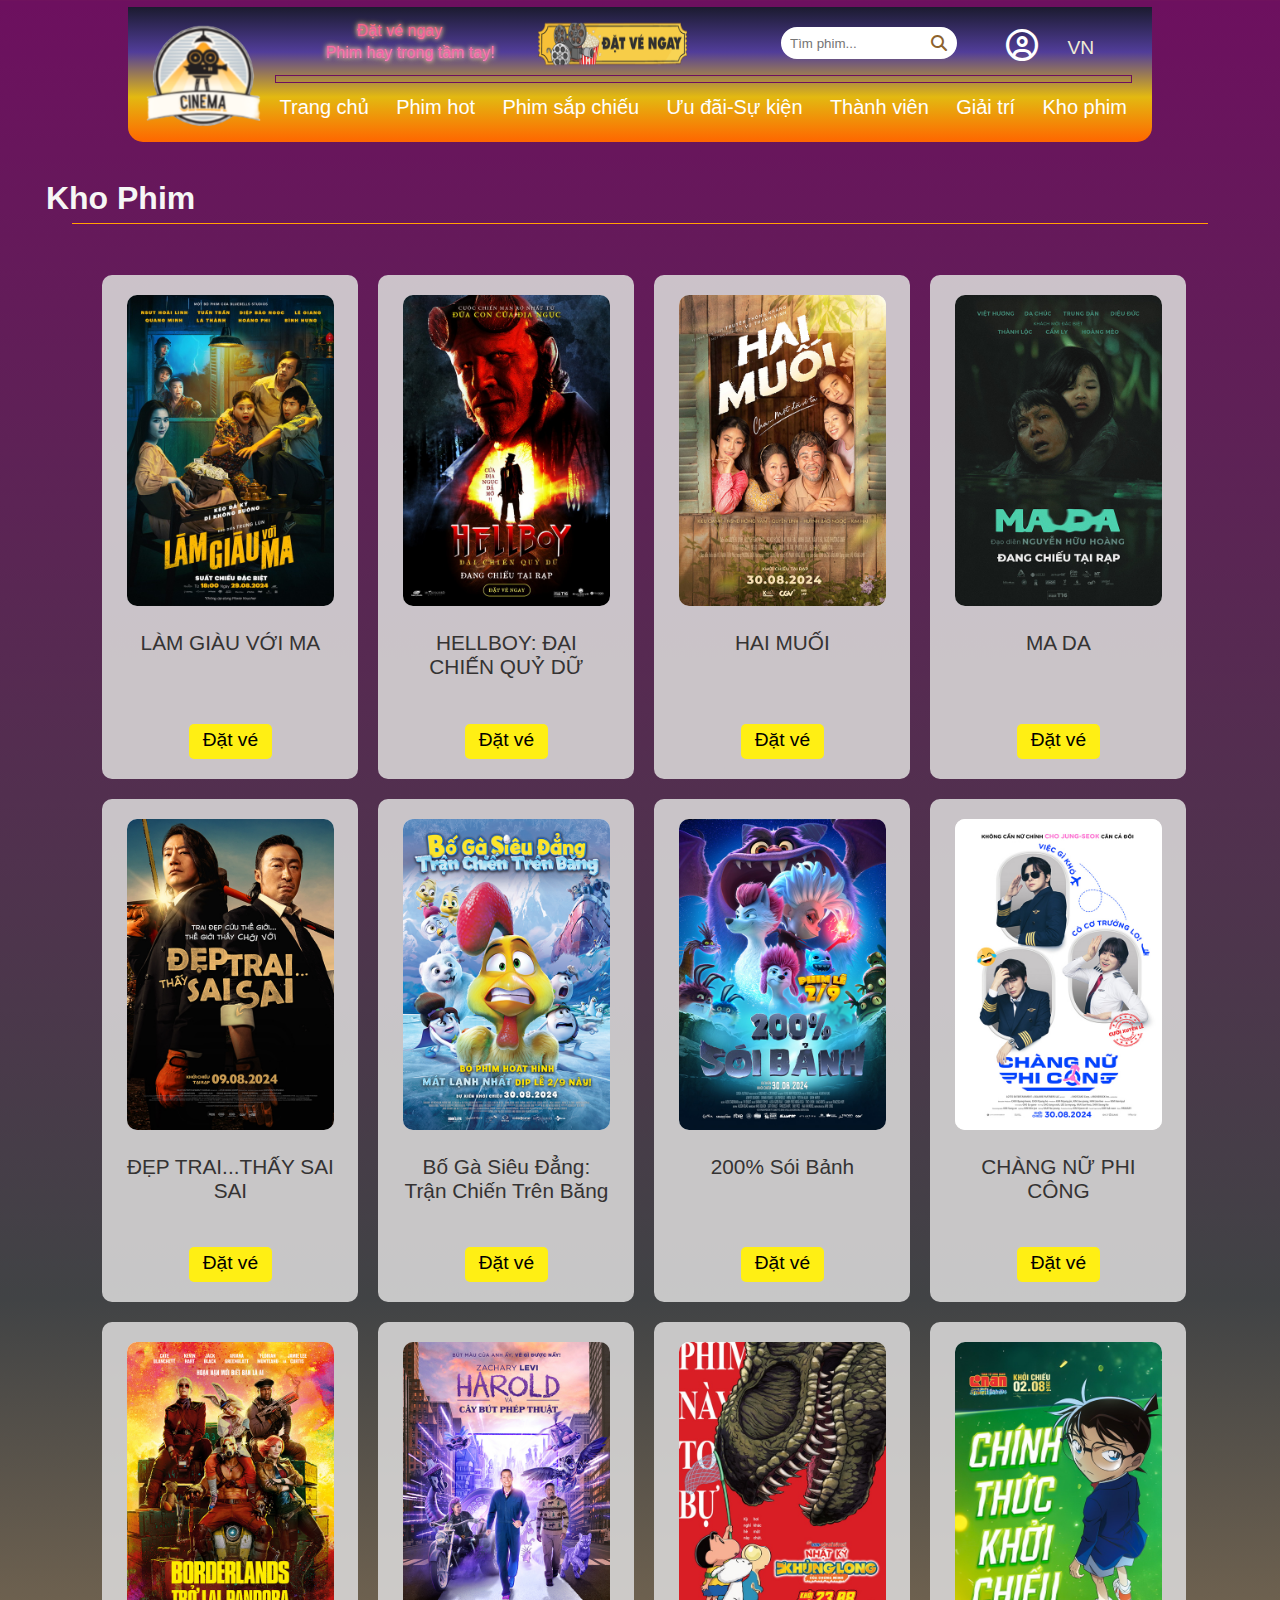
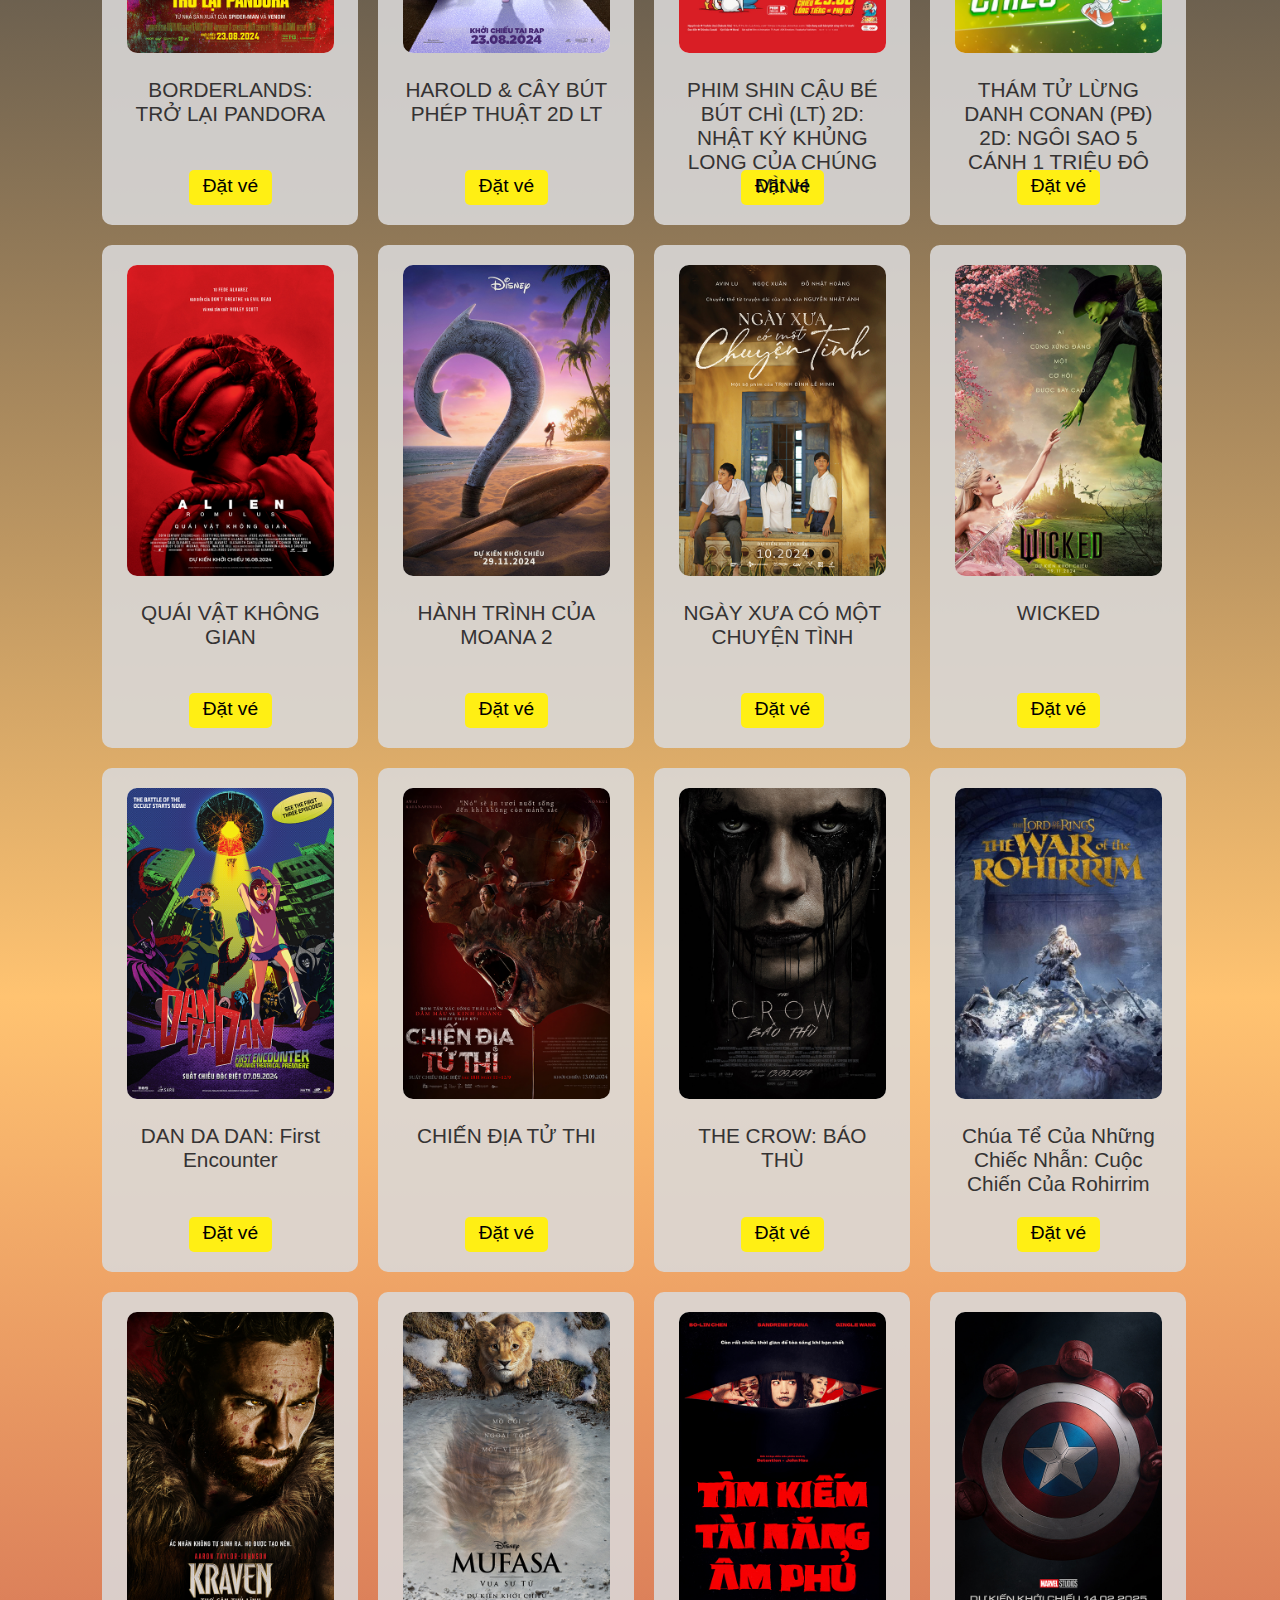
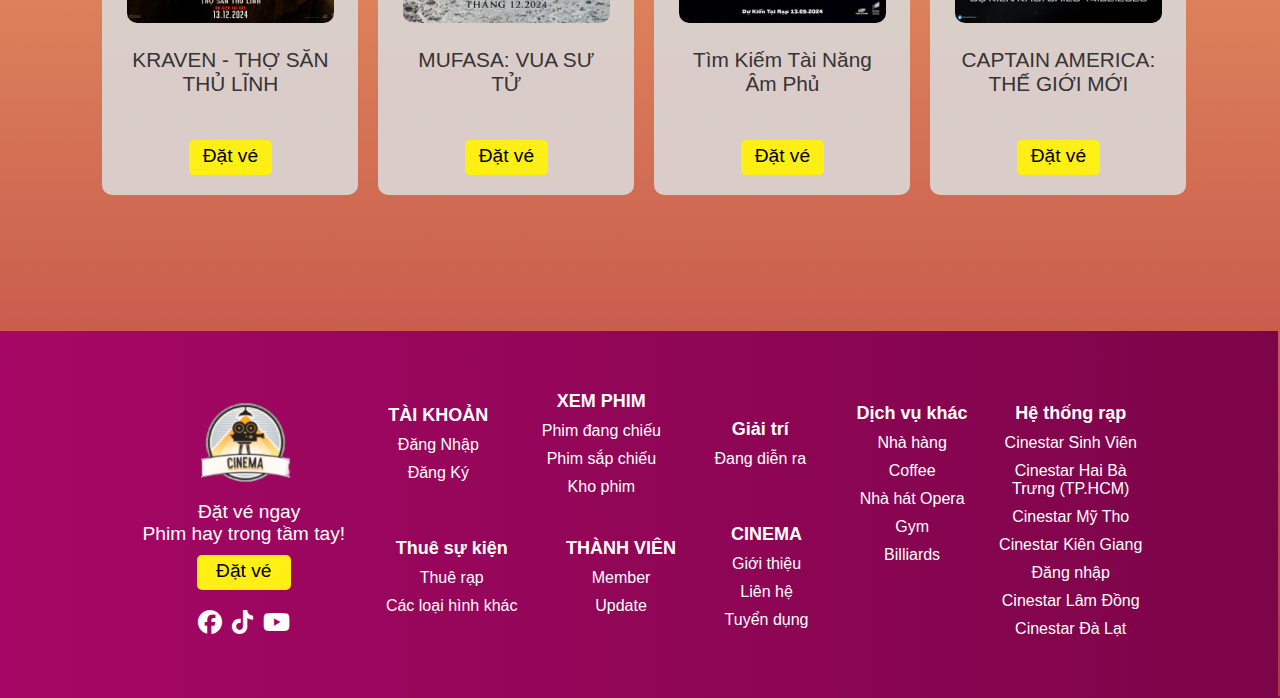
<file: khophim.html>
<!DOCTYPE html>
<html lang="en">

<head>
    <meta charset="UTF-8">
    <meta name="viewport" content="width=device-width, initial-scale=1.0">
    <title>Cinema</title>
    <link rel="icon" href="img/logo.png">
    <link rel="stylesheet" href="project.css    ">
    <link rel="stylesheet" href="phimhot.css">
    <link rel="stylesheet" href="https://cdnjs.cloudflare.com/ajax/libs/font-awesome/6.6.0/css/all.min.css">
</head>

<body>
    <div class="head flex">
        <a href="project.html"><img class="head__left__logo" src="img/logo.png" alt="logo"></a>
        <div class="head__right flex">
            <div class="head__right__upper flex">
                <div class="upper__orders1 flex">
                    <a href="khophim.html"><img src="img/dat-ve-ngay.png" alt=""></a>
                </div>
                <div class="upper__input flex">
                    <input class="searchInput" type="text" placeholder="Tìm phim...">
                    <i class="fa-solid fa-magnifying-glass search"></i>
                </div>
                <button class="upper__account"><i class="fa-regular fa-circle-user"></i></button>
                <p id="text">&nbsp;&nbsp;&nbsp;&nbsp;&nbsp;&nbsp;&nbsp;Đặt vé ngay<br>Phim hay trong tầm tay!</p>
                <div class="upper__language">
                    <select class="language">
                        <option value="vi">VN</option>
                        <option value="en">ENG</option>
                    </select>
                </div>
            </div>
            <hr>
            <div class="head__right__lower ">
                <nav class="lower__list flex">
                    <a href="project.html">Trang chủ</a>
                    <a href="phimhot.html">Phim hot</a>
                    <a href="phimsapchieu.html">Phim sắp chiếu</a>
                    <a href="uudai.htm">Ưu đãi-Sự kiện</a>
                    <a href="thanhvien.html">Thành viên</a>
                    <a href="sukien-giatri.html">Giải trí</a>
                    <a href="khophim.html">Kho phim</a>
                </nav>
            </div>
        </div>
    </div>
    <!------ ACOUNT--- -->
    <div class="user ">
        <div class="user-content">
            <span class="close-btn">&times;</span>
            <div class="user__gener">
                <div class="user__login">
                    <h2>Đăng Nhập</h2>
                    <form>
                        <label for="login__email">Email:</label>
                        <input  class="login__name tk" type="email" required>
                        <label for="loginPassword">Mật khẩu:</label>
                        <input class="login__password tk" type="password" required>
                        <button class ="user__btn" type="submit">Đăng Nhập</button>
                        <p>Chưa có tài khoản? <a href="#" class="switchregister">Đăng Ký</a></p>
                    </form>
                </div>
                <div class="user__register ">
                    <h2>Đăng Ký</h2>
                    <form>
                        <label for="register_email">Email:</label>
                        <input type="email" class="register__email tk" required>
                        <label for="registerPassword">Mật khẩu:</label>
                        <input type="password" class="register__password tk" required>
                        <label for="register__confirm">Xác nhận mật khẩu:</label>
                        <input type="password" class="register__password tk" required>
                        <button class ="user__btn" type="submit">Đăng Ký</button>
                        <p>Đã có tài khoản? <a href="#" class="switclogin">Đăng Nhập</a></p>
                    </form>
                </div>
            </div>
        </div>
    </div>

    <div class="title__phimhot">
        <div class="title"><h1>Kho Phim</h1></div> 
        <hr class="phimhot__hr">
    </div>
    <div class="title__phimhot">
        <div class="title mess">Không tìm thấy kết quả nào.</div> 
    </div>
    <div class="phimhot__content">
        <div class="movie1__space movie-item ">
            <div class="movie">
                <div class="movie__poster">
                    <a href="datve.html">
                        <img src="img/movie16.jpg" alt="movie">
                        <div class="content">
                            <div class="inner">
                                <div class="name"> LÀM GIÀU VỚI MA</div>
                                <div class="genre"><i class="fa-solid fa-tags"></i>&nbsp; Hài, Tâm Lý</div>
                                <div class="time"><i class="fa-regular fa-clock"></i>&nbsp; 112'</div>
                                <div class="country"><i class="fa-solid fa-earth-asia"></i>&nbsp; Việt Nam</div>
                                <div class="trans"><i class="fa-regular fa-closed-captioning"></i>&nbsp; Lồng tiếng
                                </div>
                            </div>
                        </div>
                    </a>
                </div>
                <div class="movie__info phimhot">
                    <div class="info__name">LÀM GIÀU VỚI MA</div>
                    <div class="info__btn"><a href="datve.html">Đặt vé</a></div>
                </div>
            </div>
        </div>
        <div class="movie1__space movie-item ">
            <div class="movie">
                <div class="movie__poster">
                    <a href="datve.html">
                        <img src="img/movie17.jpg" alt="movie">
                        <div class="content">
                            <div class="inner">
                                <div class="name"> HELLBOY: ĐẠI CHIẾN QUỶ DỮ</div>
                                <div class="genre"><i class="fa-solid fa-tags"></i>&nbsp; Hành Động, Kinh Dị</div>
                                <div class="time"><i class="fa-regular fa-clock"></i>&nbsp; 100'</div>
                                <div class="country"><i class="fa-solid fa-earth-asia"></i>&nbsp; Mỹ</div>
                                <div class="trans"><i class="fa-regular fa-closed-captioning"></i>&nbsp; Vietsub
                                </div>
                            </div>
                        </div>
                    </a>
                </div>
                <div class="movie__info phimhot">
                    <div class="info__name">HELLBOY: ĐẠI CHIẾN QUỶ DỮ</div>
                    <div class="info__btn"><a href="datve.html">Đặt vé</a></div>
                </div>
            </div>
        </div>
        <div class="movie1__space movie-item ">
            <div class="movie">
                <div class="movie__poster">
                    <a href="datve.html">
                        <img src="img/movie18.jpg" alt="movie">
                        <div class="content">
                            <div class="inner">
                                <div class="name"> HAI MUỐI</div>
                                <div class="genre"><i class="fa-solid fa-tags"></i>&nbsp; Tình Cảm, Gia đình</div>
                                <div class="time"><i class="fa-regular fa-clock"></i>&nbsp; 118'</div>
                                <div class="country"><i class="fa-solid fa-earth-asia"></i>&nbsp; Việt Nam</div>
                                <div class="trans"><i class="fa-regular fa-closed-captioning"></i>&nbsp; Lồng tiếng
                                </div>
                            </div>
                        </div>
                    </a>
                </div>
                <div class="movie__info phimhot">
                    <div class="info__name">HAI MUỐI</div>
                    <div class="info__btn"><a href="datve.html">Đặt vé</a></div>
                </div>
            </div>
        </div>
        <div class="movie1__space movie-item ">
            <div class="movie">
                <div class="movie__poster">
                    <a href="datve.html">
                        <img src="img/movie19.jpg" alt="movie">
                        <div class="content">
                            <div class="inner">
                                <div class="name"> MA DA</div>
                                <div class="genre"><i class="fa-solid fa-tags"></i>&nbsp; Kinh Dị</div>
                                <div class="time"><i class="fa-regular fa-clock"></i>&nbsp; 94'</div>
                                <div class="country"><i class="fa-solid fa-earth-asia"></i>&nbsp; Việt Nam</div>
                                <div class="trans"><i class="fa-regular fa-closed-captioning"></i>&nbsp; Lồng tiếng
                                </div>
                            </div>
                        </div>
                    </a>
                </div>
                <div class="movie__info phimhot">
                    <div class="info__name">MA DA</div>
                    <div class="info__btn"><a href="datve.html">Đặt vé</a></div>
                </div>
            </div>
        </div>
        <div class="movie1__space movie-item ">
            <div class="movie">
                <div class="movie__poster">
                    <a href="datve.html">
                        <img src="img/movie20.jpg" alt="movie">
                        <div class="content">
                            <div class="inner">
                                <div class="name"> ĐẸP TRAI...THẤY SAI SAI</div>
                                <div class="genre"><i class="fa-solid fa-tags"></i>&nbsp; Hài</div>
                                <div class="time"><i class="fa-regular fa-clock"></i>&nbsp; 101'</div>
                                <div class="country"><i class="fa-solid fa-earth-asia"></i>&nbsp; Hàn Quốc</div>
                                <div class="trans"><i class="fa-regular fa-closed-captioning"></i>&nbsp; Vietsub
                                </div>
                            </div>
                        </div>
                    </a>
                </div>
                <div class="movie__info phimhot">
                    <div class="info__name">ĐẸP TRAI...THẤY SAI SAI</div>
                    <div class="info__btn"><a href="datve.html">Đặt vé</a></div>
                </div>
            </div>
        </div>
        <div class="movie1__space movie-item ">
            <div class="movie">
                <div class="movie__poster">
                    <a href="datve.html">
                        <img src="img/movie21.jpg" alt="movie">
                        <div class="content">
                            <div class="inner">
                                <div class="name"> Bố Gà Siêu Đẳng: Trận Chiến Trên Băng</div>
                                <div class="genre"><i class="fa-solid fa-tags"></i>&nbsp; Hoạt hình, Hài, Phiêu lưu
                                </div>
                                <div class="time"><i class="fa-regular fa-clock"></i>&nbsp; 91'</div>
                                <div class="country"><i class="fa-solid fa-earth-asia"></i>&nbsp; Mexico</div>
                                <div class="trans"><i class="fa-regular fa-closed-captioning"></i>&nbsp; Vietsub
                                </div>
                            </div>
                        </div>
                    </a>
                </div>
                <div class="movie__info phimhot">
                    <div class="info__name">Bố Gà Siêu Đẳng: Trận Chiến Trên Băng</div>
                    <div class="info__btn"><a href="datve.html">Đặt vé</a></div>
                </div>
            </div>
        </div>
        <div class="movie1__space movie-item ">
            <div class="movie">
                <div class="movie__poster">
                    <a href="datve.html">
                        <img src="img/movie22.jpg" alt="movie">
                        <div class="content">
                            <div class="inner">
                                <div class="name"> 200% Sói Bảnh</div>
                                <div class="genre"><i class="fa-solid fa-tags"></i>&nbsp; Hoạt hình, Phiêu lưu</div>
                                <div class="time"><i class="fa-regular fa-clock"></i>&nbsp; 98'</div>
                                <div class="country"><i class="fa-solid fa-earth-asia"></i>&nbsp; Úc</div>
                                <div class="trans"><i class="fa-regular fa-closed-captioning"></i>&nbsp; Vietsub
                                </div>
                            </div>
                        </div>
                    </a>
                </div>
                <div class="movie__info phimhot">
                    <div class="info__name">200% Sói Bảnh</div>
                    <div class="info__btn"><a href="datve.html">Đặt vé</a></div>
                </div>
            </div>
        </div>
        <div class="movie1__space movie-item ">
            <div class="movie">
                <div class="movie__poster">
                    <a href="datve.html">
                        <img src="img/movie23.jpg" alt="movie">
                        <div class="content">
                            <div class="inner">
                                <div class="name"> CHÀNG NỮ PHI CÔNG</div>
                                <div class="genre"><i class="fa-solid fa-tags"></i>&nbsp; Hài</div>
                                <div class="time"><i class="fa-regular fa-clock"></i>&nbsp; 101'</div>
                                <div class="country"><i class="fa-solid fa-earth-asia"></i>&nbsp; Hàn Quốc</div>
                                <div class="trans"><i class="fa-regular fa-closed-captioning"></i>&nbsp; Vietsub
                                </div>
                            </div>
                        </div>
                    </a>
                </div>
                <div class="movie__info phimhot">
                    <div class="info__name">CHÀNG NỮ PHI CÔNG</div>
                    <div class="info__btn"><a href="datve.html">Đặt vé</a></div>
                </div>
            </div>
        </div>
        <div class="movie1__space movie-item ">
            <div class="movie">
                <div class="movie__poster">
                    <a href="datve.html">
                        <img src="img/movie24.jpg" alt="movie">
                        <div class="content">
                            <div class="inner">
                                <div class="name"> BORDERLANDS: TRỞ LẠI PANDORA</div>
                                <div class="genre"><i class="fa-solid fa-tags"></i>&nbsp; Hành Động</div>
                                <div class="time"><i class="fa-regular fa-clock"></i>&nbsp; 100'</div>
                                <div class="country"><i class="fa-solid fa-earth-asia"></i>&nbsp; Khác</div>
                                <div class="trans"><i class="fa-regular fa-closed-captioning"></i>&nbsp; Vietsub
                                </div>
                            </div>
                        </div>
                    </a>
                </div>
                <div class="movie__info phimhot">
                    <div class="info__name">BORDERLANDS: TRỞ LẠI PANDORA</div>
                    <div class="info__btn"><a href="datve.html">Đặt vé</a></div>
                </div>
            </div>
        </div>
        <div class="movie1__space movie-item ">
            <div class="movie">
                <div class="movie__poster">
                    <a href="datve.html">
                        <img src="img/movie25.jpg" alt="movie">
                        <div class="content">
                            <div class="inner">
                                <div class="name"> HAROLD & CÂY BÚT PHÉP THUẬT 2D LT</div>
                                <div class="genre"><i class="fa-solid fa-tags"></i>&nbsp; Hài, Phiêu Lưu</div>
                                <div class="time"><i class="fa-regular fa-clock"></i>&nbsp; 90'</div>
                                <div class="country"><i class="fa-solid fa-earth-asia"></i>&nbsp; Khác</div>
                                <div class="trans"><i class="fa-regular fa-closed-captioning"></i>&nbsp; Vietsub
                                </div>
                            </div>
                        </div>
                    </a>
                </div>
                <div class="movie__info phimhot">
                    <div class="info__name">HAROLD & CÂY BÚT PHÉP THUẬT 2D LT</div>
                    <div class="info__btn"><a href="datve.html">Đặt vé</a></div>
                </div>
            </div>
        </div>
        <div class="movie1__space movie-item ">
            <div class="movie">
                <div class="movie__poster">
                    <a href="datve.html">
                        <img src="img/movie26.jpg" alt="movie">
                        <div class="content">
                            <div class="inner">
                                <div class="name"> PHIM SHIN CẬU BÉ BÚT CHÌ (LT) 2D: NHẬT KÝ KHỦNG LONG CỦA CHÚNG MÌNH
                                </div>
                                <div class="genre"><i class="fa-solid fa-tags"></i>&nbsp; Hoạt hình, Gia đình, Phiêu Lưu
                                </div>
                                <div class="time"><i class="fa-regular fa-clock"></i>&nbsp; 105'</div>
                                <div class="country"><i class="fa-solid fa-earth-asia"></i>&nbsp; Nhật Bản</div>
                                <div class="trans"><i class="fa-regular fa-closed-captioning"></i>&nbsp; Vietsub
                                </div>
                            </div>
                        </div>
                    </a>
                </div>
                <div class="movie__info phimhot">
                    <div class="info__name">PHIM SHIN CẬU BÉ BÚT CHÌ (LT) 2D: NHẬT KÝ KHỦNG LONG CỦA CHÚNG MÌNH </div>
                    <div class="info__btn shin"><a href="datve.html">Đặt vé</a></div>
                </div>
            </div>
        </div>
        <div class="movie1__space movie-item ">
            <div class="movie">
                <div class="movie__poster">
                    <a href="datve.html">
                        <img src="img/movie28.jpg" alt="movie">
                        <div class="content">
                            <div class="inner">
                                <div class="name"> THÁM TỬ LỪNG DANH CONAN (PĐ) 2D: NGÔI SAO 5 CÁNH 1 TRIỆU ĐÔ</div>
                                <div class="genre"><i class="fa-solid fa-tags"></i>&nbsp; Hoạt hình</div>
                                <div class="time"><i class="fa-regular fa-clock"></i>&nbsp; 111'</div>
                                <div class="country"><i class="fa-solid fa-earth-asia"></i>&nbsp; Nhật Bản</div>
                                <div class="trans"><i class="fa-regular fa-closed-captioning"></i>&nbsp; Vietsub
                                </div>
                            </div>
                        </div>
                    </a>
                </div>
                <div class="movie__info phimhot">
                    <div class="info__name">THÁM TỬ LỪNG DANH CONAN (PĐ) 2D: NGÔI SAO 5 CÁNH 1 TRIỆU ĐÔ</div>
                    <div class="info__btn"><a href="datve.html">Đặt vé</a></div>
                </div>
            </div>
        </div>
        <div class="movie1__space movie-item ">
            <div class="movie">
                <div class="movie__poster">
                    <a href="datve.html">
                        <img src="img/movie27.jpg" alt="movie">
                        <div class="content">
                            <div class="inner">
                                <div class="name"> QUÁI VẬT KHÔNG GIAN</div>
                                <div class="genre"><i class="fa-solid fa-tags"></i>&nbsp; Khoa Học Viễn Tưởng, Kinh Dị
                                </div>
                                <div class="time"><i class="fa-regular fa-clock"></i>&nbsp; 118'</div>
                                <div class="country"><i class="fa-solid fa-earth-asia"></i>&nbsp; Mỹ</div>
                                <div class="trans"><i class="fa-regular fa-closed-captioning"></i>&nbsp; Vietsub
                                </div>
                            </div>
                        </div>
                    </a>
                </div>
                <div class="movie__info phimhot">
                    <div class="info__name">QUÁI VẬT KHÔNG GIAN</div>
                    <div class="info__btn"><a href="datve.html">Đặt vé</a></div>
                </div>
            </div>
        </div>
        <!-- <div class="movie1__space movie-item ">
            <div class="movie">
                <div class="movie__poster">
                    <a href="datve.html">
                        <img src="img/movie27.jpg" alt="movie">
                        <div class="content">
                            <div class="inner">
                                <div class="name"> QUÁI VẬT KHÔNG GIAN</div>
                                <div class="genre"><i class="fa-solid fa-tags"></i>&nbsp; Khoa Học Viễn Tưởng, Kinh Dị
                                </div>
                                <div class="time"><i class="fa-regular fa-clock"></i>&nbsp; 118'</div>
                                <div class="country"><i class="fa-solid fa-earth-asia"></i>&nbsp; Mỹ</div>
                                <div class="trans"><i class="fa-regular fa-closed-captioning"></i>&nbsp; Vietsub
                                </div>
                            </div>
                        </div>
                    </a>
                </div>
                <div class="movie__info phimhot">
                    <div class="info__name">QUÁI VẬT KHÔNG GIAN</div>
                    <div class="info__btn"><a href="datve.html">Đặt vé</a></div>
                </div>
            </div>
        </div> -->
        <div class="movie1__space movie-item">
            <div class="movie">
                <div class="movie__poster">
                    <a href="datve.html">
                        <img src="img/movie1.jpg" alt="movie">
                        <div class="content">
                            <div class="inner">
                                <div class="name"> HÀNH TRÌNH CỦA MOANA 2</div>
                                <div class="genre"><i class="fa-solid fa-tags"></i>&nbsp; Hoạt hình, Phiêu Lưu</div>
                                <div class="time"><i class="fa-regular fa-clock"></i>&nbsp; 99'</div>
                                <div class="country"><i class="fa-solid fa-earth-asia"></i>&nbsp; Mỹ</div>
                                <div class="trans"><i class="fa-regular fa-closed-captioning"></i>&nbsp; Vietsub</div>
                            </div>
                        </div>
                    </a>
                </div>
                <div class="movie__info phimhot">
                    <div class="info__name">HÀNH TRÌNH CỦA MOANA 2</div>
                    <div class="info__btn"><a href="datve.html">Đặt vé</a></div>
                </div>
            </div>
        </div>
        <div class="movie1__space movie-item">
            <div class="movie">
                <div class="movie__poster">
                    <a href="datve.html">
                        <img src="img/movie2.jpg" alt="movie">
                        <div class="content">
                            <div class="inner">
                                <div class="name"> NGÀY XƯA CÓ MỘT CHUYỆN TÌNH</div>
                                <div class="genre"><i class="fa-solid fa-tags"></i>&nbsp; Tình Cảm</div>
                                <div class="time"><i class="fa-regular fa-clock"></i>&nbsp; 99'</div>
                                <div class="country"><i class="fa-solid fa-earth-asia"></i>&nbsp; Việt Nam</div>
                                <div class="trans"><i class="fa-regular fa-closed-captioning"></i>&nbsp; Lồng tiếng
                                </div>
                            </div>
                        </div>
                    </a>
                </div>
                <div class="movie__info phimhot">
                    <div class="info__name">NGÀY XƯA CÓ MỘT CHUYỆN TÌNH</div>
                    <div class="info__btn"><a href="datve.html">Đặt vé</a></div>
                </div>
            </div>
        </div>
        <div class="movie1__space movie-item">
            <div class="movie">
                <div class="movie__poster">
                    <a href="datve.html">
                        <img src="img/movie3.jpg" alt="movie">
                        <div class="content">
                            <div class="inner">
                                <div class="name"> WICKED</div>
                                <div class="genre"><i class="fa-solid fa-tags"></i>&nbsp; Thần Thoại</div>
                                <div class="time"><i class="fa-regular fa-clock"></i>&nbsp; 99'</div>
                                <div class="country"><i class="fa-solid fa-earth-asia"></i>&nbsp; Mỹ</div>
                                <div class="trans"><i class="fa-regular fa-closed-captioning"></i>&nbsp; Vietsub
                                </div>
                            </div>
                        </div>
                    </a>
                </div>
                <div class="movie__info phimhot">
                    <div class="info__name">WICKED</div>
                    <div class="info__btn"><a href="datve.html">Đặt vé</a></div>
                </div>
            </div>
        </div>
        <div class="movie1__space movie-item">
            <div class="movie">
                <div class="movie__poster">
                    <a href="datve.html">
                        <img src="img/movie4.jpg" alt="movie">
                        <div class="content">
                            <div class="inner">
                                <div class="name">
                                    DAN DA DAN: First Encounter</div>
                                <div class="genre"><i class="fa-solid fa-tags"></i>&nbsp; Hoạt hình, Hành động, Phiêu
                                    lưu</div>
                                <div class="time"><i class="fa-regular fa-clock"></i>&nbsp; 100'</div>
                                <div class="country"><i class="fa-solid fa-earth-asia"></i>&nbsp; Nhật Bản</div>
                                <div class="trans"><i class="fa-regular fa-closed-captioning"></i>&nbsp; Vietsub
                                </div>
                            </div>
                        </div>
                    </a>
                </div>
                <div class="movie__info phimhot">
                    <div class="info__name">
                        DAN DA DAN: First Encounter</div>
                    <div class="info__btn"><a href="datve.html">Đặt vé</a></div>
                </div>
            </div>
        </div>
        <div class="movie1__space movie-item">
            <div class="movie">
                <div class="movie__poster">
                    <a href="datve.html">
                        <img src="img/movie5.jpg" alt="movie">
                        <div class="content">
                            <div class="inner">
                                <div class="name"> CHIẾN ĐỊA TỬ THI</div>
                                <div class="genre"><i class="fa-solid fa-tags"></i>&nbsp; Kinh Dị</div>
                                <div class="time"><i class="fa-regular fa-clock"></i>&nbsp; 99''</div>
                                <div class="country"><i class="fa-solid fa-earth-asia"></i>&nbsp; Thái Lan</div>
                                <div class="trans"><i class="fa-regular fa-closed-captioning"></i>&nbsp; Vietsub
                                </div>
                            </div>
                        </div>
                    </a>
                </div>
                <div class="movie__info phimhot">
                    <div class="info__name">CHIẾN ĐỊA TỬ THI</div>
                    <div class="info__btn"><a href="datve.html">Đặt vé</a></div>
                </div>
            </div>
        </div>
        <div class="movie1__space movie-item">
            <div class="movie">
                <div class="movie__poster">
                    <a href="datve.html">
                        <img src="img/movie6.jpg" alt="movie">
                        <div class="content">
                            <div class="inner">
                                <div class="name"> THE CROW: BÁO THÙ</div>
                                <div class="genre"><i class="fa-solid fa-tags"></i>&nbsp; Hành Động</div>
                                <div class="time"><i class="fa-regular fa-clock"></i>&nbsp; 120'</div>
                                <div class="country"><i class="fa-solid fa-earth-asia"></i>&nbsp; Mỹ</div>
                                <div class="trans"><i class="fa-regular fa-closed-captioning"></i>&nbsp; Vietsub
                                </div>
                            </div>
                        </div>
                    </a>
                </div>
                <div class="movie__info phimhot">
                    <div class="info__name">THE CROW: BÁO THÙ</div>
                    <div class="info__btn"><a href="datve.html">Đặt vé</a></div>
                </div>
            </div>
        </div>
        <div class="movie1__space movie-item">
            <div class="movie">
                <div class="movie__poster">
                    <a href="datve.html">
                        <img src="img/movie7.jpg" alt="movie">
                        <div class="content">
                            <div class="inner">
                                <div class="name">
                                    Chúa Tể Của Những Chiếc Nhẫn: Cuộc Chiến Của Rohirrim</div>
                                <div class="genre"><i class="fa-solid fa-tags"></i>&nbsp; Phiêu lưu, Tâm lý</div>
                                <div class="time"><i class="fa-regular fa-clock"></i>&nbsp; 110'</div>
                                <div class="country"><i class="fa-solid fa-earth-asia"></i>&nbsp; Mỹ</div>
                                <div class="trans"><i class="fa-regular fa-closed-captioning"></i>&nbsp; Vietsub
                                </div>
                            </div>
                        </div>
                    </a>
                </div>
                <div class="movie__info phimhot">
                    <div class="info__name">
                        Chúa Tể Của Những Chiếc Nhẫn: Cuộc Chiến Của Rohirrim</div>
                    <div class="info__btn"><a href="datve.html">Đặt vé</a></div>
                </div>
            </div>
        </div>
        <div class="movie1__space movie-item">
            <div class="movie">
                <div class="movie__poster">
                    <a href="datve.html">
                        <img src="img/movie8.jpg" alt="movie">
                        <div class="content">
                            <div class="inner">
                                <div class="name"> KRAVEN - THỢ SĂN THỦ LĨNH</div>
                                <div class="genre"><i class="fa-solid fa-tags"></i>&nbsp; Hành Động</div>
                                <div class="time"><i class="fa-regular fa-clock"></i>&nbsp; 90'</div>
                                <div class="country"><i class="fa-solid fa-earth-asia"></i>&nbsp; 90</div>
                                <div class="trans"><i class="fa-regular fa-closed-captioning"></i>&nbsp; Vietsub
                                </div>
                            </div>
                        </div>
                    </a>
                </div>
                <div class="movie__info phimhot">
                    <div class="info__name">KRAVEN - THỢ SĂN THỦ LĨNH</div>
                    <div class="info__btn"><a href="datve.html">Đặt vé</a></div>
                </div>
            </div>
        </div>
        <div class="movie1__space movie-item">
            <div class="movie">
                <div class="movie__poster">
                    <a href="datve.html">
                        <img src="img/movie9.jpg" alt="movie">
                        <div class="content">
                            <div class="inner">
                                <div class="name"> MUFASA: VUA SƯ TỬ</div>
                                <div class="genre"><i class="fa-solid fa-tags"></i>&nbsp; Hoạt hình, Phiêu lưu</div>
                                <div class="time"><i class="fa-regular fa-clock"></i>&nbsp; 120'</div>
                                <div class="country"><i class="fa-solid fa-earth-asia"></i>&nbsp; Mỹ</div>
                                <div class="trans"><i class="fa-regular fa-closed-captioning"></i>&nbsp; Vietsub
                                </div>
                            </div>
                        </div>
                    </a>
                </div>
                <div class="movie__info phimhot">
                    <div class="info__name">MUFASA: VUA SƯ TỬ</div>
                    <div class="info__btn"><a href="datve.html">Đặt vé</a></div>
                </div>
            </div>
        </div>
        <div class="movie1__space movie-item">
            <div class="movie">
                <div class="movie__poster">
                    <a href="datve.html">
                        <img src="img/movie10.jpg" alt="movie">
                        <div class="content">
                            <div class="inner">
                                <div class="name"> Tìm Kiếm Tài Năng Âm Phủ</div>
                                <div class="genre"><i class="fa-solid fa-tags"></i>&nbsp; Hài, Kinh dị</div>
                                <div class="time"><i class="fa-regular fa-clock"></i>&nbsp; 100'</div>
                                <div class="country"><i class="fa-solid fa-earth-asia"></i>&nbsp; Đài Loan</div>
                                <div class="trans"><i class="fa-regular fa-closed-captioning"></i>&nbsp; Vietsub
                                </div>
                            </div>
                        </div>
                    </a>
                </div>
                <div class="movie__info phimhot">
                    <div class="info__name">Tìm Kiếm Tài Năng Âm Phủ</div>
                    <div class="info__btn"><a href="datve.html">Đặt vé</a></div>
                </div>
            </div>
        </div>
        <div class="movie1__space movie-item">
            <div class="movie">
                <div class="movie__poster">
                    <a href="datve.html">
                        <img src="img/movie11.jpg" alt="movie">
                        <div class="content">
                            <div class="inner">
                                <div class="name"> CAPTAIN AMERICA: THẾ GIỚI MỚI</div>
                                <div class="genre"><i class="fa-solid fa-tags"></i>&nbsp; Thể loại</div>
                                <div class="time"><i class="fa-regular fa-clock"></i>&nbsp; 140'</div>
                                <div class="country"><i class="fa-solid fa-earth-asia"></i>&nbsp; Phiêu Lưu, Siêu Anh
                                    Hùng, Hành Động</div>
                                <div class="trans"><i class="fa-regular fa-closed-captioning"></i>&nbsp; Vietsub
                                </div>
                            </div>
                        </div>
                    </a>
                </div>
                <div class="movie__info phimhot">
                    <div class="info__name">CAPTAIN AMERICA: THẾ GIỚI MỚI</div>
                    <div class="info__btn"><a href="datve.html">Đặt vé</a></div>
                </div>
            </div>
        </div>
    </div>
    <div class="footer khophim">
        <div class="space__footer flex">
            <div class="info__footer">
                <div class="space__logofooter"> <div class="logofooter"><a href="project.html"><img src="img/logo.png" alt="logo"></a></div></div>
                <div class="space__sloganfooter"><div class="sloganfooter"> <p>&nbsp;&nbsp;Đặt vé ngay<br>Phim hay trong tầm tay!</p></div></div>
                <div class="space__orderfooter"> <div class="info__btn footerorder"><a href="khophim.html">Đặt vé</a></div> </div>
                <div class="icon__footer flex"> 
                    <i class="fa-brands fa-facebook"></i>
                    <i class="fa-brands fa-tiktok"></i>
                    <i class="fa-brands fa-youtube"></i>
                </div>
            </div>
            <div class="chooses__footer">
                <div class="upper__footer">
                    <div class="space__choosefooter flex">
                        <div class="content__choosefooter">
                            <div class="title__choosefooter">TÀI KHOẢN</div>
                            <div class="detail__choosefooter">
                                <a href="#" class="switclogin">Đăng Nhập</a>
                            </div>
                            <div class="detail__choosefooter">
                                <a href="#" class="switchregister">Đăng Ký</a>
                            </div>
                        </div>  
                        <div class="content__choosefooter">
                            <div class="title__choosefooter">XEM PHIM</div>
                            <div class="detail__choosefooter">
                                <a href="phimhot.html">Phim đang chiếu</a>
                            </div>
                            <div class="detail__choosefooter">
                                <a href="phimsapchieu.html">Phim sắp chiếu</a>
                            </div>
                            <div class="detail__choosefooter">
                                <a href="khophim.html">Kho phim</a>
                            </div>
                        </div>
                        <div class="content__choosefooter">
                            <div class="title__choosefooter">Giải trí</div>
                            <div class="detail__choosefooter">
                                <a href="sukien-giatri.html">Đang diễn ra</a>
                            </div>
                        </div>
                    </div>
                </div>
                <div class="lower__footer">
                    <div class="space__choosefooter flex">
                        <div class="content__choosefooter">
                            <div class="title__choosefooter">Thuê sự kiện</div>
                            <div class="detail__choosefooter">
                                <a href="#dangnhap">Thuê rạp</a>
                            </div>
                            <div class="detail__choosefooter">
                                <a href="#dangnhap">Các loại hình khác</a>
                            </div>
                        </div>
                        <div class="content__choosefooter">
                            <div class="title__choosefooter">THÀNH VIÊN</div>
                            <div class="detail__choosefooter">
                                <a href="thanhvien.html">Member  </a>
                            </div>
                            <div class="detail__choosefooter">
                                <a href="#dangnhap">Update</a>
                            </div>
                        </div>
                        <div class="content__choosefooter">
                            <div class="title__choosefooter">CINEMA</div>
                            <div class="detail__choosefooter">
                                <a href="#dangnhap">Giới thiệu</a>
                            </div>
                            <div class="detail__choosefooter">
                                <a href="#dangnhap">Liên hệ</a>
                            </div>
                            <div class="detail__choosefooter">
                                <a href="#dangnhap">Tuyển dụng</a>
                            </div>
                        </div>
                    </div>
                </div>
                
            </div>
            <div class="rest__footer">
                <div class="space__rest flex">
                    <div class="content__restfooter">
                        <div class="title__choosefooter">Dịch vụ khác</div>
                        <div class="detail__choosefooter">
                            <a href="uudai.htm">Nhà hàng</a>
                        </div>
                        <div class="detail__choosefooter">
                            <a href="uudai.htm">Coffee</a>
                        </div>
                        <div class="detail__choosefooter">
                            <a href="uudai.htm">Nhà hát Opera</a>
                        </div>
                        <div class="detail__choosefooter">
                            <a href="uudai.htm">Gym</a>
                        </div>
                        <div class="detail__choosefooter">
                            <a href="uudai.htm">Billiards</a>
                        </div>
                       
                    </div>
                    <div class="content__restfooter">
                        <div class="title__choosefooter">Hệ thống rạp</div>
                        <div class="detail__choosefooter">
                            <a href="#dangnhap">Cinestar Sinh Viên</a>
                        </div>
                        <div class="detail__choosefooter">
                            <a href="#dangnhap"> 
                                Cinestar Hai Bà Trưng (TP.HCM)</a>
                        </div>
                        <div class="detail__choosefooter">
                            <a href="#dangnhap">Cinestar Mỹ Tho</a>
                        </div>
                        <div class="detail__choosefooter">
                            <a href="#dangnhap">Cinestar Kiên Giang</a>
                        </div>
                        <div class="detail__choosefooter">
                            <a href="#dangnhap">Đăng nhập</a>
                        </div>
                        <div class="detail__choosefooter">
                            <a href="#dangnhap">Cinestar Lâm Đồng</a>
                        </div>
                        <div class="detail__choosefooter">
                            <a href="#dangnhap">Cinestar Đà Lạt</a>
                        </div>
                    </div>
                </div>
            </div>
        </div>  
    </div>

    <script src="head.js"></script>
    <script src="datve.js"></script>
    <script src="timphim.js"></script>
</body>

</html>
</file>
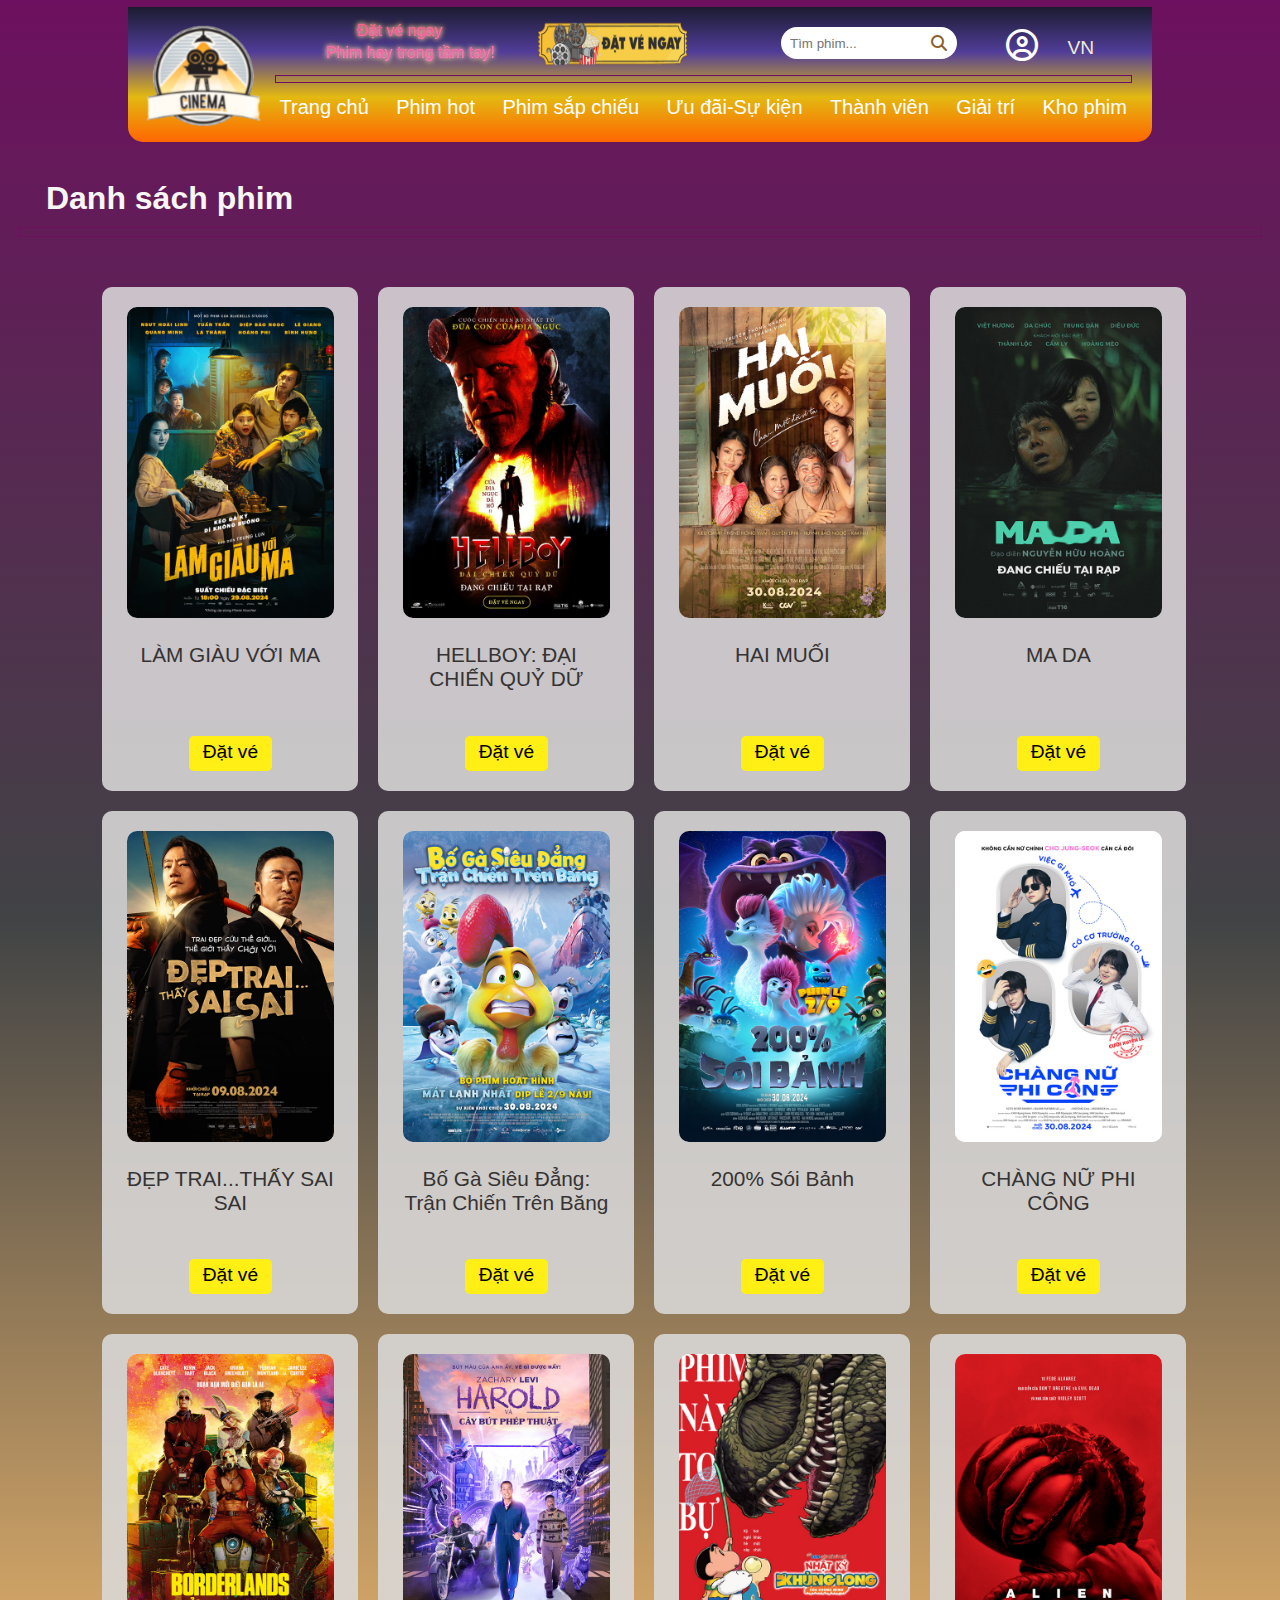
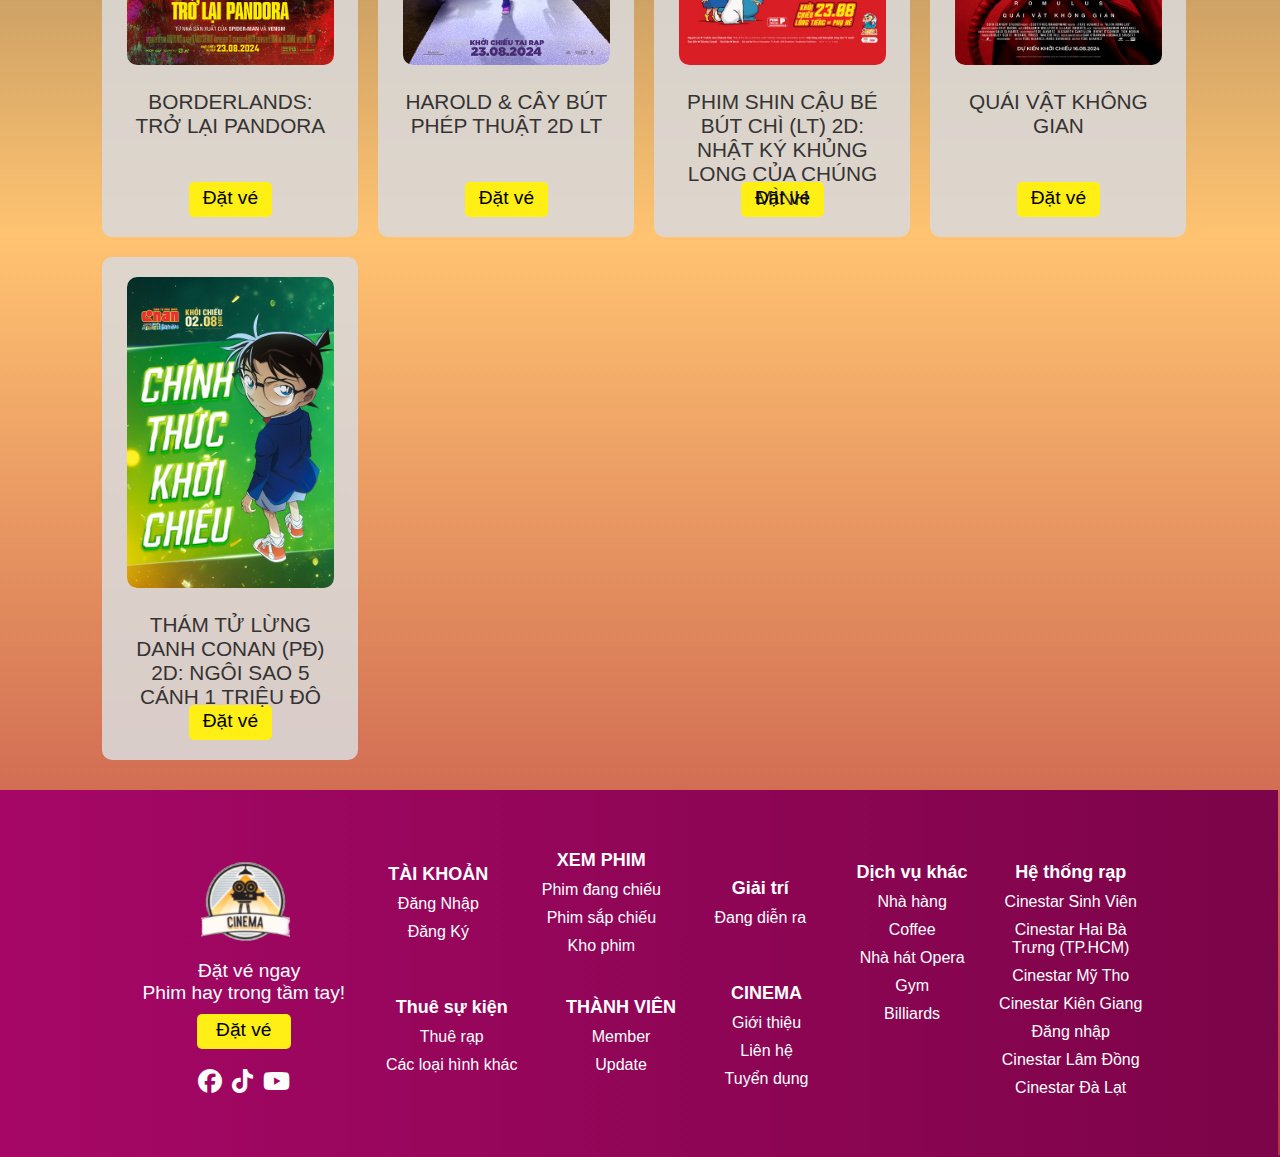
<file: phimhot.html>
<!DOCTYPE html>
<html lang="en">

<head>
    <meta charset="UTF-8">
    <meta name="viewport" content="width=device-width, initial-scale=1.0">
    <title>Cinema</title>
    <link rel="icon" href="img/logo.png">
    <link rel="stylesheet" href="project.css">
    <link rel="stylesheet" href="phimhot.css">
    <link rel="stylesheet" href="https://cdnjs.cloudflare.com/ajax/libs/font-awesome/6.6.0/css/all.min.css">
</head>

<body>
    <!-- Phần head thừa kế từ trang chủ -->
    <div class="head flex">
        <a href="project.html"><img class="head__left__logo" src="img/logo.png" alt="logo"></a>
        <div class="head__right flex">
            <div class="head__right__upper flex">
                <div class="upper__orders1 flex">
                    <a href="khophim.html"><img src="img/dat-ve-ngay.png" alt=""></a>
                </div>
                <div class="upper__input flex">
                    <input class="searchInput" type="text" placeholder="Tìm phim...">
                    <i class="fa-solid fa-magnifying-glass search"></i>
                </div>
                <button class="upper__account"><i class="fa-regular fa-circle-user"></i></button>
                <p id="text">&nbsp;&nbsp;&nbsp;&nbsp;&nbsp;&nbsp;&nbsp;Đặt vé ngay<br>Phim hay trong tầm tay!</p>
                <div class="upper__language">
                    <select class="language">
                        <option value="vi">VN</option>
                        <option value="en">ENG</option>
                    </select>
                </div>
            </div>
            <hr>
            <div class="head__right__lower ">
                <nav class="lower__list flex">
                    <a href="project.html">Trang chủ</a>
                    <a href="phimhot.html">Phim hot</a>
                    <a href="phimsapchieu.html">Phim sắp chiếu</a>
                    <a href="uudai.htm">Ưu đãi-Sự kiện</a>
                    <a href="thanhvien.html">Thành viên</a>
                    <a href="sukien-giatri.html">Giải trí</a>
                    <a href="khophim.html">Kho phim</a>
                </nav>
            </div>
        </div>
    </div>
    <!------ ACOUNT--- -->
    <div class="user ">
        <div class="user-content">
            <span class="close-btn">&times;</span>
            <div class="user__gener">
                <div class="user__login">
                    <h2>Đăng Nhập</h2>
                    <form>
                        <label for="login__email">Email:</label>
                        <input  class="login__name tk" type="email" required>
                        <label for="loginPassword">Mật khẩu:</label>
                        <input class="login__password tk" type="password" required>
                        <button class ="user__btn" type="submit">Đăng Nhập</button>
                        <p>Chưa có tài khoản? <a href="#" class="switchregister">Đăng Ký</a></p>
                    </form>
                </div>
                <div class="user__register ">
                    <h2>Đăng Ký</h2>
                    <form>
                        <label for="register_email">Email:</label>
                        <input type="email" class="register__email tk" required>
                        <label for="registerPassword">Mật khẩu:</label>
                        <input type="password" class="register__password tk" required>
                        <label for="register__confirm">Xác nhận mật khẩu:</label>
                        <input type="password" class="register__password tk" required>
                        <button class ="user__btn" type="submit">Đăng Ký</button>
                        <p>Đã có tài khoản? <a href="#" class="switclogin">Đăng Nhập</a></p>
                    </form>
                </div>
            </div>
        </div>
    </div>
    <!-- Nội dung chính của trang Phim Hot -->
    <div class="title__phimhot">
        <div class="title"><h1>Danh sách phim</h1></div> 
        <hr>
    </div>
    <!-- DANH SÁCH PHIM -->
    <div class="phimhot__content">
        <div class="movie1__space movie-item ">
            <div class="movie">
                <div class="movie__poster">
                    <a href="datve.html">
                        <img src="img/movie16.jpg" alt="movie">
                        <div class="content">
                            <div class="inner">
                                <div class="name"> LÀM GIÀU VỚI MA</div>
                                <div class="genre"><i class="fa-solid fa-tags"></i>&nbsp; Hài, Tâm Lý</div>
                                <div class="time"><i class="fa-regular fa-clock"></i>&nbsp; 112'</div>
                                <div class="country"><i class="fa-solid fa-earth-asia"></i>&nbsp; Việt Nam</div>
                                <div class="trans"><i class="fa-regular fa-closed-captioning"></i>&nbsp; Lồng tiếng
                                </div>
                            </div>
                        </div>
                    </a>
                </div>
                <div class="movie__info phimhot">
                    <div class="info__name">LÀM GIÀU VỚI MA</div>
                    <div class="info__btn"><a href="datve.html">Đặt vé</a></div>
                </div>
            </div>
        </div>
          <div class="movie1__space movie-item ">
                    <div class="movie">
                        <div class="movie__poster">
                            <a href="datve.html">
                                <img src="img/movie17.jpg" alt="movie">
                                <div class="content">
                                    <div class="inner">
                                        <div class="name"> HELLBOY: ĐẠI CHIẾN QUỶ DỮ</div>
                                        <div class="genre"><i class="fa-solid fa-tags"></i>&nbsp; Hành Động, Kinh Dị</div>
                                        <div class="time"><i class="fa-regular fa-clock"></i>&nbsp; 100'</div>
                                        <div class="country"><i class="fa-solid fa-earth-asia"></i>&nbsp; Mỹ</div>
                                        <div class="trans"><i class="fa-regular fa-closed-captioning"></i>&nbsp; Vietsub
                                        </div>
                                    </div>
                                </div>
                            </a>
                        </div>
                        <div class="movie__info phimhot">
                            <div class="info__name">HELLBOY: ĐẠI CHIẾN QUỶ DỮ</div>
                            <div class="info__btn"><a href="datve.html">Đặt vé</a></div>
                        </div>
                    </div>
                </div>
                <div class="movie1__space movie-item ">
                    <div class="movie">
                        <div class="movie__poster">
                            <a href="datve.html">
                                <img src="img/movie18.jpg" alt="movie">
                                <div class="content">
                                    <div class="inner">
                                        <div class="name"> HAI MUỐI</div>
                                        <div class="genre"><i class="fa-solid fa-tags"></i>&nbsp; Tình Cảm, Gia đình</div>
                                        <div class="time"><i class="fa-regular fa-clock"></i>&nbsp; 118'</div>
                                        <div class="country"><i class="fa-solid fa-earth-asia"></i>&nbsp; Việt Nam</div>
                                        <div class="trans"><i class="fa-regular fa-closed-captioning"></i>&nbsp; Lồng tiếng
                                        </div>
                                    </div>
                                </div>
                            </a>
                        </div>
                        <div class="movie__info phimhot">
                            <div class="info__name">HAI MUỐI</div>
                            <div class="info__btn"><a href="datve.html">Đặt vé</a></div>
                        </div>
                    </div>
                </div>
                <div class="movie1__space movie-item ">
                    <div class="movie">
                        <div class="movie__poster">
                            <a href="datve.html">
                                <img src="img/movie19.jpg" alt="movie">
                                <div class="content">
                                    <div class="inner">
                                        <div class="name"> MA DA</div>
                                        <div class="genre"><i class="fa-solid fa-tags"></i>&nbsp; Kinh Dị</div>
                                        <div class="time"><i class="fa-regular fa-clock"></i>&nbsp; 94'</div>
                                        <div class="country"><i class="fa-solid fa-earth-asia"></i>&nbsp; Việt Nam</div>
                                        <div class="trans"><i class="fa-regular fa-closed-captioning"></i>&nbsp; Lồng tiếng
                                        </div>
                                    </div>
                                </div>
                            </a>
                        </div>
                        <div class="movie__info phimhot">
                            <div class="info__name">MA DA</div>
                            <div class="info__btn"><a href="datve.html">Đặt vé</a></div>
                        </div>
                    </div>
                </div>
                <div class="movie1__space movie-item ">
                    <div class="movie">
                        <div class="movie__poster">
                            <a href="datve.html">
                                <img src="img/movie20.jpg" alt="movie">
                                <div class="content">
                                    <div class="inner">
                                        <div class="name"> ĐẸP TRAI...THẤY SAI SAI</div>
                                        <div class="genre"><i class="fa-solid fa-tags"></i>&nbsp; Hài</div>
                                        <div class="time"><i class="fa-regular fa-clock"></i>&nbsp; 101'</div>
                                        <div class="country"><i class="fa-solid fa-earth-asia"></i>&nbsp; Hàn Quốc</div>
                                        <div class="trans"><i class="fa-regular fa-closed-captioning"></i>&nbsp; Vietsub
                                        </div>
                                    </div>
                                </div>
                            </a>
                        </div>
                        <div class="movie__info phimhot">
                            <div class="info__name">ĐẸP TRAI...THẤY SAI SAI</div>
                            <div class="info__btn"><a href="datve.html">Đặt vé</a></div>
                        </div>
                    </div>
                </div>
                <div class="movie1__space movie-item ">
                    <div class="movie">
                        <div class="movie__poster">
                            <a href="datve.html">
                                <img src="img/movie21.jpg" alt="movie">
                                <div class="content">
                                    <div class="inner">
                                        <div class="name"> Bố Gà Siêu Đẳng: Trận Chiến Trên Băng</div>
                                        <div class="genre"><i class="fa-solid fa-tags"></i>&nbsp; Hoạt hình, Hài, Phiêu lưu</div>
                                        <div class="time"><i class="fa-regular fa-clock"></i>&nbsp; 91'</div>
                                        <div class="country"><i class="fa-solid fa-earth-asia"></i>&nbsp; Mexico</div>
                                        <div class="trans"><i class="fa-regular fa-closed-captioning"></i>&nbsp; Vietsub
                                        </div>
                                    </div>
                                </div>
                            </a>
                        </div>
                        <div class="movie__info phimhot">
                            <div class="info__name">Bố Gà Siêu Đẳng: Trận Chiến Trên Băng</div>
                            <div class="info__btn"><a href="datve.html">Đặt vé</a></div>
                        </div>
                    </div>
                </div>
                <div class="movie1__space movie-item ">
                    <div class="movie">
                        <div class="movie__poster">
                            <a href="datve.html">
                                <img src="img/movie22.jpg" alt="movie">
                                <div class="content">
                                    <div class="inner">
                                        <div class="name"> 200% Sói Bảnh</div>
                                        <div class="genre"><i class="fa-solid fa-tags"></i>&nbsp; Hoạt hình, Phiêu lưu</div>
                                        <div class="time"><i class="fa-regular fa-clock"></i>&nbsp; 98'</div>
                                        <div class="country"><i class="fa-solid fa-earth-asia"></i>&nbsp; Úc</div>
                                        <div class="trans"><i class="fa-regular fa-closed-captioning"></i>&nbsp; Vietsub
                                        </div>
                                    </div>
                                </div>
                            </a>
                        </div>
                        <div class="movie__info phimhot">
                            <div class="info__name">200% Sói Bảnh</div>
                            <div class="info__btn"><a href="datve.html">Đặt vé</a></div>
                        </div>
                    </div>
                </div>
                <div class="movie1__space movie-item ">
                    <div class="movie">
                        <div class="movie__poster">
                            <a href="datve.html">
                                <img src="img/movie23.jpg" alt="movie">
                                <div class="content">
                                    <div class="inner">
                                        <div class="name"> CHÀNG NỮ PHI CÔNG</div>
                                        <div class="genre"><i class="fa-solid fa-tags"></i>&nbsp; Hài</div>
                                        <div class="time"><i class="fa-regular fa-clock"></i>&nbsp; 101'</div>
                                        <div class="country"><i class="fa-solid fa-earth-asia"></i>&nbsp; Hàn Quốc</div>
                                        <div class="trans"><i class="fa-regular fa-closed-captioning"></i>&nbsp; Vietsub
                                        </div>
                                    </div>
                                </div>
                            </a>
                        </div>
                        <div class="movie__info phimhot">
                            <div class="info__name">CHÀNG NỮ PHI CÔNG</div>
                            <div class="info__btn"><a href="datve.html">Đặt vé</a></div>
                        </div>
                    </div>
                </div>
                <div class="movie1__space movie-item ">
                    <div class="movie">
                        <div class="movie__poster">
                            <a href="datve.html">
                                <img src="img/movie24.jpg" alt="movie">
                                <div class="content">
                                    <div class="inner">
                                        <div class="name"> BORDERLANDS: TRỞ LẠI PANDORA</div>
                                        <div class="genre"><i class="fa-solid fa-tags"></i>&nbsp; Hành Động</div>
                                        <div class="time"><i class="fa-regular fa-clock"></i>&nbsp; 100'</div>
                                        <div class="country"><i class="fa-solid fa-earth-asia"></i>&nbsp; Khác</div>
                                        <div class="trans"><i class="fa-regular fa-closed-captioning"></i>&nbsp; Vietsub
                                        </div>
                                    </div>
                                </div>
                            </a>
                        </div>
                        <div class="movie__info phimhot">
                            <div class="info__name">BORDERLANDS: TRỞ LẠI PANDORA</div>
                            <div class="info__btn"><a href="datve.html">Đặt vé</a></div>
                        </div>
                    </div>
                </div>
                <div class="movie1__space movie-item ">
                    <div class="movie">
                        <div class="movie__poster">
                            <a href="datve.html">
                                <img src="img/movie25.jpg" alt="movie">
                                <div class="content">
                                    <div class="inner">
                                        <div class="name"> HAROLD & CÂY BÚT PHÉP THUẬT 2D LT</div>
                                        <div class="genre"><i class="fa-solid fa-tags"></i>&nbsp; Hài, Phiêu Lưu</div>
                                        <div class="time"><i class="fa-regular fa-clock"></i>&nbsp; 90'</div>
                                        <div class="country"><i class="fa-solid fa-earth-asia"></i>&nbsp; Khác</div>
                                        <div class="trans"><i class="fa-regular fa-closed-captioning"></i>&nbsp; Vietsub
                                        </div>
                                    </div>
                                </div>
                            </a>
                        </div>
                        <div class="movie__info phimhot">
                            <div class="info__name">HAROLD & CÂY BÚT PHÉP THUẬT 2D LT</div>
                            <div class="info__btn"><a href="datve.html">Đặt vé</a></div>
                        </div>
                    </div>
                </div>
                <div class="movie1__space movie-item ">
                    <div class="movie">
                        <div class="movie__poster">
                            <a href="datve.html">
                                <img src="img/movie26.jpg" alt="movie">
                                <div class="content">
                                    <div class="inner">
                                        <div class="name"> PHIM SHIN CẬU BÉ BÚT CHÌ (LT) 2D: NHẬT KÝ KHỦNG LONG CỦA CHÚNG MÌNH </div>
                                        <div class="genre"><i class="fa-solid fa-tags"></i>&nbsp; Hoạt hình, Gia đình, Phiêu Lưu</div>
                                        <div class="time"><i class="fa-regular fa-clock"></i>&nbsp; 105'</div>
                                        <div class="country"><i class="fa-solid fa-earth-asia"></i>&nbsp; Nhật Bản</div>
                                        <div class="trans"><i class="fa-regular fa-closed-captioning"></i>&nbsp; Vietsub
                                        </div>
                                    </div>
                                </div>
                            </a>
                        </div>
                        <div class="movie__info phimhot">
                            <div class="info__name">PHIM SHIN CẬU BÉ BÚT CHÌ (LT) 2D: NHẬT KÝ KHỦNG LONG CỦA CHÚNG MÌNH </div>
                            <div class="info__btn shin"><a href="datve.html">Đặt vé</a></div>
                        </div>
                    </div>
                </div>
                <div class="movie1__space movie-item ">
                    <div class="movie">
                        <div class="movie__poster">
                            <a href="datve.html">
                                <img src="img/movie27.jpg" alt="movie">
                                <div class="content">
                                    <div class="inner">
                                        <div class="name"> QUÁI VẬT KHÔNG GIAN</div>
                                        <div class="genre"><i class="fa-solid fa-tags"></i>&nbsp; Khoa Học Viễn Tưởng, Kinh Dị</div>
                                        <div class="time"><i class="fa-regular fa-clock"></i>&nbsp; 118'</div>
                                        <div class="country"><i class="fa-solid fa-earth-asia"></i>&nbsp; Mỹ</div>
                                        <div class="trans"><i class="fa-regular fa-closed-captioning"></i>&nbsp; Vietsub
                                        </div>
                                    </div>
                                </div>
                            </a>
                        </div>
                        <div class="movie__info phimhot">
                            <div class="info__name">QUÁI VẬT KHÔNG GIAN</div>
                            <div class="info__btn"><a href="datve.html">Đặt vé</a></div>
                        </div>
                    </div>
                </div>
                <div class="movie1__space movie-item ">
                    <div class="movie">
                        <div class="movie__poster">
                            <a href="datve.html">
                                <img src="img/movie28.jpg" alt="movie">
                                <div class="content">
                                    <div class="inner">
                                        <div class="name"> THÁM TỬ LỪNG DANH CONAN (PĐ) 2D: NGÔI SAO 5 CÁNH 1 TRIỆU ĐÔ</div>
                                        <div class="genre"><i class="fa-solid fa-tags"></i>&nbsp; Hoạt hình</div>
                                        <div class="time"><i class="fa-regular fa-clock"></i>&nbsp; 111'</div>
                                        <div class="country"><i class="fa-solid fa-earth-asia"></i>&nbsp; Nhật Bản</div>
                                        <div class="trans"><i class="fa-regular fa-closed-captioning"></i>&nbsp; Vietsub
                                        </div>
                                    </div>
                                </div>
                            </a>
                        </div>
                        <div class="movie__info phimhot">
                            <div class="info__name">THÁM TỬ LỪNG DANH CONAN (PĐ) 2D: NGÔI SAO 5 CÁNH 1 TRIỆU ĐÔ</div>
                            <div class="info__btn"><a href="datve.html">Đặt vé</a></div>
                        </div>
                    </div>
                </div>
    </div>
    <div class="footer">
        <div class="space__footer flex">
            <div class="info__footer">
                <div class="space__logofooter"> <div class="logofooter"><a href="project.html"><img src="img/logo.png" alt="logo"></a></div></div>
                <div class="space__sloganfooter"><div class="sloganfooter"> <p>&nbsp;&nbsp;Đặt vé ngay<br>Phim hay trong tầm tay!</p></div></div>
                <div class="space__orderfooter"> <div class="info__btn footerorder"><a href="khophim.html">Đặt vé</a></div> </div>
                <div class="icon__footer flex"> 
                    <i class="fa-brands fa-facebook"></i>
                    <i class="fa-brands fa-tiktok"></i>
                    <i class="fa-brands fa-youtube"></i>
                </div>
            </div>
            <div class="chooses__footer">
                <div class="upper__footer">
                    <div class="space__choosefooter flex">
                        <div class="content__choosefooter">
                            <div class="title__choosefooter">TÀI KHOẢN</div>
                            <div class="detail__choosefooter">
                                <a href="#" class="switclogin">Đăng Nhập</a>
                            </div>
                            <div class="detail__choosefooter">
                                <a href="#" class="switchregister">Đăng Ký</a>
                            </div>
                        </div>  
                        <div class="content__choosefooter">
                            <div class="title__choosefooter">XEM PHIM</div>
                            <div class="detail__choosefooter">
                                <a href="phimhot.html">Phim đang chiếu</a>
                            </div>
                            <div class="detail__choosefooter">
                                <a href="phimsapchieu.html">Phim sắp chiếu</a>
                            </div>
                            <div class="detail__choosefooter">
                                <a href="khophim.html">Kho phim</a>
                            </div>
                        </div>
                        <div class="content__choosefooter">
                            <div class="title__choosefooter">Giải trí</div>
                            <div class="detail__choosefooter">
                                <a href="sukien-giatri.html">Đang diễn ra</a>
                            </div>
                        </div>
                    </div>
                </div>
                <div class="lower__footer">
                    <div class="space__choosefooter flex">
                        <div class="content__choosefooter">
                            <div class="title__choosefooter">Thuê sự kiện</div>
                            <div class="detail__choosefooter">
                                <a href="#dangnhap">Thuê rạp</a>
                            </div>
                            <div class="detail__choosefooter">
                                <a href="#dangnhap">Các loại hình khác</a>
                            </div>
                        </div>
                        <div class="content__choosefooter">
                            <div class="title__choosefooter">THÀNH VIÊN</div>
                            <div class="detail__choosefooter">
                                <a href="thanhvien.html">Member  </a>
                            </div>
                            <div class="detail__choosefooter">
                                <a href="#dangnhap">Update</a>
                            </div>
                        </div>
                        <div class="content__choosefooter">
                            <div class="title__choosefooter">CINEMA</div>
                            <div class="detail__choosefooter">
                                <a href="#dangnhap">Giới thiệu</a>
                            </div>
                            <div class="detail__choosefooter">
                                <a href="#dangnhap">Liên hệ</a>
                            </div>
                            <div class="detail__choosefooter">
                                <a href="#dangnhap">Tuyển dụng</a>
                            </div>
                        </div>
                    </div>
                </div>
                
            </div>
            <div class="rest__footer">
                <div class="space__rest flex">
                    <div class="content__restfooter">
                        <div class="title__choosefooter">Dịch vụ khác</div>
                        <div class="detail__choosefooter">
                            <a href="uudai.htm">Nhà hàng</a>
                        </div>
                        <div class="detail__choosefooter">
                            <a href="uudai.htm">Coffee</a>
                        </div>
                        <div class="detail__choosefooter">
                            <a href="uudai.htm">Nhà hát Opera</a>
                        </div>
                        <div class="detail__choosefooter">
                            <a href="uudai.htm">Gym</a>
                        </div>
                        <div class="detail__choosefooter">
                            <a href="uudai.htm">Billiards</a>
                        </div>
                       
                    </div>
                    <div class="content__restfooter">
                        <div class="title__choosefooter">Hệ thống rạp</div>
                        <div class="detail__choosefooter">
                            <a href="#dangnhap">Cinestar Sinh Viên</a>
                        </div>
                        <div class="detail__choosefooter">
                            <a href="#dangnhap"> 
                                Cinestar Hai Bà Trưng (TP.HCM)</a>
                        </div>
                        <div class="detail__choosefooter">
                            <a href="#dangnhap">Cinestar Mỹ Tho</a>
                        </div>
                        <div class="detail__choosefooter">
                            <a href="#dangnhap">Cinestar Kiên Giang</a>
                        </div>
                        <div class="detail__choosefooter">
                            <a href="#dangnhap">Đăng nhập</a>
                        </div>
                        <div class="detail__choosefooter">
                            <a href="#dangnhap">Cinestar Lâm Đồng</a>
                        </div>
                        <div class="detail__choosefooter">
                            <a href="#dangnhap">Cinestar Đà Lạt</a>
                        </div>
                    </div>
                </div>
            </div>
        </div>  
    </div>

    <script src="head.js"></script>
    <script src="project.js"></script>
    <script src="datve.js"></script>
</body>

</html>
</file>
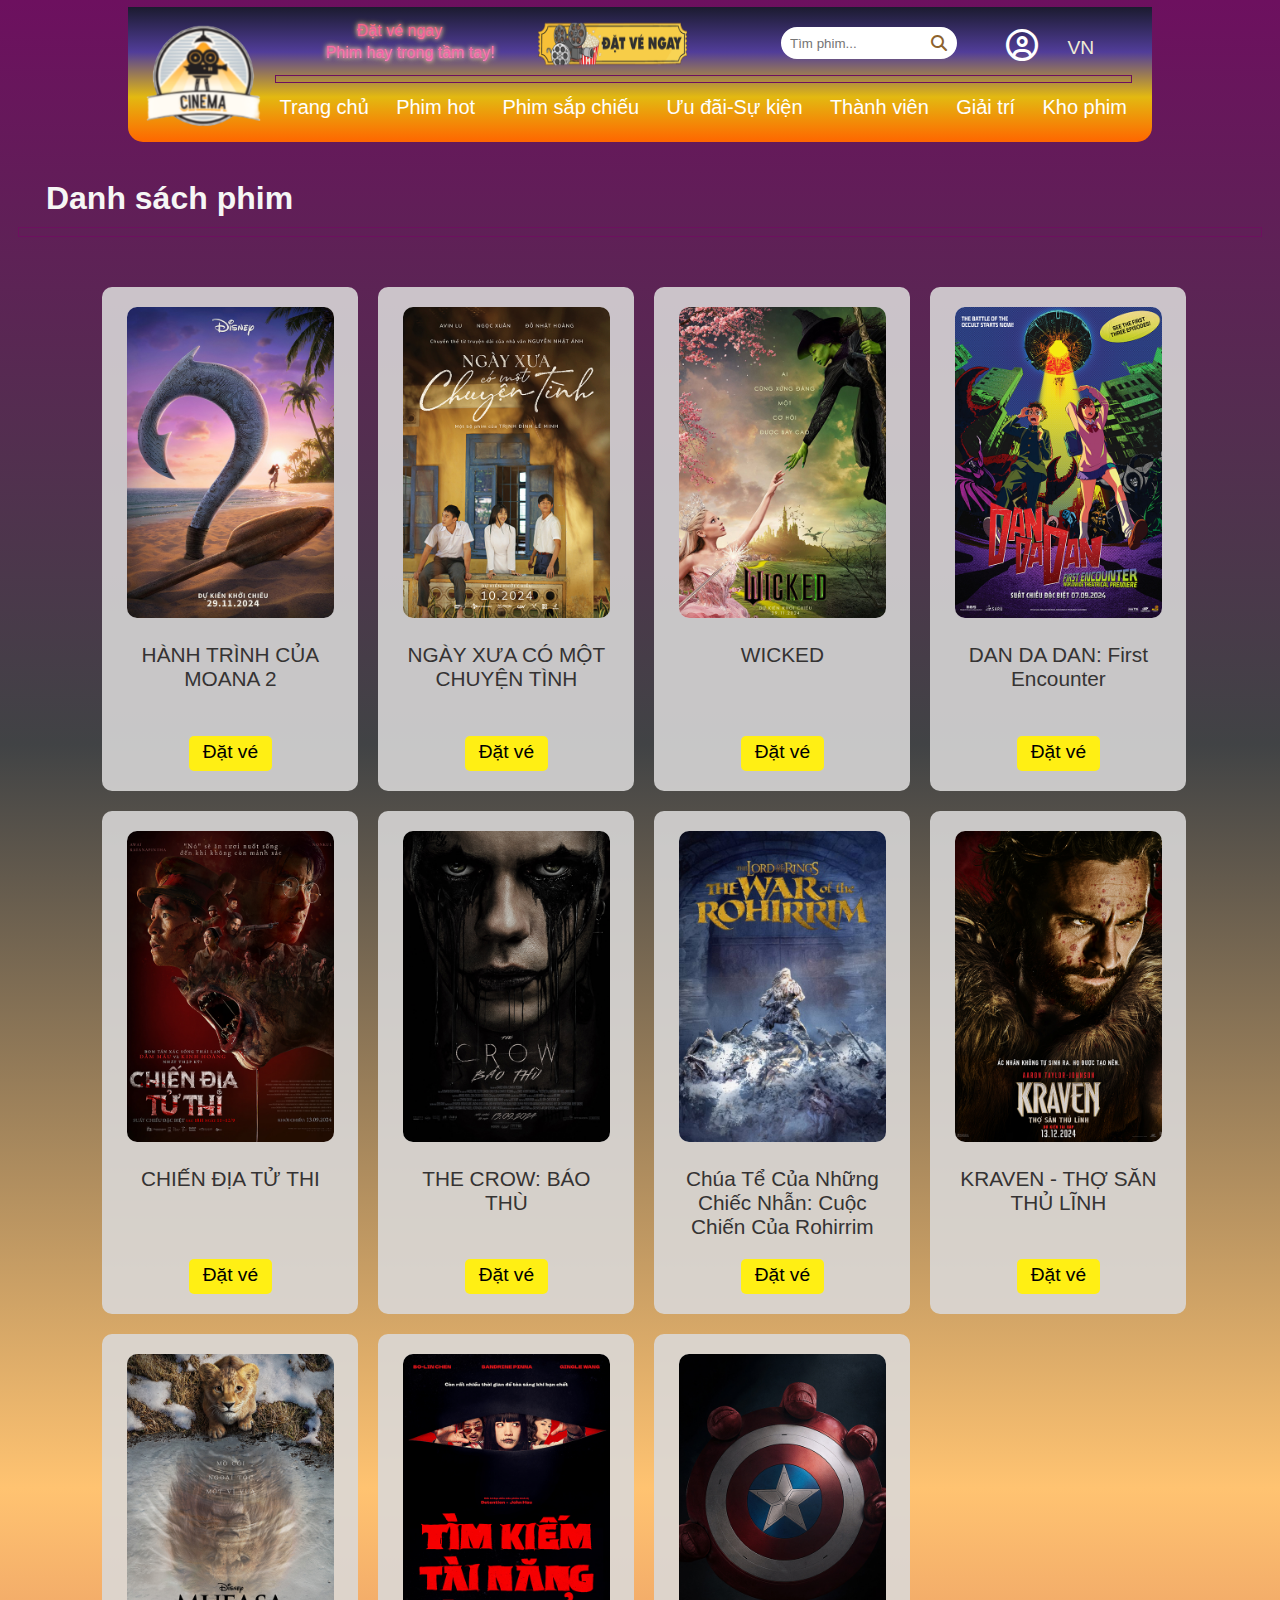
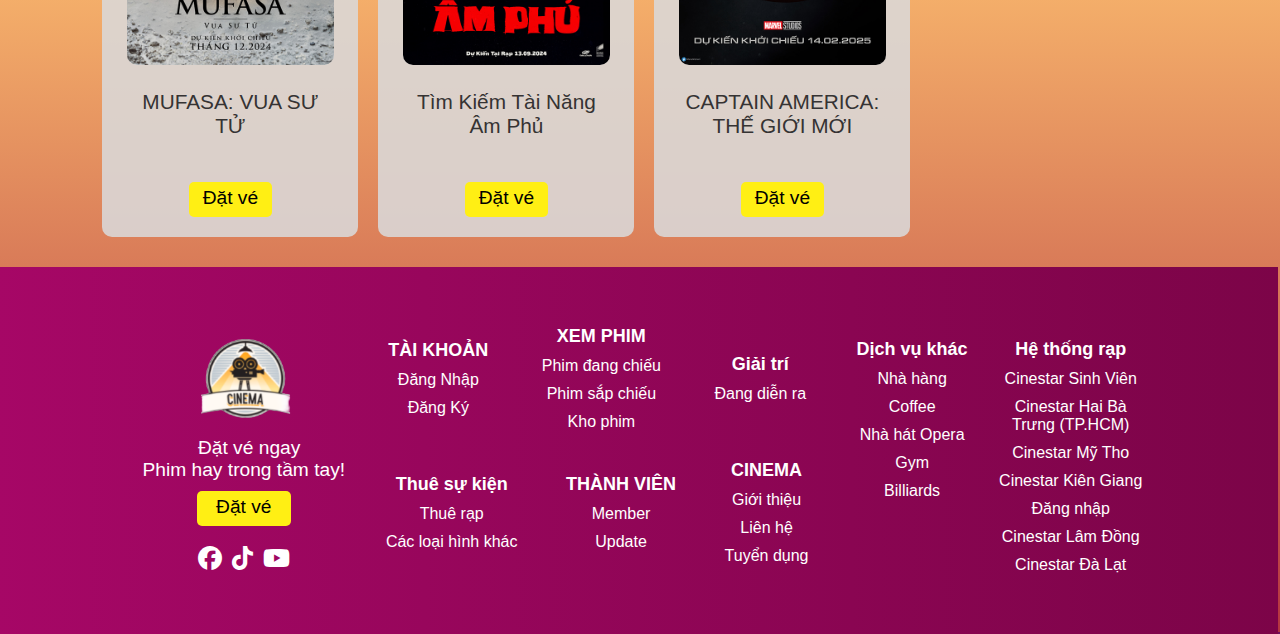
<file: phimsapchieu.html>
<!DOCTYPE html>
<html lang="en">

<head>
    <meta charset="UTF-8">
    <meta name="viewport" content="width=device-width, initial-scale=1.0">
    <title>Cinema</title>
    <link rel="icon" href="img/logo.png">
    <link rel="stylesheet" href="project.css">
    <link rel="stylesheet" href="phimhot.css">
    <link rel="stylesheet" href="https://cdnjs.cloudflare.com/ajax/libs/font-awesome/6.6.0/css/all.min.css">
</head>

<body>
    <!-- Phần head thừa kế từ trang chủ -->
    <div class="head flex">
        <a href="project.html"><img class="head__left__logo" src="img/logo.png" alt="logo"></a>
        <div class="head__right flex">
            <div class="head__right__upper flex">
                <div class="upper__orders1 flex">
                    <a href="khophim.html"><img src="img/dat-ve-ngay.png" alt=""></a>
                </div>
                <div class="upper__input flex">
                    <input class="searchInput" type="text" placeholder="Tìm phim...">
                    <i class="fa-solid fa-magnifying-glass search"></i>
                </div>
                <button class="upper__account"><i class="fa-regular fa-circle-user"></i></button>
                <p id="text">&nbsp;&nbsp;&nbsp;&nbsp;&nbsp;&nbsp;&nbsp;Đặt vé ngay<br>Phim hay trong tầm tay!</p>
                <div class="upper__language">
                    <select class="language">
                        <option value="vi">VN</option>
                        <option value="en">ENG</option>
                    </select>
                </div>
            </div>
            <hr>
            <div class="head__right__lower ">
                <nav class="lower__list flex">
                    <a href="project.html">Trang chủ</a>
                    <a href="phimhot.html">Phim hot</a>
                    <a href="phimsapchieu.html">Phim sắp chiếu</a>
                    <a href="uudai.htm">Ưu đãi-Sự kiện</a>
                    <a href="thanhvien.html">Thành viên</a>
                    <a href="sukien-giatri.html">Giải trí</a>
                    <a href="khophim.html">Kho phim</a>
                </nav>
            </div>
        </div>
    </div>
    <!------ ACOUNT--- -->
    <div class="user ">
        <div class="user-content">
            <span class="close-btn">&times;</span>
            <div class="user__gener">
                <div class="user__login">
                    <h2>Đăng Nhập</h2>
                    <form>
                        <label for="login__email">Email:</label>
                        <input  class="login__name tk" type="email" required>
                        <label for="loginPassword">Mật khẩu:</label>
                        <input class="login__password tk" type="password" required>
                        <button class ="user__btn" type="submit">Đăng Nhập</button>
                        <p>Chưa có tài khoản? <a href="#" class="switchregister">Đăng Ký</a></p>
                    </form>
                </div>
                <div class="user__register ">
                    <h2>Đăng Ký</h2>
                    <form>
                        <label for="register_email">Email:</label>
                        <input type="email" class="register__email tk" required>
                        <label for="registerPassword">Mật khẩu:</label>
                        <input type="password" class="register__password tk" required>
                        <label for="register__confirm">Xác nhận mật khẩu:</label>
                        <input type="password" class="register__password tk" required>
                        <button class ="user__btn" type="submit">Đăng Ký</button>
                        <p>Đã có tài khoản? <a href="#" class="switclogin">Đăng Nhập</a></p>
                    </form>
                </div>
            </div>
        </div>
    </div>
    <div class="title__phimhot">
        <div class="title"><h1>Danh sách phim</h1></div> 
        <hr>
    </div>
    <div class="phimhot__content">
        <div class="movie1__space movie-item">
            <div class="movie">
                <div class="movie__poster">
                    <a href="datve.html">
                        <img src="img/movie1.jpg" alt="movie">
                        <div class="content">
                            <div class="inner">
                                <div class="name"> HÀNH TRÌNH CỦA MOANA 2</div>
                                <div class="genre"><i class="fa-solid fa-tags"></i>&nbsp; Hoạt hình, Phiêu Lưu</div>
                                <div class="time"><i class="fa-regular fa-clock"></i>&nbsp; 99'</div>
                                <div class="country"><i class="fa-solid fa-earth-asia"></i>&nbsp; Mỹ</div>
                                <div class="trans"><i class="fa-regular fa-closed-captioning"></i>&nbsp; Vietsub</div>
                            </div>
                        </div>
                    </a>
                </div>
                <div class="movie__info phimhot">
                    <div class="info__name">HÀNH TRÌNH CỦA MOANA 2</div>
                    <div class="info__btn"><a href="datve.html">Đặt vé</a></div>
                </div>
            </div>
        </div>
        <div class="movie1__space movie-item">
            <div class="movie">
                <div class="movie__poster">
                    <a href="datve.html">
                        <img src="img/movie2.jpg" alt="movie">
                        <div class="content">
                            <div class="inner">
                                <div class="name"> NGÀY XƯA CÓ MỘT CHUYỆN TÌNH</div>
                                <div class="genre"><i class="fa-solid fa-tags"></i>&nbsp; Tình Cảm</div>
                                <div class="time"><i class="fa-regular fa-clock"></i>&nbsp; 99'</div>
                                <div class="country"><i class="fa-solid fa-earth-asia"></i>&nbsp; Việt Nam</div>
                                <div class="trans"><i class="fa-regular fa-closed-captioning"></i>&nbsp; Lồng tiếng
                                </div>
                            </div>
                        </div>
                    </a>
                </div>
                <div class="movie__info phimhot">
                    <div class="info__name">NGÀY XƯA CÓ MỘT CHUYỆN TÌNH</div>
                    <div class="info__btn"><a href="datve.html">Đặt vé</a></div>
                </div>
            </div>
        </div>
        <div class="movie1__space movie-item">
            <div class="movie">
                <div class="movie__poster">
                    <a href="datve.html">
                        <img src="img/movie3.jpg" alt="movie">
                        <div class="content">
                            <div class="inner">
                                <div class="name"> WICKED</div>
                                <div class="genre"><i class="fa-solid fa-tags"></i>&nbsp; Thần Thoại</div>
                                <div class="time"><i class="fa-regular fa-clock"></i>&nbsp; 99'</div>
                                <div class="country"><i class="fa-solid fa-earth-asia"></i>&nbsp; Mỹ</div>
                                <div class="trans"><i class="fa-regular fa-closed-captioning"></i>&nbsp; Vietsub
                                </div>
                            </div>
                        </div>
                    </a>
                </div>
                <div class="movie__info phimhot">
                    <div class="info__name">WICKED</div>
                    <div class="info__btn"><a href="datve.html">Đặt vé</a></div>
                </div>
            </div>
        </div>
        <div class="movie1__space movie-item">
            <div class="movie">
                <div class="movie__poster">
                    <a href="datve.html">
                        <img src="img/movie4.jpg" alt="movie">
                        <div class="content">
                            <div class="inner">
                                <div class="name"> 
                                    DAN DA DAN: First Encounter</div>
                                <div class="genre"><i class="fa-solid fa-tags"></i>&nbsp; Hoạt hình, Hành động, Phiêu lưu</div>
                                <div class="time"><i class="fa-regular fa-clock"></i>&nbsp; 100'</div>
                                <div class="country"><i class="fa-solid fa-earth-asia"></i>&nbsp; Nhật Bản</div>
                                <div class="trans"><i class="fa-regular fa-closed-captioning"></i>&nbsp; Vietsub
                                </div>
                            </div>
                        </div>
                    </a>
                </div>
                <div class="movie__info phimhot">
                    <div class="info__name">
                        DAN DA DAN: First Encounter</div>
                    <div class="info__btn"><a href="datve.html">Đặt vé</a></div>
                </div>
            </div>
        </div>
        <div class="movie1__space movie-item">
            <div class="movie">
                <div class="movie__poster">
                    <a href="datve.html">
                        <img src="img/movie5.jpg" alt="movie">
                        <div class="content">
                            <div class="inner">
                                <div class="name"> CHIẾN ĐỊA TỬ THI</div>
                                <div class="genre"><i class="fa-solid fa-tags"></i>&nbsp; Kinh Dị</div>
                                <div class="time"><i class="fa-regular fa-clock"></i>&nbsp; 99''</div>
                                <div class="country"><i class="fa-solid fa-earth-asia"></i>&nbsp; Thái Lan</div>
                                <div class="trans"><i class="fa-regular fa-closed-captioning"></i>&nbsp; Vietsub
                                </div>
                            </div>
                        </div>
                    </a>
                </div>
                <div class="movie__info phimhot">
                    <div class="info__name">CHIẾN ĐỊA TỬ THI</div>
                    <div class="info__btn"><a href="datve.html">Đặt vé</a></div>
                </div>
            </div>
        </div>
        <div class="movie1__space movie-item">
            <div class="movie">
                <div class="movie__poster">
                    <a href="datve.html">
                        <img src="img/movie6.jpg" alt="movie">
                        <div class="content">
                            <div class="inner">
                                <div class="name"> THE CROW: BÁO THÙ</div>
                                <div class="genre"><i class="fa-solid fa-tags"></i>&nbsp; Hành Động</div>
                                <div class="time"><i class="fa-regular fa-clock"></i>&nbsp; 120'</div>
                                <div class="country"><i class="fa-solid fa-earth-asia"></i>&nbsp; Mỹ</div>
                                <div class="trans"><i class="fa-regular fa-closed-captioning"></i>&nbsp; Vietsub
                                </div>
                            </div>
                        </div>
                    </a>
                </div>
                <div class="movie__info phimhot">
                    <div class="info__name">THE CROW: BÁO THÙ</div>
                    <div class="info__btn"><a href="datve.html">Đặt vé</a></div>
                </div>
            </div>
        </div>
        <div class="movie1__space movie-item">
            <div class="movie">
                <div class="movie__poster">
                    <a href="datve.html">
                        <img src="img/movie7.jpg" alt="movie">
                        <div class="content">
                            <div class="inner">
                                <div class="name"> 
                                    Chúa Tể Của Những Chiếc Nhẫn: Cuộc Chiến Của Rohirrim</div>
                                <div class="genre"><i class="fa-solid fa-tags"></i>&nbsp; Phiêu lưu, Tâm lý</div>
                                <div class="time"><i class="fa-regular fa-clock"></i>&nbsp; 110'</div>
                                <div class="country"><i class="fa-solid fa-earth-asia"></i>&nbsp; Mỹ</div>
                                <div class="trans"><i class="fa-regular fa-closed-captioning"></i>&nbsp; Vietsub
                                </div>
                            </div>
                        </div>
                    </a>
                </div>
                <div class="movie__info phimhot">
                    <div class="info__name">
                        Chúa Tể Của Những Chiếc Nhẫn: Cuộc Chiến Của Rohirrim</div>
                    <div class="info__btn"><a href="datve.html">Đặt vé</a></div>
                </div>
            </div>
        </div>
        <div class="movie1__space movie-item">
            <div class="movie">
                <div class="movie__poster">
                    <a href="datve.html">
                        <img src="img/movie8.jpg" alt="movie">
                        <div class="content">
                            <div class="inner">
                                <div class="name"> KRAVEN - THỢ SĂN THỦ LĨNH</div>
                                <div class="genre"><i class="fa-solid fa-tags"></i>&nbsp; Hành Động</div>
                                <div class="time"><i class="fa-regular fa-clock"></i>&nbsp; 90'</div>
                                <div class="country"><i class="fa-solid fa-earth-asia"></i>&nbsp; 90</div>
                                <div class="trans"><i class="fa-regular fa-closed-captioning"></i>&nbsp; Vietsub
                                </div>
                            </div>
                        </div>
                    </a>
                </div>
                <div class="movie__info phimhot">
                    <div class="info__name">KRAVEN - THỢ SĂN THỦ LĨNH</div>
                    <div class="info__btn"><a href="datve.html">Đặt vé</a></div>
                </div>
            </div>
        </div>
        <div class="movie1__space movie-item">
            <div class="movie">
                <div class="movie__poster">
                    <a href="datve.html">
                        <img src="img/movie9.jpg" alt="movie">
                        <div class="content">
                            <div class="inner">
                                <div class="name"> MUFASA: VUA SƯ TỬ</div>
                                <div class="genre"><i class="fa-solid fa-tags"></i>&nbsp; Hoạt hình, Phiêu lưu</div>
                                <div class="time"><i class="fa-regular fa-clock"></i>&nbsp; 120'</div>
                                <div class="country"><i class="fa-solid fa-earth-asia"></i>&nbsp; Mỹ</div>
                                <div class="trans"><i class="fa-regular fa-closed-captioning"></i>&nbsp; Vietsub
                                </div>
                            </div>
                        </div>
                    </a>
                </div>
                <div class="movie__info phimhot">
                    <div class="info__name">MUFASA: VUA SƯ TỬ</div>
                    <div class="info__btn"><a href="datve.html">Đặt vé</a></div>
                </div>
            </div>
        </div>
        <div class="movie1__space movie-item">
            <div class="movie">
                <div class="movie__poster">
                    <a href="datve.html">
                        <img src="img/movie10.jpg" alt="movie">
                        <div class="content">
                            <div class="inner">
                                <div class="name"> Tìm Kiếm Tài Năng Âm Phủ</div>
                                <div class="genre"><i class="fa-solid fa-tags"></i>&nbsp; Hài, Kinh dị</div>
                                <div class="time"><i class="fa-regular fa-clock"></i>&nbsp; 100'</div>
                                <div class="country"><i class="fa-solid fa-earth-asia"></i>&nbsp; Đài Loan</div>
                                <div class="trans"><i class="fa-regular fa-closed-captioning"></i>&nbsp; Vietsub
                                </div>
                            </div>
                        </div>
                    </a>
                </div>
                <div class="movie__info phimhot">
                    <div class="info__name">Tìm Kiếm Tài Năng Âm Phủ</div>
                    <div class="info__btn"><a href="datve.html">Đặt vé</a></div>
                </div>
            </div>
        </div>
        <div class="movie1__space movie-item">
            <div class="movie">
                <div class="movie__poster">
                    <a href="datve.html">
                        <img src="img/movie11.jpg" alt="movie">
                        <div class="content">
                            <div class="inner">
                                <div class="name"> CAPTAIN AMERICA: THẾ GIỚI MỚI</div>
                                <div class="genre"><i class="fa-solid fa-tags"></i>&nbsp; Thể loại</div>
                                <div class="time"><i class="fa-regular fa-clock"></i>&nbsp; 140'</div>
                                <div class="country"><i class="fa-solid fa-earth-asia"></i>&nbsp; Phiêu Lưu, Siêu Anh Hùng, Hành Động</div>
                                <div class="trans"><i class="fa-regular fa-closed-captioning"></i>&nbsp; Vietsub
                                </div>
                            </div>
                        </div>
                    </a>
                </div>
                <div class="movie__info phimhot">
                    <div class="info__name">CAPTAIN AMERICA: THẾ GIỚI MỚI</div>
                    <div class="info__btn"><a href="datve.html">Đặt vé</a></div>
                </div>
            </div>
        </div>
    </div>
    <div class="footer">
        <div class="space__footer flex">
            <div class="info__footer">
                <div class="space__logofooter"> <div class="logofooter"><a href="project.html"><img src="img/logo.png" alt="logo"></a></div></div>
                <div class="space__sloganfooter"><div class="sloganfooter"> <p>&nbsp;&nbsp;Đặt vé ngay<br>Phim hay trong tầm tay!</p></div></div>
                <div class="space__orderfooter"> <div class="info__btn footerorder"><a href="khophim.html">Đặt vé</a></div> </div>
                <div class="icon__footer flex"> 
                    <i class="fa-brands fa-facebook"></i>
                    <i class="fa-brands fa-tiktok"></i>
                    <i class="fa-brands fa-youtube"></i>
                </div>
            </div>
            <div class="chooses__footer">
                <div class="upper__footer">
                    <div class="space__choosefooter flex">
                        <div class="content__choosefooter">
                            <div class="title__choosefooter">TÀI KHOẢN</div>
                            <div class="detail__choosefooter">
                                <a href="#" class="switclogin">Đăng Nhập</a>
                            </div>
                            <div class="detail__choosefooter">
                                <a href="#" class="switchregister">Đăng Ký</a>
                            </div>
                        </div>  
                        <div class="content__choosefooter">
                            <div class="title__choosefooter">XEM PHIM</div>
                            <div class="detail__choosefooter">
                                <a href="phimhot.html">Phim đang chiếu</a>
                            </div>
                            <div class="detail__choosefooter">
                                <a href="phimsapchieu.html">Phim sắp chiếu</a>
                            </div>
                            <div class="detail__choosefooter">
                                <a href="khophim.html">Kho phim</a>
                            </div>
                        </div>
                        <div class="content__choosefooter">
                            <div class="title__choosefooter">Giải trí</div>
                            <div class="detail__choosefooter">
                                <a href="sukien-giatri.html">Đang diễn ra</a>
                            </div>
                        </div>
                    </div>
                </div>
                <div class="lower__footer">
                    <div class="space__choosefooter flex">
                        <div class="content__choosefooter">
                            <div class="title__choosefooter">Thuê sự kiện</div>
                            <div class="detail__choosefooter">
                                <a href="#dangnhap">Thuê rạp</a>
                            </div>
                            <div class="detail__choosefooter">
                                <a href="#dangnhap">Các loại hình khác</a>
                            </div>
                        </div>
                        <div class="content__choosefooter">
                            <div class="title__choosefooter">THÀNH VIÊN</div>
                            <div class="detail__choosefooter">
                                <a href="thanhvien.html">Member  </a>
                            </div>
                            <div class="detail__choosefooter">
                                <a href="#dangnhap">Update</a>
                            </div>
                        </div>
                        <div class="content__choosefooter">
                            <div class="title__choosefooter">CINEMA</div>
                            <div class="detail__choosefooter">
                                <a href="#dangnhap">Giới thiệu</a>
                            </div>
                            <div class="detail__choosefooter">
                                <a href="#dangnhap">Liên hệ</a>
                            </div>
                            <div class="detail__choosefooter">
                                <a href="#dangnhap">Tuyển dụng</a>
                            </div>
                        </div>
                    </div>
                </div>
                
            </div>
            <div class="rest__footer">
                <div class="space__rest flex">
                    <div class="content__restfooter">
                        <div class="title__choosefooter">Dịch vụ khác</div>
                        <div class="detail__choosefooter">
                            <a href="uudai.htm">Nhà hàng</a>
                        </div>
                        <div class="detail__choosefooter">
                            <a href="uudai.htm">Coffee</a>
                        </div>
                        <div class="detail__choosefooter">
                            <a href="uudai.htm">Nhà hát Opera</a>
                        </div>
                        <div class="detail__choosefooter">
                            <a href="uudai.htm">Gym</a>
                        </div>
                        <div class="detail__choosefooter">
                            <a href="uudai.htm">Billiards</a>
                        </div>
                       
                    </div>
                    <div class="content__restfooter">
                        <div class="title__choosefooter">Hệ thống rạp</div>
                        <div class="detail__choosefooter">
                            <a href="#dangnhap">Cinestar Sinh Viên</a>
                        </div>
                        <div class="detail__choosefooter">
                            <a href="#dangnhap"> 
                                Cinestar Hai Bà Trưng (TP.HCM)</a>
                        </div>
                        <div class="detail__choosefooter">
                            <a href="#dangnhap">Cinestar Mỹ Tho</a>
                        </div>
                        <div class="detail__choosefooter">
                            <a href="#dangnhap">Cinestar Kiên Giang</a>
                        </div>
                        <div class="detail__choosefooter">
                            <a href="#dangnhap">Đăng nhập</a>
                        </div>
                        <div class="detail__choosefooter">
                            <a href="#dangnhap">Cinestar Lâm Đồng</a>
                        </div>
                        <div class="detail__choosefooter">
                            <a href="#dangnhap">Cinestar Đà Lạt</a>
                        </div>
                    </div>
                </div>
            </div>
        </div>  
    </div>

    <script src="head.js"></script>
    <script src="project.js"></script>
    <script src="datve.js"></script>
    
</body>
</html>
</file>
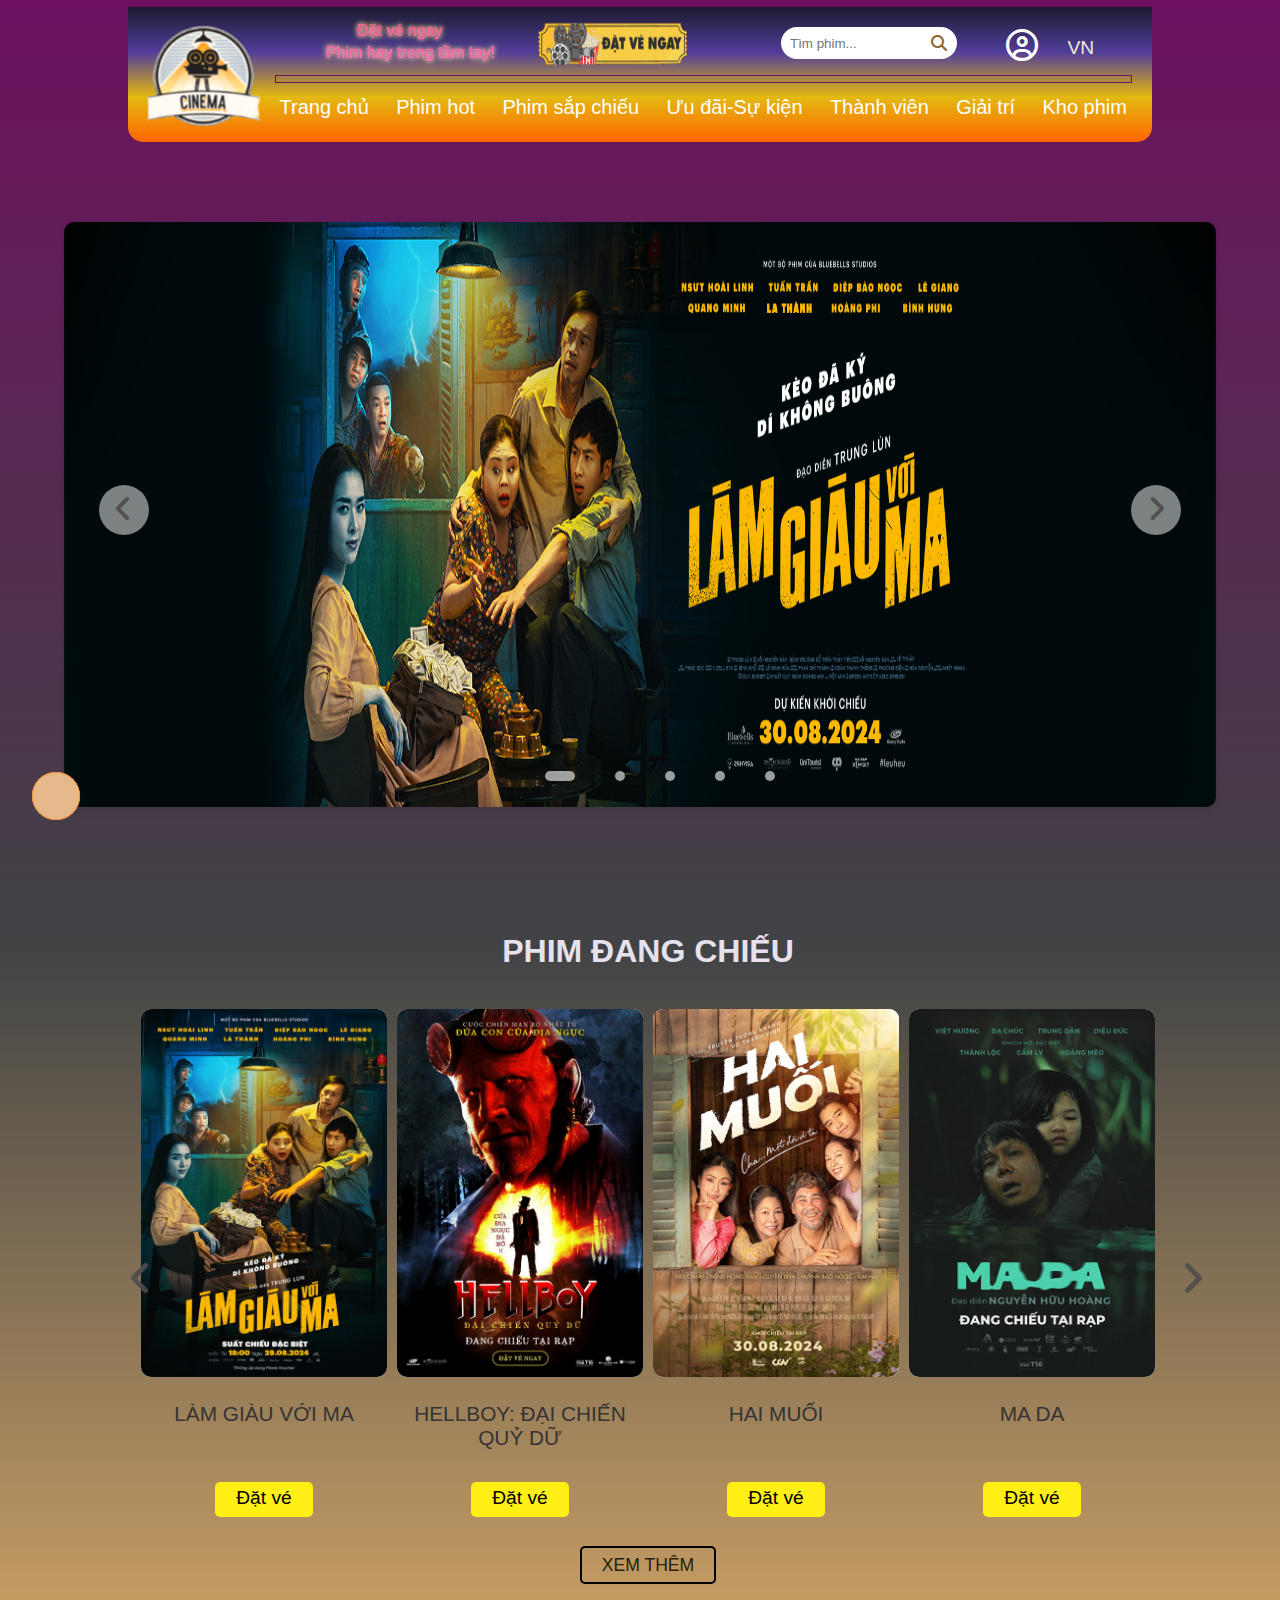
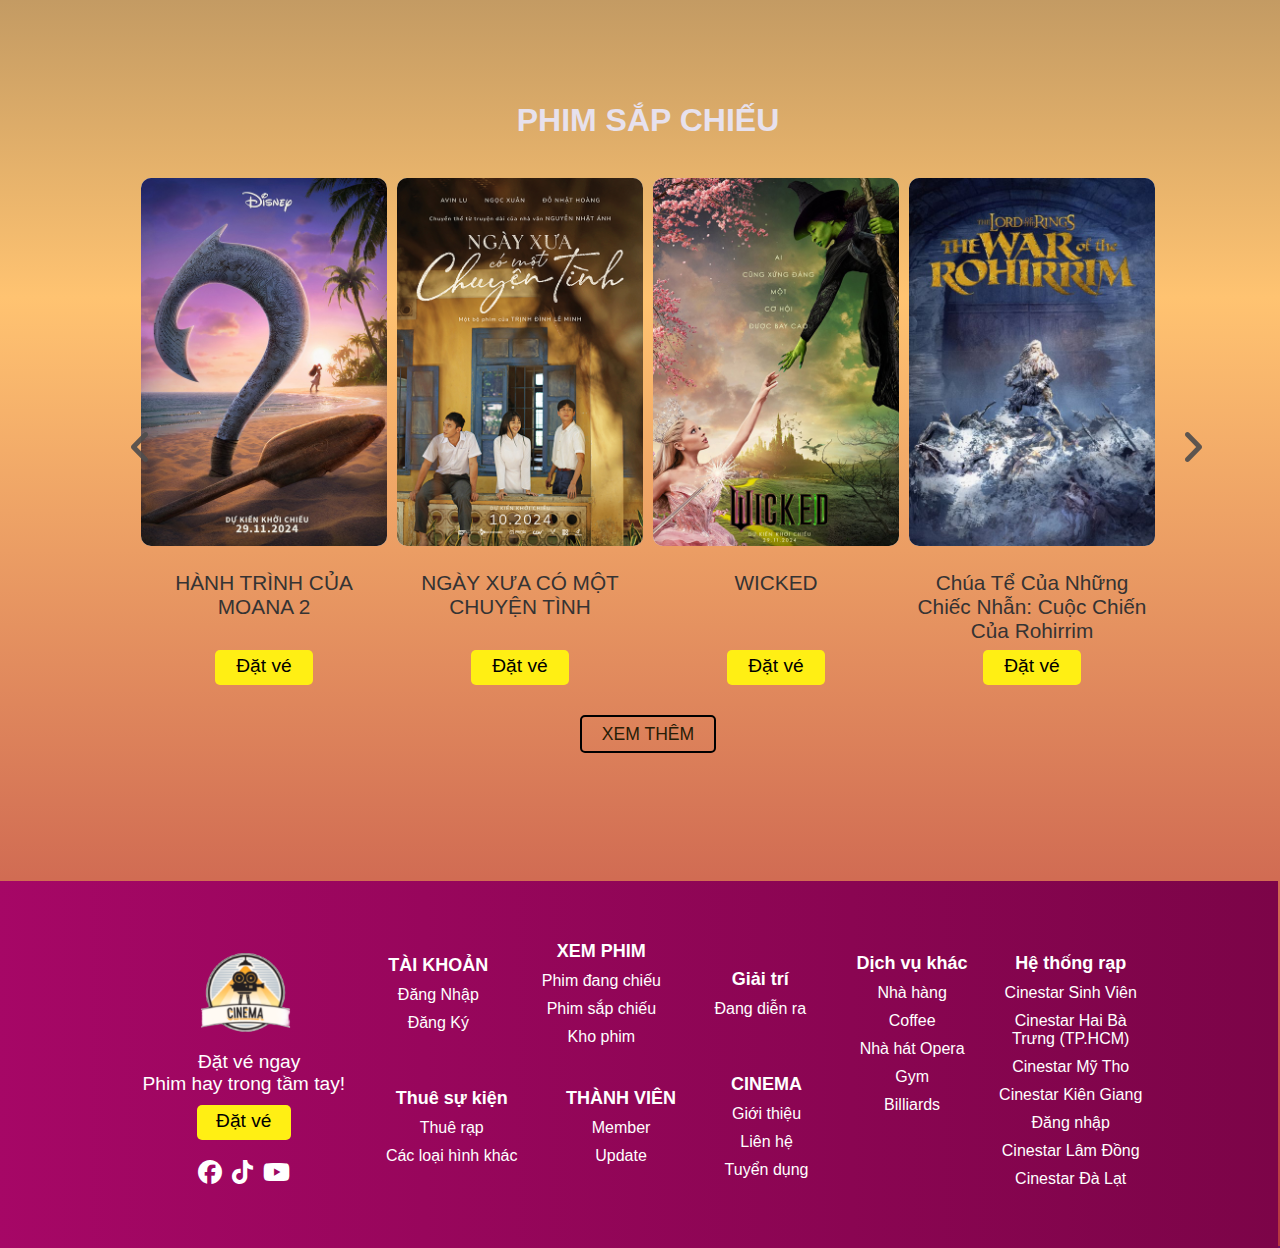
<file: project.html>
<!DOCTYPE html>
<html lang="en">

<head>
    <meta charset="UTF-8">
    <meta name="viewport" content="width=device-width, initial-scale=1.0">
    <title>Cinema</title>
    <link rel="icon" href="img/logo.png">
    <link rel="stylesheet" href="project.css">
    <link rel="stylesheet" href="add.css">
    <link rel="stylesheet" href="https://cdnjs.cloudflare.com/ajax/libs/font-awesome/6.6.0/css/all.min.css">
</head>

<body>
    <script src="https://ajax.googleapis.com/ajax/libs/jquery/3.7.1/jquery.min.js"></script>
    <!-----------------------------------------------ADD NEW--------------------------------- -->
    <div id="backtotop">
        <i class="fa-solid fa-arrow-up arrow flex"></i>
    </div>
    <div class="bell"><i class="fa-solid fa-bell"></i><div class="bell-vong"></div><div class="bell1"></div></div>
    <div class="menucodinh">
        <div>
            <ul class="menu__add flex">
                <li><a href="project.html">TRANG CHỦ</a></li>
                <li><a href="phimhot.html">PHIM ĐANG CHIẾU</a></li>
                <li><a href="phimsapchieu.html">PHIM SẮP CHIẾU</a></li>
                <li><a href="uudai.htm">ƯU ĐÃI</a></li>
                <li><a href="thanhvien.html">THÀNH VIÊN</a></li>
                <li><a href="sukien-giatri.html">GIẢi TRÍ</a></li>
                <li><a href="khophim.html">KHO PHIM</a></li>
            </ul>
        </div>
    </div>
    <!-----------------------------------------------ADD NEW--------------------------------- -->
    <div class="head flex">
        <a href="project.html"><img class="head__left__logo" src="img/logo.png" alt="logo"></a>
        <div class="head__right flex">
            <div class="head__right__upper flex">
                <div class="upper__orders1 flex">
                    <a href="khophim.html"><img src="img/dat-ve-ngay.png" alt=""></a>
                </div>
                <div class="upper__input flex">
                    <input class="searchInput" type="text" placeholder="Tìm phim...">
                    <i class="fa-solid fa-magnifying-glass search"></i>
                </div>
                <button class="upper__account"><i class="fa-regular fa-circle-user"></i></button>
                <p id="text">&nbsp;&nbsp;&nbsp;&nbsp;&nbsp;&nbsp;&nbsp;Đặt vé ngay<br>Phim hay trong tầm tay!</p>
                <div class="upper__language">
                    <select class="language">
                        <option value="vi">VN</option>
                        <option value="en">ENG</option>
                    </select>
                </div>
            </div>
            <hr>
            <div class="head__right__lower ">
                <nav class="lower__list flex">
                    <a href="project.html">Trang chủ</a>
                    <a href="phimhot.html">Phim hot</a>
                    <a href="phimsapchieu.html">Phim sắp chiếu</a>
                    <a href="uudai.htm">Ưu đãi-Sự kiện</a>
                    <a href="thanhvien.html">Thành viên</a>
                    <a href="sukien-giatri.html">Giải trí</a>
                    <a href="khophim.html">Kho phim</a>
                </nav>
            </div>
        </div>
    </div>
    <!------ ACOUNT--- -->
    <div class="user ">
        <div class="user-content">
            <span class="close-btn">&times;</span>
            <div class="user__gener">
                <div class="user__login">
                    <h2>Đăng Nhập</h2>
                    <form>
                        <label for="login__email">Email:</label>
                        <input  class="login__name tk" type="email" required>
                        <label for="loginPassword">Mật khẩu:</label>
                        <input class="login__password tk" type="password" required>
                        <button class ="user__btn" type="submit">Đăng Nhập</button>
                        <p>Chưa có tài khoản? <a href="#" class="switchregister">Đăng Ký</a></p>
                    </form>
                </div>
                <div class="user__register ">
                    <h2>Đăng Ký</h2>
                    <form>
                        <label for="register_email">Email:</label>
                        <input type="email" class="register__email tk" required>
                        <label for="registerPassword">Mật khẩu:</label>
                        <input type="password" class="register__password tk" required>
                        <label for="register__confirm">Xác nhận mật khẩu:</label>
                        <input type="password" class="register__password tk" required>
                        <button class ="user__btn" type="submit">Đăng Ký</button>
                        <p>Đã có tài khoản? <a href="#" class="switclogin">Đăng Nhập</a></p>
                    </form>
                </div>
            </div>
        </div>
    </div>
    <!-- ----BANNER---- -->
    <div class="carousel">
        <div class="carousel__slide flex">
            <img class="slide__item" src="img/anh1.jpg" alt="anh1">
            <img class="slide__item" src="img/anh2.jpg" alt="anh2">
            <img class="slide__item" src="img/anh3.jpg" alt="anh3">
            <img class="slide__item" src="img/anh4.jpg" alt="anh4">
            <img class="slide__item" src="img/anh5.jpg" alt="anh5">
        </div>
        <div class="carousel__btn flex">
            <button class="prev"><i class="fa-solid fa-angle-left"></i></button>
            <button class="next"><i class="fa-solid fa-angle-right"></i></button>
        </div>
        <ul class="carousel__dots flex">
            <li class="active"></li>
            <li></li>
            <li></li>
            <li></li>
            <li></li>
        </ul>
    </div>
    <!----------------------BLOCK1---------------------->
    <div class="gener__movie">
        <div class=gener__name>PHIM ĐANG CHIẾU</div>
        <div class="carousel__movie s2">
            <div class="list__movie flex">
                <div class="movie1__space">
                    <div class="movie">
                        <div class="movie__poster">
                            <a href="datve.html">
                                <img src="img/movie16.jpg" alt="movie">
                                <div class="content">
                                    <div class="inner">
                                        <div class="name"> LÀM GIÀU VỚI MA</div>
                                        <div class="genre"><i class="fa-solid fa-tags"></i>&nbsp; Hài, Tâm Lý</div>
                                        <div class="time"><i class="fa-regular fa-clock"></i>&nbsp; 112'</div>
                                        <div class="country"><i class="fa-solid fa-earth-asia"></i>&nbsp; Việt Nam</div>
                                        <div class="trans"><i class="fa-regular fa-closed-captioning"></i>&nbsp; Lồng tiếng
                                        </div>
                                    </div>
                                </div>
                            </a>
                        </div>
                        <div class="movie__info">
                            <div class="info__name">LÀM GIÀU VỚI MA</div>
                            <div class="info__btn"><a href="datve.html">Đặt vé</a></div>
                        </div>
                    </div>
                </div>
                <div class="movie1__space">
                    <div class="movie">
                        <div class="movie__poster">
                            <a href="datve.html">
                                <img src="img/movie17.jpg" alt="movie">
                                <div class="content">
                                    <div class="inner">
                                        <div class="name"> HELLBOY: ĐẠI CHIẾN QUỶ DỮ</div>
                                        <div class="genre"><i class="fa-solid fa-tags"></i>&nbsp; Hành Động, Kinh Dị</div>
                                        <div class="time"><i class="fa-regular fa-clock"></i>&nbsp; 100'</div>
                                        <div class="country"><i class="fa-solid fa-earth-asia"></i>&nbsp; Mỹ</div>
                                        <div class="trans"><i class="fa-regular fa-closed-captioning"></i>&nbsp; Vietsub
                                        </div>
                                    </div>
                                </div>
                            </a>
                        </div>
                        <div class="movie__info">
                            <div class="info__name">HELLBOY: ĐẠI CHIẾN QUỶ DỮ</div>
                            <div class="info__btn"><a href="datve.html">Đặt vé</a></div>
                        </div>
                    </div>
                </div>
                <div class="movie1__space">
                    <div class="movie">
                        <div class="movie__poster">
                            <a href="datve.html">
                                <img src="img/movie18.jpg" alt="movie">
                                <div class="content">
                                    <div class="inner">
                                        <div class="name"> HAI MUỐI</div>
                                        <div class="genre"><i class="fa-solid fa-tags"></i>&nbsp; Tình Cảm, Gia đình</div>
                                        <div class="time"><i class="fa-regular fa-clock"></i>&nbsp; 118'</div>
                                        <div class="country"><i class="fa-solid fa-earth-asia"></i>&nbsp; Việt Nam</div>
                                        <div class="trans"><i class="fa-regular fa-closed-captioning"></i>&nbsp; Lồng tiếng
                                        </div>
                                    </div>
                                </div>
                            </a>
                        </div>
                        <div class="movie__info">
                            <div class="info__name">HAI MUỐI</div>
                            <div class="info__btn"><a href="datve.html">Đặt vé</a></div>
                        </div>
                    </div>
                </div>
                <div class="movie1__space">
                    <div class="movie">
                        <div class="movie__poster">
                            <a href="datve.html">
                                <img src="img/movie19.jpg" alt="movie">
                                <div class="content">
                                    <div class="inner">
                                        <div class="name"> MA DA</div>
                                        <div class="genre"><i class="fa-solid fa-tags"></i>&nbsp; Kinh Dị</div>
                                        <div class="time"><i class="fa-regular fa-clock"></i>&nbsp; 94'</div>
                                        <div class="country"><i class="fa-solid fa-earth-asia"></i>&nbsp; Việt Nam</div>
                                        <div class="trans"><i class="fa-regular fa-closed-captioning"></i>&nbsp; Lồng tiếng
                                        </div>
                                    </div>
                                </div>
                            </a>
                        </div>
                        <div class="movie__info">
                            <div class="info__name">MA DA</div>
                            <div class="info__btn"><a href="datve.html">Đặt vé</a></div>
                        </div>
                    </div>
                </div>
                <div class="movie1__space">
                    <div class="movie">
                        <div class="movie__poster">
                            <a href="datve.html">
                                <img src="img/movie20.jpg" alt="movie">
                                <div class="content">
                                    <div class="inner">
                                        <div class="name"> ĐẸP TRAI...THẤY SAI SAI</div>
                                        <div class="genre"><i class="fa-solid fa-tags"></i>&nbsp; Hài</div>
                                        <div class="time"><i class="fa-regular fa-clock"></i>&nbsp; 101'</div>
                                        <div class="country"><i class="fa-solid fa-earth-asia"></i>&nbsp; Hàn Quốc</div>
                                        <div class="trans"><i class="fa-regular fa-closed-captioning"></i>&nbsp; Vietsub
                                        </div>
                                    </div>
                                </div>
                            </a>
                        </div>
                        <div class="movie__info">
                            <div class="info__name">ĐẸP TRAI...THẤY SAI SAI</div>
                            <div class="info__btn"><a href="datve.html">Đặt vé</a></div>
                        </div>
                    </div>
                </div>
                <div class="movie1__space">
                    <div class="movie">
                        <div class="movie__poster">
                            <a href="datve.html">
                                <img src="img/movie21.jpg" alt="movie">
                                <div class="content">
                                    <div class="inner">
                                        <div class="name"> Bố Gà Siêu Đẳng: Trận Chiến Trên Băng</div>
                                        <div class="genre"><i class="fa-solid fa-tags"></i>&nbsp; Hoạt hình, Hài, Phiêu lưu</div>
                                        <div class="time"><i class="fa-regular fa-clock"></i>&nbsp; 91'</div>
                                        <div class="country"><i class="fa-solid fa-earth-asia"></i>&nbsp; Mexico</div>
                                        <div class="trans"><i class="fa-regular fa-closed-captioning"></i>&nbsp; Vietsub
                                        </div>
                                    </div>
                                </div>
                            </a>
                        </div>
                        <div class="movie__info">
                            <div class="info__name">Bố Gà Siêu Đẳng: Trận Chiến Trên Băng</div>
                            <div class="info__btn"><a href="datve.html">Đặt vé</a></div>
                        </div>
                    </div>
                </div>
                <div class="movie1__space">
                    <div class="movie">
                        <div class="movie__poster">
                            <a href="datve.html">
                                <img src="img/movie22.jpg" alt="movie">
                                <div class="content">
                                    <div class="inner">
                                        <div class="name"> 200% Sói Bảnh</div>
                                        <div class="genre"><i class="fa-solid fa-tags"></i>&nbsp; Hoạt hình, Phiêu lưu</div>
                                        <div class="time"><i class="fa-regular fa-clock"></i>&nbsp; 98'</div>
                                        <div class="country"><i class="fa-solid fa-earth-asia"></i>&nbsp; Úc</div>
                                        <div class="trans"><i class="fa-regular fa-closed-captioning"></i>&nbsp; Vietsub
                                        </div>
                                    </div>
                                </div>
                            </a>
                        </div>
                        <div class="movie__info">
                            <div class="info__name">200% Sói Bảnh</div>
                            <div class="info__btn"><a href="datve.html">Đặt vé</a></div>
                        </div>
                    </div>
                </div>
                <div class="movie1__space">
                    <div class="movie">
                        <div class="movie__poster">
                            <a href="datve.html">
                                <img src="img/movie23.jpg" alt="movie">
                                <div class="content">
                                    <div class="inner">
                                        <div class="name"> CHÀNG NỮ PHI CÔNG</div>
                                        <div class="genre"><i class="fa-solid fa-tags"></i>&nbsp; Hài</div>
                                        <div class="time"><i class="fa-regular fa-clock"></i>&nbsp; 101'</div>
                                        <div class="country"><i class="fa-solid fa-earth-asia"></i>&nbsp; Hàn Quốc</div>
                                        <div class="trans"><i class="fa-regular fa-closed-captioning"></i>&nbsp; Vietsub
                                        </div>
                                    </div>
                                </div>
                            </a>
                        </div>
                        <div class="movie__info">
                            <div class="info__name">CHÀNG NỮ PHI CÔNG</div>
                            <div class="info__btn"><a href="datve.html">Đặt vé</a></div>
                        </div>
                    </div>
                </div>
                <div class="movie1__space">
                    <div class="movie">
                        <div class="movie__poster">
                            <a href="datve.html">
                                <img src="img/movie24.jpg" alt="movie">
                                <div class="content">
                                    <div class="inner">
                                        <div class="name"> BORDERLANDS: TRỞ LẠI PANDORA</div>
                                        <div class="genre"><i class="fa-solid fa-tags"></i>&nbsp; Hành Động</div>
                                        <div class="time"><i class="fa-regular fa-clock"></i>&nbsp; 100'</div>
                                        <div class="country"><i class="fa-solid fa-earth-asia"></i>&nbsp; Khác</div>
                                        <div class="trans"><i class="fa-regular fa-closed-captioning"></i>&nbsp; Vietsub
                                        </div>
                                    </div>
                                </div>
                            </a>
                        </div>
                        <div class="movie__info">
                            <div class="info__name">BORDERLANDS: TRỞ LẠI PANDORA</div>
                            <div class="info__btn"><a href="datve.html">Đặt vé</a></div>
                        </div>
                    </div>
                </div>
                <div class="movie1__space">
                    <div class="movie">
                        <div class="movie__poster">
                            <a href="datve.html">
                                <img src="img/movie25.jpg" alt="movie">
                                <div class="content">
                                    <div class="inner">
                                        <div class="name"> HAROLD & CÂY BÚT PHÉP THUẬT 2D LT</div>
                                        <div class="genre"><i class="fa-solid fa-tags"></i>&nbsp; Hài, Phiêu Lưu</div>
                                        <div class="time"><i class="fa-regular fa-clock"></i>&nbsp; 90'</div>
                                        <div class="country"><i class="fa-solid fa-earth-asia"></i>&nbsp; Khác</div>
                                        <div class="trans"><i class="fa-regular fa-closed-captioning"></i>&nbsp; Vietsub
                                        </div>
                                    </div>
                                </div>
                            </a>
                        </div>
                        <div class="movie__info">
                            <div class="info__name">HAROLD & CÂY BÚT PHÉP THUẬT 2D LT</div>
                            <div class="info__btn"><a href="datve.html">Đặt vé</a></div>
                        </div>
                    </div>
                </div>
                <div class="movie1__space">
                    <div class="movie">
                        <div class="movie__poster">
                            <a href="datve.html">
                                <img src="img/movie26.jpg" alt="movie">
                                <div class="content">
                                    <div class="inner">
                                        <div class="name"> PHIM SHIN CẬU BÉ BÚT CHÌ (LT) 2D: NHẬT KÝ KHỦNG LONG CỦA CHÚNG MÌNH </div>
                                        <div class="genre"><i class="fa-solid fa-tags"></i>&nbsp; Hoạt hình, Gia đình, Phiêu Lưu</div>
                                        <div class="time"><i class="fa-regular fa-clock"></i>&nbsp; 105'</div>
                                        <div class="country"><i class="fa-solid fa-earth-asia"></i>&nbsp; Nhật Bản</div>
                                        <div class="trans"><i class="fa-regular fa-closed-captioning"></i>&nbsp; Vietsub
                                        </div>
                                    </div>
                                </div>
                            </a>
                        </div>
                        <div class="movie__info">
                            <div class="info__name">PHIM SHIN CẬU BÉ BÚT CHÌ (LT) 2D: NHẬT KÝ KHỦNG LONG CỦA CHÚNG MÌNH </div>
                            <div class="info__btn"><a href="datve.html">Đặt vé</a></div>
                        </div>
                    </div>
                </div>
                <div class="movie1__space">
                    <div class="movie">
                        <div class="movie__poster">
                            <a href="datve.html">
                                <img src="img/movie27.jpg" alt="movie">
                                <div class="content">
                                    <div class="inner">
                                        <div class="name"> QUÁI VẬT KHÔNG GIAN</div>
                                        <div class="genre"><i class="fa-solid fa-tags"></i>&nbsp; Khoa Học Viễn Tưởng, Kinh Dị</div>
                                        <div class="time"><i class="fa-regular fa-clock"></i>&nbsp; 118'</div>
                                        <div class="country"><i class="fa-solid fa-earth-asia"></i>&nbsp; Mỹ</div>
                                        <div class="trans"><i class="fa-regular fa-closed-captioning"></i>&nbsp; Vietsub
                                        </div>
                                    </div>
                                </div>
                            </a>
                        </div>
                        <div class="movie__info">
                            <div class="info__name">QUÁI VẬT KHÔNG GIAN</div>
                            <div class="info__btn"><a href="datve.html">Đặt vé</a></div>
                        </div>
                    </div>
                </div>
            </div>
            <div class="movie__btn flex">
                <button class="left"><i class="fa-solid fa-angle-left"></i></button>
                <button class="right"><i class="fa-solid fa-angle-right"></i></button>
            </div>
        </div>
        <div class="see__more"><a href="phimhot.html">XEM THÊM</a></div>
    </div>
  <!----------------------BLOCK2---------------------->
     <div class="gener__movie">
        <div class=gener__name>PHIM SẮP CHIẾU</div>
        <div class="carousel__movie s1">
            <div class="list__movie flex">
                <div class="movie1__space">
                    <div class="movie">
                        <div class="movie__poster">
                            <a href="datve.html">
                                <img src="img/movie1.jpg" alt="movie">
                                <div class="content">
                                    <div class="inner">
                                        <div class="name"> HÀNH TRÌNH CỦA MOANA 2</div>
                                        <div class="genre"><i class="fa-solid fa-tags"></i>&nbsp; Hoạt hình, Phiêu Lưu</div>
                                        <div class="time"><i class="fa-regular fa-clock"></i>&nbsp; 99'</div>
                                        <div class="country"><i class="fa-solid fa-earth-asia"></i>&nbsp; Mỹ</div>
                                        <div class="trans"><i class="fa-regular fa-closed-captioning"></i>&nbsp; Vietsub</div>
                                    </div>
                                </div>
                            </a>
                        </div>
                        <div class="movie__info">
                            <div class="info__name">HÀNH TRÌNH CỦA MOANA 2</div>
                            <div class="info__btn"><a href="datve.html">Đặt vé</a></div>
                        </div>
                    </div>
                </div>
                <div class="movie1__space">
                    <div class="movie">
                        <div class="movie__poster">
                            <a href="datve.html">
                                <img src="img/movie2.jpg" alt="movie">
                                <div class="content">
                                    <div class="inner">
                                        <div class="name"> NGÀY XƯA CÓ MỘT CHUYỆN TÌNH</div>
                                        <div class="genre"><i class="fa-solid fa-tags"></i>&nbsp; Tình Cảm</div>
                                        <div class="time"><i class="fa-regular fa-clock"></i>&nbsp; 99'</div>
                                        <div class="country"><i class="fa-solid fa-earth-asia"></i>&nbsp; Việt Nam</div>
                                        <div class="trans"><i class="fa-regular fa-closed-captioning"></i>&nbsp; Lồng tiếng
                                        </div>
                                    </div>
                                </div>
                            </a>
                        </div>
                        <div class="movie__info">
                            <div class="info__name">NGÀY XƯA CÓ MỘT CHUYỆN TÌNH</div>
                            <div class="info__btn"><a href="datve.html">Đặt vé</a></div>
                        </div>
                    </div>
                </div>
                <div class="movie1__space">
                    <div class="movie">
                        <div class="movie__poster">
                            <a href="datve.html">
                                <img src="img/movie3.jpg" alt="movie">
                                <div class="content">
                                    <div class="inner">
                                        <div class="name"> WICKED</div>
                                        <div class="genre"><i class="fa-solid fa-tags"></i>&nbsp; Thần Thoại</div>
                                        <div class="time"><i class="fa-regular fa-clock"></i>&nbsp; 99'</div>
                                        <div class="country"><i class="fa-solid fa-earth-asia"></i>&nbsp; Mỹ</div>
                                        <div class="trans"><i class="fa-regular fa-closed-captioning"></i>&nbsp; Vietsub
                                        </div>
                                    </div>
                                </div>
                            </a>
                        </div>
                        <div class="movie__info">
                            <div class="info__name">WICKED</div>
                            <div class="info__btn"><a href="datve.html">Đặt vé</a></div>
                        </div>
                    </div>
                </div>
                <!-- <div class="movie1__space">
                    <div class="movie">
                        <div class="movie__poster">
                            <a href="datve.html">
                                <img src="img/movie4.jpg" alt="movie">
                                <div class="content">
                                    <div class="inner">
                                        <div class="name"> 
                                            DAN DA DAN: First Encounter</div>
                                        <div class="genre"><i class="fa-solid fa-tags"></i>&nbsp; Hoạt hình, Hành động, Phiêu lưu</div>
                                        <div class="time"><i class="fa-regular fa-clock"></i>&nbsp; 100'</div>
                                        <div class="country"><i class="fa-solid fa-earth-asia"></i>&nbsp; Nhật Bản</div>
                                        <div class="trans"><i class="fa-regular fa-closed-captioning"></i>&nbsp; Vietsub
                                        </div>
                                    </div>
                                </div>
                            </a>
                        </div>
                        <div class="movie__info">
                            <div class="info__name">
                                DAN DA DAN: First Encounter</div>
                            <div class="info__btn"><a href="datve.html">Đặt vé</a></div>
                        </div>
                    </div>
                </div>
                <div class="movie1__space">
                    <div class="movie">
                        <div class="movie__poster">
                            <a href="datve.html">
                                <img src="img/movie5.jpg" alt="movie">
                                <div class="content">
                                    <div class="inner">
                                        <div class="name"> CHIẾN ĐỊA TỬ THI</div>
                                        <div class="genre"><i class="fa-solid fa-tags"></i>&nbsp; Kinh Dị</div>
                                        <div class="time"><i class="fa-regular fa-clock"></i>&nbsp; 99''</div>
                                        <div class="country"><i class="fa-solid fa-earth-asia"></i>&nbsp; Thái Lan</div>
                                        <div class="trans"><i class="fa-regular fa-closed-captioning"></i>&nbsp; Vietsub
                                        </div>
                                    </div>
                                </div>
                            </a>
                        </div>
                        <div class="movie__info">
                            <div class="info__name">CHIẾN ĐỊA TỬ THI</div>
                            <div class="info__btn"><a href="datve.html">Đặt vé</a></div>
                        </div>
                    </div>
                </div>
                <div class="movie1__space">
                    <div class="movie">
                        <div class="movie__poster">
                            <a href="datve.html">
                                <img src="img/movie6.jpg" alt="movie">
                                <div class="content">
                                    <div class="inner">
                                        <div class="name"> THE CROW: BÁO THÙ</div>
                                        <div class="genre"><i class="fa-solid fa-tags"></i>&nbsp; Hành Động</div>
                                        <div class="time"><i class="fa-regular fa-clock"></i>&nbsp; 120'</div>
                                        <div class="country"><i class="fa-solid fa-earth-asia"></i>&nbsp; Mỹ</div>
                                        <div class="trans"><i class="fa-regular fa-closed-captioning"></i>&nbsp; Vietsub
                                        </div>
                                    </div>
                                </div>
                            </a>
                        </div>
                        <div class="movie__info">
                            <div class="info__name">THE CROW: BÁO THÙ</div>
                            <div class="info__btn"><a href="datve.html">Đặt vé</a></div>
                        </div>
                    </div>
                </div> -->
                <div class="movie1__space">
                    <div class="movie">
                        <div class="movie__poster">
                            <a href="datve.html">
                                <img src="img/movie7.jpg" alt="movie">
                                <div class="content">
                                    <div class="inner">
                                        <div class="name"> 
                                            Chúa Tể Của Những Chiếc Nhẫn: Cuộc Chiến Của Rohirrim</div>
                                        <div class="genre"><i class="fa-solid fa-tags"></i>&nbsp; Phiêu lưu, Tâm lý</div>
                                        <div class="time"><i class="fa-regular fa-clock"></i>&nbsp; 110'</div>
                                        <div class="country"><i class="fa-solid fa-earth-asia"></i>&nbsp; Mỹ</div>
                                        <div class="trans"><i class="fa-regular fa-closed-captioning"></i>&nbsp; Vietsub
                                        </div>
                                    </div>
                                </div>
                            </a>
                        </div>
                        <div class="movie__info">
                            <div class="info__name">
                                Chúa Tể Của Những Chiếc Nhẫn: Cuộc Chiến Của Rohirrim</div>
                            <div class="info__btn"><a href="datve.html">Đặt vé</a></div>
                        </div>
                    </div>
                </div>
                <div class="movie1__space">
                    <div class="movie">
                        <div class="movie__poster">
                            <a href="datve.html">
                                <img src="img/movie8.jpg" alt="movie">
                                <div class="content">
                                    <div class="inner">
                                        <div class="name"> KRAVEN - THỢ SĂN THỦ LĨNH</div>
                                        <div class="genre"><i class="fa-solid fa-tags"></i>&nbsp; Hành Động</div>
                                        <div class="time"><i class="fa-regular fa-clock"></i>&nbsp; 90'</div>
                                        <div class="country"><i class="fa-solid fa-earth-asia"></i>&nbsp; 90</div>
                                        <div class="trans"><i class="fa-regular fa-closed-captioning"></i>&nbsp; Vietsub
                                        </div>
                                    </div>
                                </div>
                            </a>
                        </div>
                        <div class="movie__info">
                            <div class="info__name">KRAVEN - THỢ SĂN THỦ LĨNH</div>
                            <div class="info__btn"><a href="datve.html">Đặt vé</a></div>
                        </div>
                    </div>
                </div>
                <div class="movie1__space">
                    <div class="movie">
                        <div class="movie__poster">
                            <a href="datve.html">
                                <img src="img/movie9.jpg" alt="movie">
                                <div class="content">
                                    <div class="inner">
                                        <div class="name"> MUFASA: VUA SƯ TỬ</div>
                                        <div class="genre"><i class="fa-solid fa-tags"></i>&nbsp; Hoạt hình, Phiêu lưu</div>
                                        <div class="time"><i class="fa-regular fa-clock"></i>&nbsp; 120'</div>
                                        <div class="country"><i class="fa-solid fa-earth-asia"></i>&nbsp; Mỹ</div>
                                        <div class="trans"><i class="fa-regular fa-closed-captioning"></i>&nbsp; Vietsub
                                        </div>
                                    </div>
                                </div>
                            </a>
                        </div>
                        <div class="movie__info">
                            <div class="info__name">MUFASA: VUA SƯ TỬ</div>
                            <div class="info__btn"><a href="datve.html">Đặt vé</a></div>
                        </div>
                    </div>
                </div>
                <div class="movie1__space">
                    <div class="movie">
                        <div class="movie__poster">
                            <a href="datve.html">
                                <img src="img/movie10.jpg" alt="movie">
                                <div class="content">
                                    <div class="inner">
                                        <div class="name"> Tìm Kiếm Tài Năng Âm Phủ</div>
                                        <div class="genre"><i class="fa-solid fa-tags"></i>&nbsp; Hài, Kinh dị</div>
                                        <div class="time"><i class="fa-regular fa-clock"></i>&nbsp; 100'</div>
                                        <div class="country"><i class="fa-solid fa-earth-asia"></i>&nbsp; Đài Loan</div>
                                        <div class="trans"><i class="fa-regular fa-closed-captioning"></i>&nbsp; Vietsub
                                        </div>
                                    </div>
                                </div>
                            </a>
                        </div>
                        <div class="movie__info">
                            <div class="info__name">Tìm Kiếm Tài Năng Âm Phủ</div>
                            <div class="info__btn"><a href="datve.html">Đặt vé</a></div>
                        </div>
                    </div>
                </div>
                <div class="movie1__space">
                    <div class="movie">
                        <div class="movie__poster">
                            <a href="datve.html">
                                <img src="img/movie11.jpg" alt="movie">
                                <div class="content">
                                    <div class="inner">
                                        <div class="name"> CAPTAIN AMERICA: THẾ GIỚI MỚI</div>
                                        <div class="genre"><i class="fa-solid fa-tags"></i>&nbsp; Thể loại</div>
                                        <div class="time"><i class="fa-regular fa-clock"></i>&nbsp; 140'</div>
                                        <div class="country"><i class="fa-solid fa-earth-asia"></i>&nbsp; Phiêu Lưu, Siêu Anh Hùng, Hành Động</div>
                                        <div class="trans"><i class="fa-regular fa-closed-captioning"></i>&nbsp; Vietsub
                                        </div>
                                    </div>
                                </div>
                            </a>
                        </div>
                        <div class="movie__info">
                            <div class="info__name">CAPTAIN AMERICA: THẾ GIỚI MỚI</div>
                            <div class="info__btn"><a href="datve.html">Đặt vé</a></div>
                        </div>
                    </div>
                </div>
                <div class="movie1__space">
                    <div class="movie">
                        <div class="movie__poster">
                            <a href="datve.html">
                                <img src="img/movie12.jpg" alt="movie">
                                <div class="content">
                                    <div class="inner">
                                        <div class="name"> NÀNG BẠCH TUYẾT</div>
                                        <div class="genre"><i class="fa-solid fa-tags"></i>&nbsp; Gia đình, Phiêu Lưu, Tâm Lý</div>
                                        <div class="time"><i class="fa-regular fa-clock"></i>&nbsp; 90'</div>
                                        <div class="country"><i class="fa-solid fa-earth-asia"></i>&nbsp; Khác</div>
                                        <div class="trans"><i class="fa-regular fa-closed-captioning"></i>&nbsp; Vietsub
                                        </div>
                                    </div>
                                </div>
                            </a>
                        </div>
                        <div class="movie__info">
                            <div class="info__name">NÀNG BẠCH TUYẾT</div>
                            <div class="info__btn"><a href="datve.html">Đặt vé</a></div>
                        </div>
                    </div>
                </div>
            </div>
            <div class="movie__btn flex">
                <button class="left"><i class="fa-solid fa-angle-left"></i></button>
                <button class="right"><i class="fa-solid fa-angle-right"></i></button>
            </div>
        </div>
        <div class="see__more"><a href="phimsapchieu.html">XEM THÊM</a></div>
    </div>
    <div class="footer">
        <div class="space__footer flex">
            <div class="info__footer">
                <div class="space__logofooter"> <div class="logofooter"><a href="project.html"><img src="img/logo.png" alt="logo"></a></div></div>
                <div class="space__sloganfooter"><div class="sloganfooter"> <p>&nbsp;&nbsp;Đặt vé ngay<br>Phim hay trong tầm tay!</p></div></div>
                <div class="space__orderfooter"> <div class="info__btn footerorder"><a href="khophim.html">Đặt vé</a></div> </div>
                <div class="icon__footer flex"> 
                    <i class="fa-brands fa-facebook"></i>
                    <i class="fa-brands fa-tiktok"></i>
                    <i class="fa-brands fa-youtube"></i>
                </div>
            </div>
            <div class="chooses__footer">
                <div class="upper__footer">
                    <div class="space__choosefooter flex">
                        <div class="content__choosefooter">
                            <div class="title__choosefooter">TÀI KHOẢN</div>
                            <div class="detail__choosefooter">
                                <a href="#" class="switclogin">Đăng Nhập</a>
                            </div>
                            <div class="detail__choosefooter">
                                <a href="#" class="switchregister">Đăng Ký</a>
                            </div>
                        </div>  
                        <div class="content__choosefooter">
                            <div class="title__choosefooter">XEM PHIM</div>
                            <div class="detail__choosefooter">
                                <a href="phimhot.html">Phim đang chiếu</a>
                            </div>
                            <div class="detail__choosefooter">
                                <a href="phimsapchieu.html">Phim sắp chiếu</a>
                            </div>
                            <div class="detail__choosefooter">
                                <a href="khophim.html">Kho phim</a>
                            </div>
                        </div>
                        <div class="content__choosefooter">
                            <div class="title__choosefooter">Giải trí</div>
                            <div class="detail__choosefooter">
                                <a href="sukien-giatri.html">Đang diễn ra</a>
                            </div>
                        </div>
                    </div>
                </div>
                <div class="lower__footer">
                    <div class="space__choosefooter flex">
                        <div class="content__choosefooter">
                            <div class="title__choosefooter">Thuê sự kiện</div>
                            <div class="detail__choosefooter">
                                <a href="#dangnhap">Thuê rạp</a>
                            </div>
                            <div class="detail__choosefooter">
                                <a href="#dangnhap">Các loại hình khác</a>
                            </div>
                        </div>
                        <div class="content__choosefooter">
                            <div class="title__choosefooter">THÀNH VIÊN</div>
                            <div class="detail__choosefooter">
                                <a href="thanhvien.html">Member  </a>
                            </div>
                            <div class="detail__choosefooter">
                                <a href="#dangnhap">Update</a>
                            </div>
                        </div>
                        <div class="content__choosefooter">
                            <div class="title__choosefooter">CINEMA</div>
                            <div class="detail__choosefooter">
                                <a href="#dangnhap">Giới thiệu</a>
                            </div>
                            <div class="detail__choosefooter">
                                <a href="#dangnhap">Liên hệ</a>
                            </div>
                            <div class="detail__choosefooter">
                                <a href="#dangnhap">Tuyển dụng</a>
                            </div>
                        </div>
                    </div>
                </div>
                
            </div>
            <div class="rest__footer">
                <div class="space__rest flex">
                    <div class="content__restfooter">
                        <div class="title__choosefooter">Dịch vụ khác</div>
                        <div class="detail__choosefooter">
                            <a href="uudai.htm">Nhà hàng</a>
                        </div>
                        <div class="detail__choosefooter">
                            <a href="uudai.htm">Coffee</a>
                        </div>
                        <div class="detail__choosefooter">
                            <a href="uudai.htm">Nhà hát Opera</a>
                        </div>
                        <div class="detail__choosefooter">
                            <a href="uudai.htm">Gym</a>
                        </div>
                        <div class="detail__choosefooter">
                            <a href="uudai.htm">Billiards</a>
                        </div>
                       
                    </div>
                    <div class="content__restfooter">
                        <div class="title__choosefooter">Hệ thống rạp</div>
                        <div class="detail__choosefooter">
                            <a href="#dangnhap">Cinestar Sinh Viên</a>
                        </div>
                        <div class="detail__choosefooter">
                            <a href="#dangnhap"> 
                                Cinestar Hai Bà Trưng (TP.HCM)</a>
                        </div>
                        <div class="detail__choosefooter">
                            <a href="#dangnhap">Cinestar Mỹ Tho</a>
                        </div>
                        <div class="detail__choosefooter">
                            <a href="#dangnhap">Cinestar Kiên Giang</a>
                        </div>
                        <div class="detail__choosefooter">
                            <a href="#dangnhap">Đăng nhập</a>
                        </div>
                        <div class="detail__choosefooter">
                            <a href="#dangnhap">Cinestar Lâm Đồng</a>
                        </div>
                        <div class="detail__choosefooter">
                            <a href="#dangnhap">Cinestar Đà Lạt</a>
                        </div>
                    </div>
                </div>
            </div>
        </div>  
    </div>

    <script src="project.js"></script>
    <script src="head.js"></script>
    <script src="datve.js"></script>
    <script src="add.js"></script>
</body>

</html>
</file>
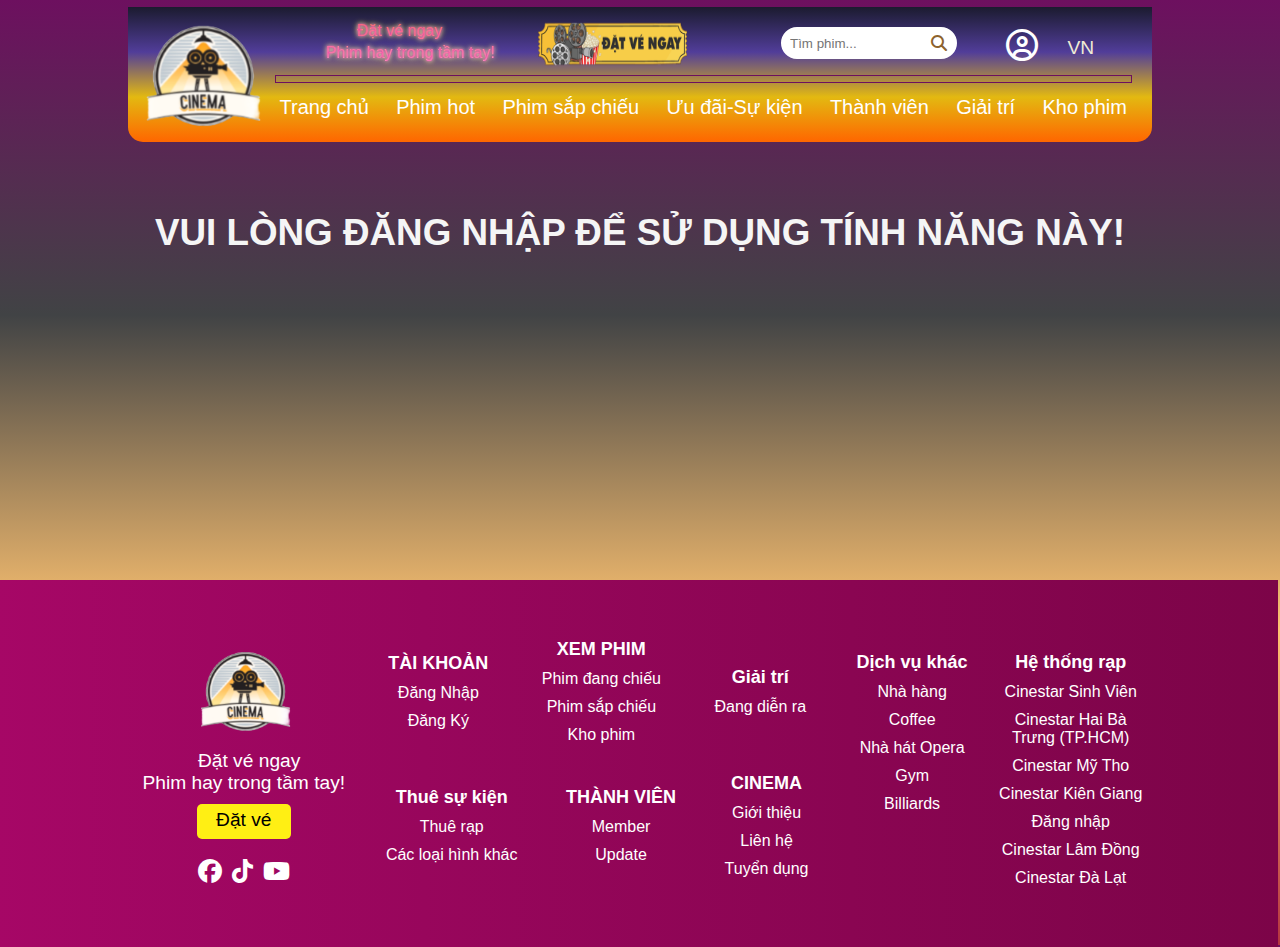
<file: thanhvien.html>
<!DOCTYPE html>
<html lang="en">

<head>
    <meta charset="UTF-8">
    <meta name="viewport" content="width=device-width, initial-scale=1.0">
    <title>Cinema</title>
    <link rel="icon" href="img/logo.png">
    <link rel="stylesheet" href="project.css">
    <link rel="stylesheet" href="sukien-giaitri.css">
    <link rel="stylesheet" href="https://cdnjs.cloudflare.com/ajax/libs/font-awesome/6.6.0/css/all.min.css">
</head>

<body>
    <div class="head flex">
        <a href="project.html"><img class="head__left__logo" src="img/logo.png" alt="logo"></a>
        <div class="head__right flex">
            <div class="head__right__upper flex">
                <div class="upper__orders1 flex">
                    <a href="khophim.html"><img src="img/dat-ve-ngay.png" alt=""></a>
                </div>
                <div class="upper__input flex">
                    <input class="searchInput" type="text" placeholder="Tìm phim...">
                    <i class="fa-solid fa-magnifying-glass search"></i>
                </div>
                <button class="upper__account"><i class="fa-regular fa-circle-user"></i></button>
                <p id="text">&nbsp;&nbsp;&nbsp;&nbsp;&nbsp;&nbsp;&nbsp;Đặt vé ngay<br>Phim hay trong tầm tay!</p>
                <div class="upper__language">
                    <select class="language">
                        <option value="vi">VN</option>
                        <option value="en">ENG</option>
                    </select>
                </div>
            </div>
            <hr>
            <div class="head__right__lower ">
                <nav class="lower__list flex">
                    <a href="project.html">Trang chủ</a>
                    <a href="phimhot.html">Phim hot</a>
                    <a href="phimsapchieu.html">Phim sắp chiếu</a>
                    <a href="uudai.htm">Ưu đãi-Sự kiện</a>
                    <a href="thanhvien.html">Thành viên</a>
                    <a href="sukien-giatri.html">Giải trí</a>
                    <a href="khophim.html">Kho phim</a>
                </nav>
            </div>
        </div>
    </div>
    <!------ ACOUNT--- -->
    <div class="user ">
        <div class="user-content">
            <span class="close-btn">&times;</span>
            <div class="user__gener">
                <div class="user__login">
                    <h2>Đăng Nhập</h2>
                    <form>
                        <label for="login__email">Email:</label>
                        <input  class="login__name tk" type="email" required>
                        <label for="loginPassword">Mật khẩu:</label>
                        <input class="login__password tk" type="password" required>
                        <button class ="user__btn" type="submit">Đăng Nhập</button>
                        <p>Chưa có tài khoản? <a href="#" class="switchregister">Đăng Ký</a></p>
                    </form>
                </div>
                <div class="user__register ">
                    <h2>Đăng Ký</h2>
                    <form>
                        <label for="register_email">Email:</label>
                        <input type="email" class="register__email tk" required>
                        <label for="registerPassword">Mật khẩu:</label>
                        <input type="password" class="register__password tk" required>
                        <label for="register__confirm">Xác nhận mật khẩu:</label>
                        <input type="password" class="register__password tk" required>
                        <button class ="user__btn" type="submit">Đăng Ký</button>
                        <p>Đã có tài khoản? <a href="#" class="switclogin">Đăng Nhập</a></p>
                    </form>
                </div>
            </div>
        </div>
    </div>

    <div class="lichchieu">
        <h1 class="title__name">VUI LÒNG ĐĂNG NHẬP ĐỂ SỬ DỤNG TÍNH NĂNG NÀY!<h1>
    </div>
    <div class="footer thanhvien">
        <div class="space__footer flex">
            <div class="info__footer">
                <div class="space__logofooter"> <div class="logofooter"><a href="project.html"><img src="img/logo.png" alt="logo"></a></div></div>
                <div class="space__sloganfooter"><div class="sloganfooter"> <p>&nbsp;&nbsp;Đặt vé ngay<br>Phim hay trong tầm tay!</p></div></div>
                <div class="space__orderfooter"> <div class="info__btn footerorder"><a href="khophim.html">Đặt vé</a></div> </div>
                <div class="icon__footer flex"> 
                    <i class="fa-brands fa-facebook"></i>
                    <i class="fa-brands fa-tiktok"></i>
                    <i class="fa-brands fa-youtube"></i>
                </div>
            </div>
            <div class="chooses__footer">
                <div class="upper__footer">
                    <div class="space__choosefooter flex">
                        <div class="content__choosefooter">
                            <div class="title__choosefooter">TÀI KHOẢN</div>
                            <div class="detail__choosefooter">
                                <a href="#" class="switclogin">Đăng Nhập</a>
                            </div>
                            <div class="detail__choosefooter">
                                <a href="#" class="switchregister">Đăng Ký</a>
                            </div>
                        </div>  
                        <div class="content__choosefooter">
                            <div class="title__choosefooter">XEM PHIM</div>
                            <div class="detail__choosefooter">
                                <a href="phimhot.html">Phim đang chiếu</a>
                            </div>
                            <div class="detail__choosefooter">
                                <a href="phimsapchieu.html">Phim sắp chiếu</a>
                            </div>
                            <div class="detail__choosefooter">
                                <a href="khophim.html">Kho phim</a>
                            </div>
                        </div>
                        <div class="content__choosefooter">
                            <div class="title__choosefooter">Giải trí</div>
                            <div class="detail__choosefooter">
                                <a href="sukien-giatri.html">Đang diễn ra</a>
                            </div>
                        </div>
                    </div>
                </div>
                <div class="lower__footer">
                    <div class="space__choosefooter flex">
                        <div class="content__choosefooter">
                            <div class="title__choosefooter">Thuê sự kiện</div>
                            <div class="detail__choosefooter">
                                <a href="#dangnhap">Thuê rạp</a>
                            </div>
                            <div class="detail__choosefooter">
                                <a href="#dangnhap">Các loại hình khác</a>
                            </div>
                        </div>
                        <div class="content__choosefooter">
                            <div class="title__choosefooter">THÀNH VIÊN</div>
                            <div class="detail__choosefooter">
                                <a href="thanhvien.html">Member  </a>
                            </div>
                            <div class="detail__choosefooter">
                                <a href="#dangnhap">Update</a>
                            </div>
                        </div>
                        <div class="content__choosefooter">
                            <div class="title__choosefooter">CINEMA</div>
                            <div class="detail__choosefooter">
                                <a href="#dangnhap">Giới thiệu</a>
                            </div>
                            <div class="detail__choosefooter">
                                <a href="#dangnhap">Liên hệ</a>
                            </div>
                            <div class="detail__choosefooter">
                                <a href="#dangnhap">Tuyển dụng</a>
                            </div>
                        </div>
                    </div>
                </div>
                
            </div>
            <div class="rest__footer">
                <div class="space__rest flex">
                    <div class="content__restfooter">
                        <div class="title__choosefooter">Dịch vụ khác</div>
                        <div class="detail__choosefooter">
                            <a href="uudai.htm">Nhà hàng</a>
                        </div>
                        <div class="detail__choosefooter">
                            <a href="uudai.htm">Coffee</a>
                        </div>
                        <div class="detail__choosefooter">
                            <a href="uudai.htm">Nhà hát Opera</a>
                        </div>
                        <div class="detail__choosefooter">
                            <a href="uudai.htm">Gym</a>
                        </div>
                        <div class="detail__choosefooter">
                            <a href="uudai.htm">Billiards</a>
                        </div>
                       
                    </div>
                    <div class="content__restfooter">
                        <div class="title__choosefooter">Hệ thống rạp</div>
                        <div class="detail__choosefooter">
                            <a href="#dangnhap">Cinestar Sinh Viên</a>
                        </div>
                        <div class="detail__choosefooter">
                            <a href="#dangnhap"> 
                                Cinestar Hai Bà Trưng (TP.HCM)</a>
                        </div>
                        <div class="detail__choosefooter">
                            <a href="#dangnhap">Cinestar Mỹ Tho</a>
                        </div>
                        <div class="detail__choosefooter">
                            <a href="#dangnhap">Cinestar Kiên Giang</a>
                        </div>
                        <div class="detail__choosefooter">
                            <a href="#dangnhap">Đăng nhập</a>
                        </div>
                        <div class="detail__choosefooter">
                            <a href="#dangnhap">Cinestar Lâm Đồng</a>
                        </div>
                        <div class="detail__choosefooter">
                            <a href="#dangnhap">Cinestar Đà Lạt</a>
                        </div>
                    </div>
                </div>
            </div>
        </div>  
    </div>
    <script src="head.js"></script>
    </body>

    </html>
</file>
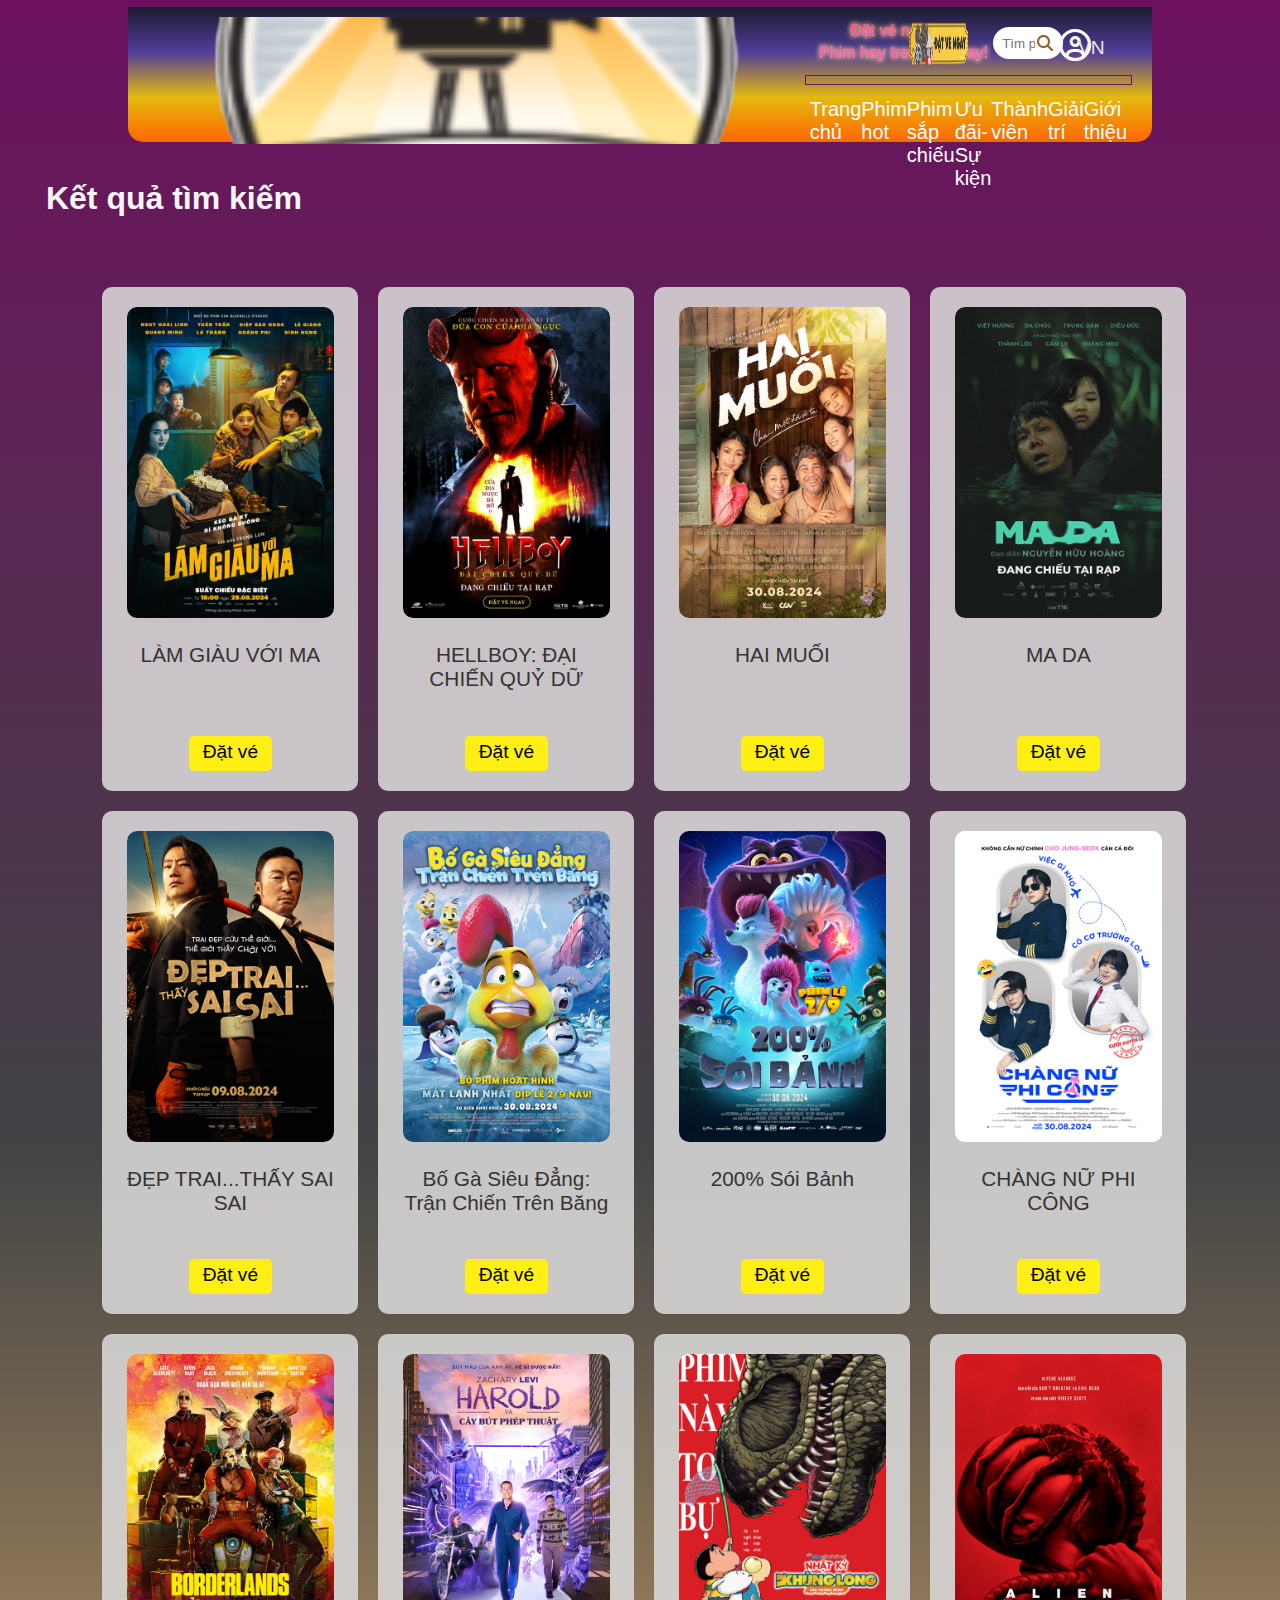
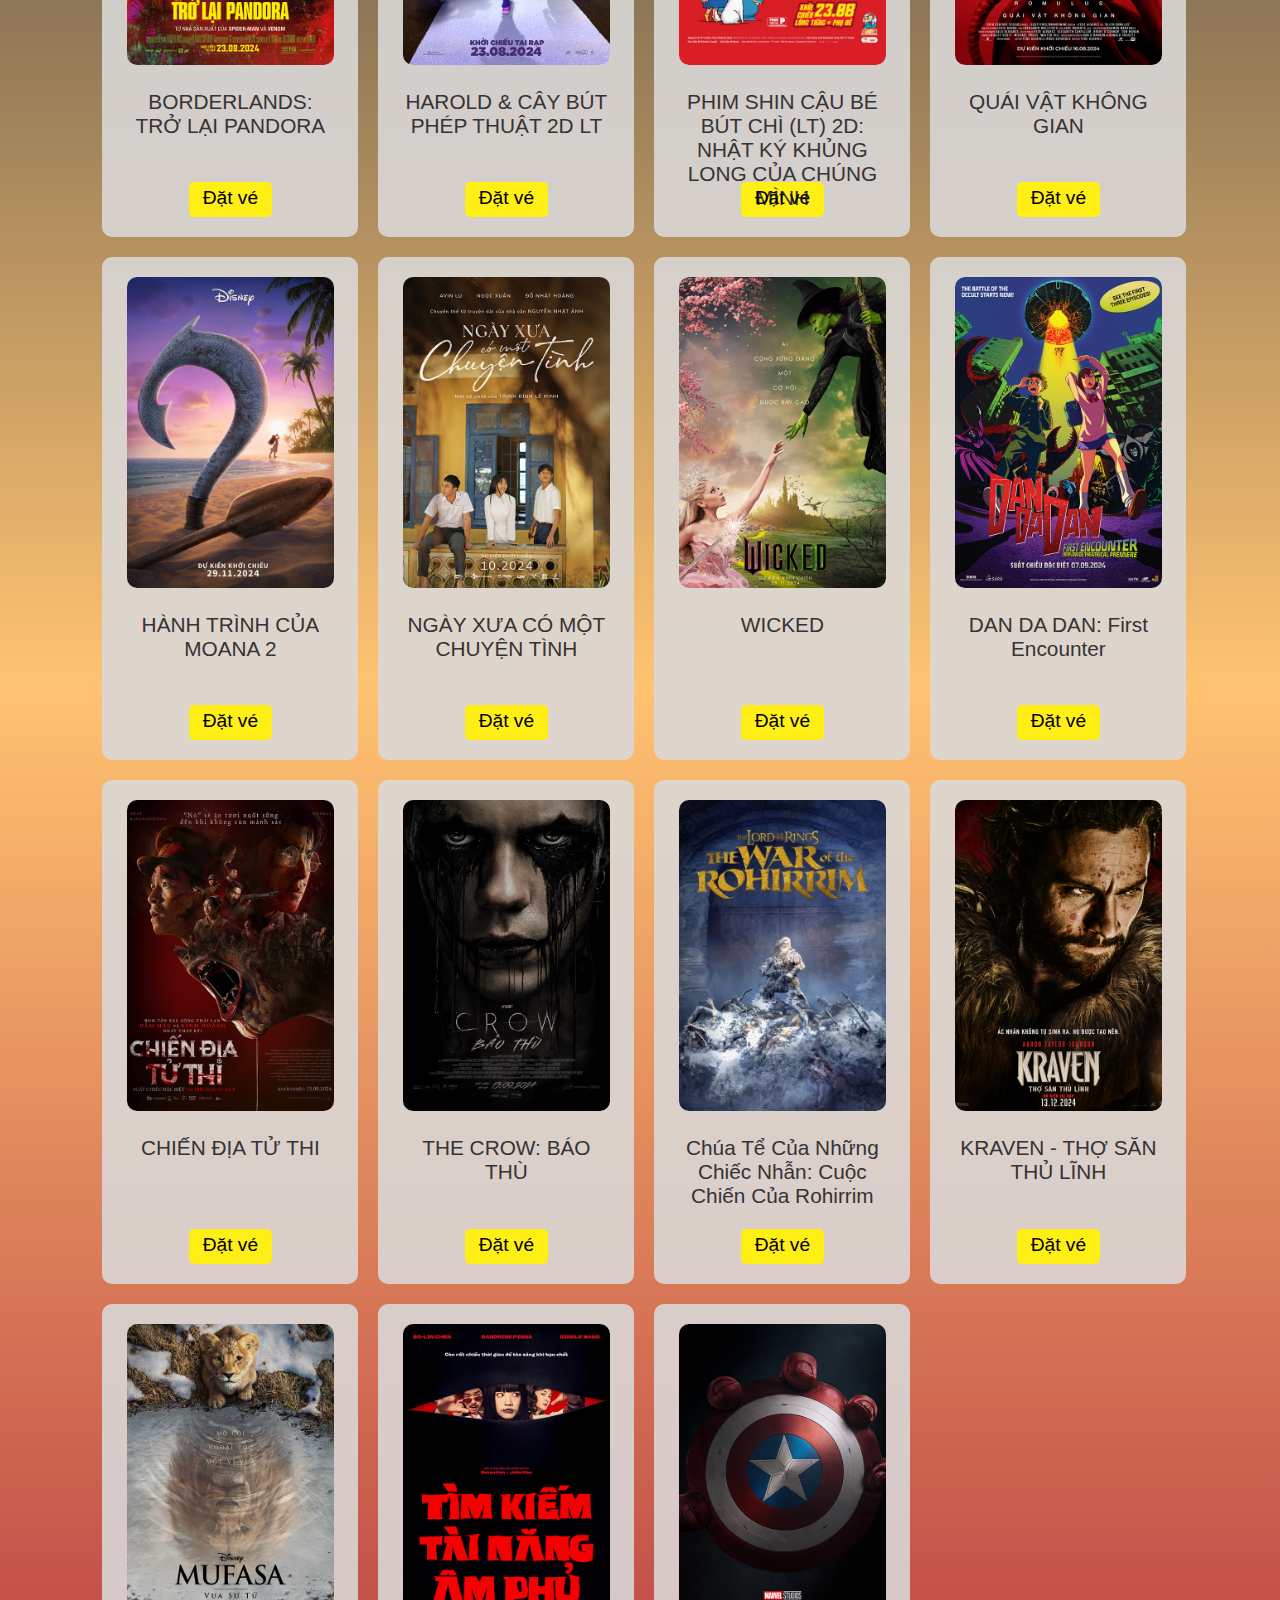
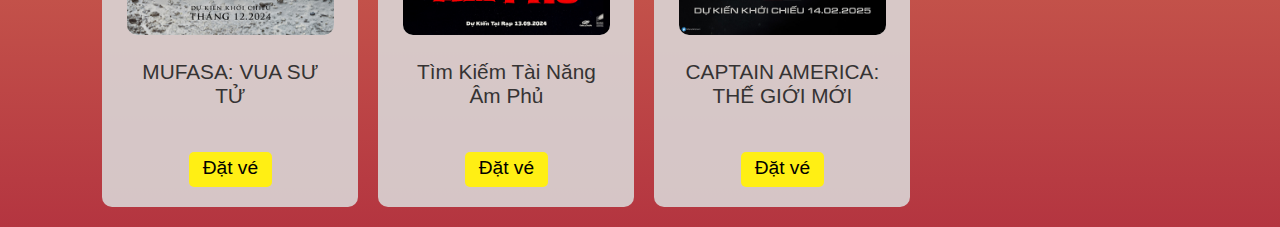
<file: timphim.html>
<!DOCTYPE html>
<html lang="en">

<head>
    <meta charset="UTF-8">
    <meta name="viewport" content="width=device-width, initial-scale=1.0">
    <title>Project</title>
    <link rel="icon" href="img/logo.png">
    <link rel="stylesheet" href="project.css    ">
    <link rel="stylesheet" href="phimhot.css">
    <link rel="stylesheet" href="https://cdnjs.cloudflare.com/ajax/libs/font-awesome/6.6.0/css/all.min.css">
</head>

<body>
    <div class="head flex">
        <img class="head__left__logo" src="img/logo.png" alt="logo">
        <div class="head__right">
            <div class="head__right__upper flex">
                <div class="upper__orders1 flex">
                    <a href="datve.htm"><img src="img/dat-ve-ngay.png" alt=""></a>
                </div>
                <div class="upper__input flex">
                    <input class="searchInput" type="text" placeholder="Tìm phim...">
                    <i class="fa-solid fa-magnifying-glass search"></i>
                </div>
                <button class="upper__account"><i class="fa-regular fa-circle-user"></i></button>
                <p id="text">&nbsp;&nbsp;&nbsp;&nbsp;&nbsp;&nbsp;&nbsp;Đặt vé ngay<br>Phim hay trong tầm tay!</p>
                <div class="upper__language">
                    <select class="language">
                        <option value="vi">VN</option>
                        <option value="en">ENG</option>
                    </select>
                </div>
            </div>
            <hr>
            <div class="head__right__lower ">
                <nav class="lower__list flex">
                    <a href="project.html">Trang chủ</a>
                    <a href="phimhot.html">Phim hot</a>
                    <a href="phimsapchieu.html">Phim sắp chiếu</a>
                    <a href="#">Ưu đãi-Sự kiện</a>
                    <a href="#">Thành viên</a>
                    <a href="#">Giải trí</a>
                    <a href="#">Giới thiệu</a>
                </nav>
            </div>
        </div>
    </div>

    <div class="title__phimhot">
        <div class="title"><h1>Kết quả tìm kiếm</h1></div> 
        <hr>
    </div>
    <div class="title__phimhot">
        <div class="title mess">Không tìm thấy kết quả nào.</div> 
    </div>
    <div class="phimhot__content">
        <div class="movie1__space movie-item ">
            <div class="movie">
                <div class="movie__poster">
                    <a href="#">
                        <img src="img/movie16.jpg" alt="movie">
                        <div class="content">
                            <div class="inner">
                                <div class="name"> LÀM GIÀU VỚI MA</div>
                                <div class="genre"><i class="fa-solid fa-tags"></i>&nbsp; Hài, Tâm Lý</div>
                                <div class="time"><i class="fa-regular fa-clock"></i>&nbsp; 112'</div>
                                <div class="country"><i class="fa-solid fa-earth-asia"></i>&nbsp; Việt Nam</div>
                                <div class="trans"><i class="fa-regular fa-closed-captioning"></i>&nbsp; Lồng tiếng
                                </div>
                            </div>
                        </div>
                    </a>
                </div>
                <div class="movie__info phimhot">
                    <div class="info__name">LÀM GIÀU VỚI MA</div>
                    <div class="info__btn"><a href="#">Đặt vé</a></div>
                </div>
            </div>
        </div>
        <div class="movie1__space movie-item ">
            <div class="movie">
                <div class="movie__poster">
                    <a href="#">
                        <img src="img/movie17.jpg" alt="movie">
                        <div class="content">
                            <div class="inner">
                                <div class="name"> HELLBOY: ĐẠI CHIẾN QUỶ DỮ</div>
                                <div class="genre"><i class="fa-solid fa-tags"></i>&nbsp; Hành Động, Kinh Dị</div>
                                <div class="time"><i class="fa-regular fa-clock"></i>&nbsp; 100'</div>
                                <div class="country"><i class="fa-solid fa-earth-asia"></i>&nbsp; Mỹ</div>
                                <div class="trans"><i class="fa-regular fa-closed-captioning"></i>&nbsp; Vietsub
                                </div>
                            </div>
                        </div>
                    </a>
                </div>
                <div class="movie__info phimhot">
                    <div class="info__name">HELLBOY: ĐẠI CHIẾN QUỶ DỮ</div>
                    <div class="info__btn"><a href="#">Đặt vé</a></div>
                </div>
            </div>
        </div>
        <div class="movie1__space movie-item ">
            <div class="movie">
                <div class="movie__poster">
                    <a href="#">
                        <img src="img/movie18.jpg" alt="movie">
                        <div class="content">
                            <div class="inner">
                                <div class="name"> HAI MUỐI</div>
                                <div class="genre"><i class="fa-solid fa-tags"></i>&nbsp; Tình Cảm, Gia đình</div>
                                <div class="time"><i class="fa-regular fa-clock"></i>&nbsp; 118'</div>
                                <div class="country"><i class="fa-solid fa-earth-asia"></i>&nbsp; Việt Nam</div>
                                <div class="trans"><i class="fa-regular fa-closed-captioning"></i>&nbsp; Lồng tiếng
                                </div>
                            </div>
                        </div>
                    </a>
                </div>
                <div class="movie__info phimhot">
                    <div class="info__name">HAI MUỐI</div>
                    <div class="info__btn"><a href="#">Đặt vé</a></div>
                </div>
            </div>
        </div>
        <div class="movie1__space movie-item ">
            <div class="movie">
                <div class="movie__poster">
                    <a href="#">
                        <img src="img/movie19.jpg" alt="movie">
                        <div class="content">
                            <div class="inner">
                                <div class="name"> MA DA</div>
                                <div class="genre"><i class="fa-solid fa-tags"></i>&nbsp; Kinh Dị</div>
                                <div class="time"><i class="fa-regular fa-clock"></i>&nbsp; 94'</div>
                                <div class="country"><i class="fa-solid fa-earth-asia"></i>&nbsp; Việt Nam</div>
                                <div class="trans"><i class="fa-regular fa-closed-captioning"></i>&nbsp; Lồng tiếng
                                </div>
                            </div>
                        </div>
                    </a>
                </div>
                <div class="movie__info phimhot">
                    <div class="info__name">MA DA</div>
                    <div class="info__btn"><a href="#">Đặt vé</a></div>
                </div>
            </div>
        </div>
        <div class="movie1__space movie-item ">
            <div class="movie">
                <div class="movie__poster">
                    <a href="#">
                        <img src="img/movie20.jpg" alt="movie">
                        <div class="content">
                            <div class="inner">
                                <div class="name"> ĐẸP TRAI...THẤY SAI SAI</div>
                                <div class="genre"><i class="fa-solid fa-tags"></i>&nbsp; Hài</div>
                                <div class="time"><i class="fa-regular fa-clock"></i>&nbsp; 101'</div>
                                <div class="country"><i class="fa-solid fa-earth-asia"></i>&nbsp; Hàn Quốc</div>
                                <div class="trans"><i class="fa-regular fa-closed-captioning"></i>&nbsp; Vietsub
                                </div>
                            </div>
                        </div>
                    </a>
                </div>
                <div class="movie__info phimhot">
                    <div class="info__name">ĐẸP TRAI...THẤY SAI SAI</div>
                    <div class="info__btn"><a href="#">Đặt vé</a></div>
                </div>
            </div>
        </div>
        <div class="movie1__space movie-item ">
            <div class="movie">
                <div class="movie__poster">
                    <a href="#">
                        <img src="img/movie21.jpg" alt="movie">
                        <div class="content">
                            <div class="inner">
                                <div class="name"> Bố Gà Siêu Đẳng: Trận Chiến Trên Băng</div>
                                <div class="genre"><i class="fa-solid fa-tags"></i>&nbsp; Hoạt hình, Hài, Phiêu lưu
                                </div>
                                <div class="time"><i class="fa-regular fa-clock"></i>&nbsp; 91'</div>
                                <div class="country"><i class="fa-solid fa-earth-asia"></i>&nbsp; Mexico</div>
                                <div class="trans"><i class="fa-regular fa-closed-captioning"></i>&nbsp; Vietsub
                                </div>
                            </div>
                        </div>
                    </a>
                </div>
                <div class="movie__info phimhot">
                    <div class="info__name">Bố Gà Siêu Đẳng: Trận Chiến Trên Băng</div>
                    <div class="info__btn"><a href="#">Đặt vé</a></div>
                </div>
            </div>
        </div>
        <div class="movie1__space movie-item ">
            <div class="movie">
                <div class="movie__poster">
                    <a href="#">
                        <img src="img/movie22.jpg" alt="movie">
                        <div class="content">
                            <div class="inner">
                                <div class="name"> 200% Sói Bảnh</div>
                                <div class="genre"><i class="fa-solid fa-tags"></i>&nbsp; Hoạt hình, Phiêu lưu</div>
                                <div class="time"><i class="fa-regular fa-clock"></i>&nbsp; 98'</div>
                                <div class="country"><i class="fa-solid fa-earth-asia"></i>&nbsp; Úc</div>
                                <div class="trans"><i class="fa-regular fa-closed-captioning"></i>&nbsp; Vietsub
                                </div>
                            </div>
                        </div>
                    </a>
                </div>
                <div class="movie__info phimhot">
                    <div class="info__name">200% Sói Bảnh</div>
                    <div class="info__btn"><a href="#">Đặt vé</a></div>
                </div>
            </div>
        </div>
        <div class="movie1__space movie-item ">
            <div class="movie">
                <div class="movie__poster">
                    <a href="#">
                        <img src="img/movie23.jpg" alt="movie">
                        <div class="content">
                            <div class="inner">
                                <div class="name"> CHÀNG NỮ PHI CÔNG</div>
                                <div class="genre"><i class="fa-solid fa-tags"></i>&nbsp; Hài</div>
                                <div class="time"><i class="fa-regular fa-clock"></i>&nbsp; 101'</div>
                                <div class="country"><i class="fa-solid fa-earth-asia"></i>&nbsp; Hàn Quốc</div>
                                <div class="trans"><i class="fa-regular fa-closed-captioning"></i>&nbsp; Vietsub
                                </div>
                            </div>
                        </div>
                    </a>
                </div>
                <div class="movie__info phimhot">
                    <div class="info__name">CHÀNG NỮ PHI CÔNG</div>
                    <div class="info__btn"><a href="#">Đặt vé</a></div>
                </div>
            </div>
        </div>
        <div class="movie1__space movie-item ">
            <div class="movie">
                <div class="movie__poster">
                    <a href="#">
                        <img src="img/movie24.jpg" alt="movie">
                        <div class="content">
                            <div class="inner">
                                <div class="name"> BORDERLANDS: TRỞ LẠI PANDORA</div>
                                <div class="genre"><i class="fa-solid fa-tags"></i>&nbsp; Hành Động</div>
                                <div class="time"><i class="fa-regular fa-clock"></i>&nbsp; 100'</div>
                                <div class="country"><i class="fa-solid fa-earth-asia"></i>&nbsp; Khác</div>
                                <div class="trans"><i class="fa-regular fa-closed-captioning"></i>&nbsp; Vietsub
                                </div>
                            </div>
                        </div>
                    </a>
                </div>
                <div class="movie__info phimhot">
                    <div class="info__name">BORDERLANDS: TRỞ LẠI PANDORA</div>
                    <div class="info__btn"><a href="#">Đặt vé</a></div>
                </div>
            </div>
        </div>
        <div class="movie1__space movie-item ">
            <div class="movie">
                <div class="movie__poster">
                    <a href="#">
                        <img src="img/movie25.jpg" alt="movie">
                        <div class="content">
                            <div class="inner">
                                <div class="name"> HAROLD & CÂY BÚT PHÉP THUẬT 2D LT</div>
                                <div class="genre"><i class="fa-solid fa-tags"></i>&nbsp; Hài, Phiêu Lưu</div>
                                <div class="time"><i class="fa-regular fa-clock"></i>&nbsp; 90'</div>
                                <div class="country"><i class="fa-solid fa-earth-asia"></i>&nbsp; Khác</div>
                                <div class="trans"><i class="fa-regular fa-closed-captioning"></i>&nbsp; Vietsub
                                </div>
                            </div>
                        </div>
                    </a>
                </div>
                <div class="movie__info phimhot">
                    <div class="info__name">HAROLD & CÂY BÚT PHÉP THUẬT 2D LT</div>
                    <div class="info__btn"><a href="#">Đặt vé</a></div>
                </div>
            </div>
        </div>
        <div class="movie1__space movie-item ">
            <div class="movie">
                <div class="movie__poster">
                    <a href="#">
                        <img src="img/movie26.jpg" alt="movie">
                        <div class="content">
                            <div class="inner">
                                <div class="name"> PHIM SHIN CẬU BÉ BÚT CHÌ (LT) 2D: NHẬT KÝ KHỦNG LONG CỦA CHÚNG MÌNH
                                </div>
                                <div class="genre"><i class="fa-solid fa-tags"></i>&nbsp; Hoạt hình, Gia đình, Phiêu Lưu
                                </div>
                                <div class="time"><i class="fa-regular fa-clock"></i>&nbsp; 105'</div>
                                <div class="country"><i class="fa-solid fa-earth-asia"></i>&nbsp; Nhật Bản</div>
                                <div class="trans"><i class="fa-regular fa-closed-captioning"></i>&nbsp; Vietsub
                                </div>
                            </div>
                        </div>
                    </a>
                </div>
                <div class="movie__info phimhot">
                    <div class="info__name">PHIM SHIN CẬU BÉ BÚT CHÌ (LT) 2D: NHẬT KÝ KHỦNG LONG CỦA CHÚNG MÌNH </div>
                    <div class="info__btn shin"><a href="#">Đặt vé</a></div>
                </div>
            </div>
        </div>
        <div class="movie1__space movie-item ">
            <div class="movie">
                <div class="movie__poster">
                    <a href="#">
                        <img src="img/movie27.jpg" alt="movie">
                        <div class="content">
                            <div class="inner">
                                <div class="name"> QUÁI VẬT KHÔNG GIAN</div>
                                <div class="genre"><i class="fa-solid fa-tags"></i>&nbsp; Khoa Học Viễn Tưởng, Kinh Dị
                                </div>
                                <div class="time"><i class="fa-regular fa-clock"></i>&nbsp; 118'</div>
                                <div class="country"><i class="fa-solid fa-earth-asia"></i>&nbsp; Mỹ</div>
                                <div class="trans"><i class="fa-regular fa-closed-captioning"></i>&nbsp; Vietsub
                                </div>
                            </div>
                        </div>
                    </a>
                </div>
                <div class="movie__info phimhot">
                    <div class="info__name">QUÁI VẬT KHÔNG GIAN</div>
                    <div class="info__btn"><a href="#">Đặt vé</a></div>
                </div>
            </div>
        </div>
        <!-- <div class="movie1__space movie-item ">
            <div class="movie">
                <div class="movie__poster">
                    <a href="#">
                        <img src="img/movie27.jpg" alt="movie">
                        <div class="content">
                            <div class="inner">
                                <div class="name"> QUÁI VẬT KHÔNG GIAN</div>
                                <div class="genre"><i class="fa-solid fa-tags"></i>&nbsp; Khoa Học Viễn Tưởng, Kinh Dị
                                </div>
                                <div class="time"><i class="fa-regular fa-clock"></i>&nbsp; 118'</div>
                                <div class="country"><i class="fa-solid fa-earth-asia"></i>&nbsp; Mỹ</div>
                                <div class="trans"><i class="fa-regular fa-closed-captioning"></i>&nbsp; Vietsub
                                </div>
                            </div>
                        </div>
                    </a>
                </div>
                <div class="movie__info phimhot">
                    <div class="info__name">QUÁI VẬT KHÔNG GIAN</div>
                    <div class="info__btn"><a href="#">Đặt vé</a></div>
                </div>
            </div>
        </div> -->
        <div class="movie1__space movie-item">
            <div class="movie">
                <div class="movie__poster">
                    <a href="#">
                        <img src="img/movie1.jpg" alt="movie">
                        <div class="content">
                            <div class="inner">
                                <div class="name"> HÀNH TRÌNH CỦA MOANA 2</div>
                                <div class="genre"><i class="fa-solid fa-tags"></i>&nbsp; Hoạt hình, Phiêu Lưu</div>
                                <div class="time"><i class="fa-regular fa-clock"></i>&nbsp; 99'</div>
                                <div class="country"><i class="fa-solid fa-earth-asia"></i>&nbsp; Mỹ</div>
                                <div class="trans"><i class="fa-regular fa-closed-captioning"></i>&nbsp; Vietsub</div>
                            </div>
                        </div>
                    </a>
                </div>
                <div class="movie__info phimhot">
                    <div class="info__name">HÀNH TRÌNH CỦA MOANA 2</div>
                    <div class="info__btn"><a href="#">Đặt vé</a></div>
                </div>
            </div>
        </div>
        <div class="movie1__space movie-item">
            <div class="movie">
                <div class="movie__poster">
                    <a href="#">
                        <img src="img/movie2.jpg" alt="movie">
                        <div class="content">
                            <div class="inner">
                                <div class="name"> NGÀY XƯA CÓ MỘT CHUYỆN TÌNH</div>
                                <div class="genre"><i class="fa-solid fa-tags"></i>&nbsp; Tình Cảm</div>
                                <div class="time"><i class="fa-regular fa-clock"></i>&nbsp; 99'</div>
                                <div class="country"><i class="fa-solid fa-earth-asia"></i>&nbsp; Việt Nam</div>
                                <div class="trans"><i class="fa-regular fa-closed-captioning"></i>&nbsp; Lồng tiếng
                                </div>
                            </div>
                        </div>
                    </a>
                </div>
                <div class="movie__info phimhot">
                    <div class="info__name">NGÀY XƯA CÓ MỘT CHUYỆN TÌNH</div>
                    <div class="info__btn"><a href="#">Đặt vé</a></div>
                </div>
            </div>
        </div>
        <div class="movie1__space movie-item">
            <div class="movie">
                <div class="movie__poster">
                    <a href="#">
                        <img src="img/movie3.jpg" alt="movie">
                        <div class="content">
                            <div class="inner">
                                <div class="name"> WICKED</div>
                                <div class="genre"><i class="fa-solid fa-tags"></i>&nbsp; Thần Thoại</div>
                                <div class="time"><i class="fa-regular fa-clock"></i>&nbsp; 99'</div>
                                <div class="country"><i class="fa-solid fa-earth-asia"></i>&nbsp; Mỹ</div>
                                <div class="trans"><i class="fa-regular fa-closed-captioning"></i>&nbsp; Vietsub
                                </div>
                            </div>
                        </div>
                    </a>
                </div>
                <div class="movie__info phimhot">
                    <div class="info__name">WICKED</div>
                    <div class="info__btn"><a href="#">Đặt vé</a></div>
                </div>
            </div>
        </div>
        <div class="movie1__space movie-item">
            <div class="movie">
                <div class="movie__poster">
                    <a href="#">
                        <img src="img/movie4.jpg" alt="movie">
                        <div class="content">
                            <div class="inner">
                                <div class="name">
                                    DAN DA DAN: First Encounter</div>
                                <div class="genre"><i class="fa-solid fa-tags"></i>&nbsp; Hoạt hình, Hành động, Phiêu
                                    lưu</div>
                                <div class="time"><i class="fa-regular fa-clock"></i>&nbsp; 100'</div>
                                <div class="country"><i class="fa-solid fa-earth-asia"></i>&nbsp; Nhật Bản</div>
                                <div class="trans"><i class="fa-regular fa-closed-captioning"></i>&nbsp; Vietsub
                                </div>
                            </div>
                        </div>
                    </a>
                </div>
                <div class="movie__info phimhot">
                    <div class="info__name">
                        DAN DA DAN: First Encounter</div>
                    <div class="info__btn"><a href="#">Đặt vé</a></div>
                </div>
            </div>
        </div>
        <div class="movie1__space movie-item">
            <div class="movie">
                <div class="movie__poster">
                    <a href="#">
                        <img src="img/movie5.jpg" alt="movie">
                        <div class="content">
                            <div class="inner">
                                <div class="name"> CHIẾN ĐỊA TỬ THI</div>
                                <div class="genre"><i class="fa-solid fa-tags"></i>&nbsp; Kinh Dị</div>
                                <div class="time"><i class="fa-regular fa-clock"></i>&nbsp; 99''</div>
                                <div class="country"><i class="fa-solid fa-earth-asia"></i>&nbsp; Thái Lan</div>
                                <div class="trans"><i class="fa-regular fa-closed-captioning"></i>&nbsp; Vietsub
                                </div>
                            </div>
                        </div>
                    </a>
                </div>
                <div class="movie__info phimhot">
                    <div class="info__name">CHIẾN ĐỊA TỬ THI</div>
                    <div class="info__btn"><a href="#">Đặt vé</a></div>
                </div>
            </div>
        </div>
        <div class="movie1__space movie-item">
            <div class="movie">
                <div class="movie__poster">
                    <a href="#">
                        <img src="img/movie6.jpg" alt="movie">
                        <div class="content">
                            <div class="inner">
                                <div class="name"> THE CROW: BÁO THÙ</div>
                                <div class="genre"><i class="fa-solid fa-tags"></i>&nbsp; Hành Động</div>
                                <div class="time"><i class="fa-regular fa-clock"></i>&nbsp; 120'</div>
                                <div class="country"><i class="fa-solid fa-earth-asia"></i>&nbsp; Mỹ</div>
                                <div class="trans"><i class="fa-regular fa-closed-captioning"></i>&nbsp; Vietsub
                                </div>
                            </div>
                        </div>
                    </a>
                </div>
                <div class="movie__info phimhot">
                    <div class="info__name">THE CROW: BÁO THÙ</div>
                    <div class="info__btn"><a href="#">Đặt vé</a></div>
                </div>
            </div>
        </div>
        <div class="movie1__space movie-item">
            <div class="movie">
                <div class="movie__poster">
                    <a href="#">
                        <img src="img/movie7.jpg" alt="movie">
                        <div class="content">
                            <div class="inner">
                                <div class="name">
                                    Chúa Tể Của Những Chiếc Nhẫn: Cuộc Chiến Của Rohirrim</div>
                                <div class="genre"><i class="fa-solid fa-tags"></i>&nbsp; Phiêu lưu, Tâm lý</div>
                                <div class="time"><i class="fa-regular fa-clock"></i>&nbsp; 110'</div>
                                <div class="country"><i class="fa-solid fa-earth-asia"></i>&nbsp; Mỹ</div>
                                <div class="trans"><i class="fa-regular fa-closed-captioning"></i>&nbsp; Vietsub
                                </div>
                            </div>
                        </div>
                    </a>
                </div>
                <div class="movie__info phimhot">
                    <div class="info__name">
                        Chúa Tể Của Những Chiếc Nhẫn: Cuộc Chiến Của Rohirrim</div>
                    <div class="info__btn"><a href="#">Đặt vé</a></div>
                </div>
            </div>
        </div>
        <div class="movie1__space movie-item">
            <div class="movie">
                <div class="movie__poster">
                    <a href="#">
                        <img src="img/movie8.jpg" alt="movie">
                        <div class="content">
                            <div class="inner">
                                <div class="name"> KRAVEN - THỢ SĂN THỦ LĨNH</div>
                                <div class="genre"><i class="fa-solid fa-tags"></i>&nbsp; Hành Động</div>
                                <div class="time"><i class="fa-regular fa-clock"></i>&nbsp; 90'</div>
                                <div class="country"><i class="fa-solid fa-earth-asia"></i>&nbsp; 90</div>
                                <div class="trans"><i class="fa-regular fa-closed-captioning"></i>&nbsp; Vietsub
                                </div>
                            </div>
                        </div>
                    </a>
                </div>
                <div class="movie__info phimhot">
                    <div class="info__name">KRAVEN - THỢ SĂN THỦ LĨNH</div>
                    <div class="info__btn"><a href="#">Đặt vé</a></div>
                </div>
            </div>
        </div>
        <div class="movie1__space movie-item">
            <div class="movie">
                <div class="movie__poster">
                    <a href="#">
                        <img src="img/movie9.jpg" alt="movie">
                        <div class="content">
                            <div class="inner">
                                <div class="name"> MUFASA: VUA SƯ TỬ</div>
                                <div class="genre"><i class="fa-solid fa-tags"></i>&nbsp; Hoạt hình, Phiêu lưu</div>
                                <div class="time"><i class="fa-regular fa-clock"></i>&nbsp; 120'</div>
                                <div class="country"><i class="fa-solid fa-earth-asia"></i>&nbsp; Mỹ</div>
                                <div class="trans"><i class="fa-regular fa-closed-captioning"></i>&nbsp; Vietsub
                                </div>
                            </div>
                        </div>
                    </a>
                </div>
                <div class="movie__info phimhot">
                    <div class="info__name">MUFASA: VUA SƯ TỬ</div>
                    <div class="info__btn"><a href="#">Đặt vé</a></div>
                </div>
            </div>
        </div>
        <div class="movie1__space movie-item">
            <div class="movie">
                <div class="movie__poster">
                    <a href="#">
                        <img src="img/movie10.jpg" alt="movie">
                        <div class="content">
                            <div class="inner">
                                <div class="name"> Tìm Kiếm Tài Năng Âm Phủ</div>
                                <div class="genre"><i class="fa-solid fa-tags"></i>&nbsp; Hài, Kinh dị</div>
                                <div class="time"><i class="fa-regular fa-clock"></i>&nbsp; 100'</div>
                                <div class="country"><i class="fa-solid fa-earth-asia"></i>&nbsp; Đài Loan</div>
                                <div class="trans"><i class="fa-regular fa-closed-captioning"></i>&nbsp; Vietsub
                                </div>
                            </div>
                        </div>
                    </a>
                </div>
                <div class="movie__info phimhot">
                    <div class="info__name">Tìm Kiếm Tài Năng Âm Phủ</div>
                    <div class="info__btn"><a href="#">Đặt vé</a></div>
                </div>
            </div>
        </div>
        <div class="movie1__space movie-item">
            <div class="movie">
                <div class="movie__poster">
                    <a href="#">
                        <img src="img/movie11.jpg" alt="movie">
                        <div class="content">
                            <div class="inner">
                                <div class="name"> CAPTAIN AMERICA: THẾ GIỚI MỚI</div>
                                <div class="genre"><i class="fa-solid fa-tags"></i>&nbsp; Thể loại</div>
                                <div class="time"><i class="fa-regular fa-clock"></i>&nbsp; 140'</div>
                                <div class="country"><i class="fa-solid fa-earth-asia"></i>&nbsp; Phiêu Lưu, Siêu Anh
                                    Hùng, Hành Động</div>
                                <div class="trans"><i class="fa-regular fa-closed-captioning"></i>&nbsp; Vietsub
                                </div>
                            </div>
                        </div>
                    </a>
                </div>
                <div class="movie__info phimhot">
                    <div class="info__name">CAPTAIN AMERICA: THẾ GIỚI MỚI</div>
                    <div class="info__btn"><a href="#">Đặt vé</a></div>
                </div>
            </div>
        </div>
    </div>



    <script src="head.js"></script>
    <script src="timphim.js"></script>
</body>

</html>
</file>
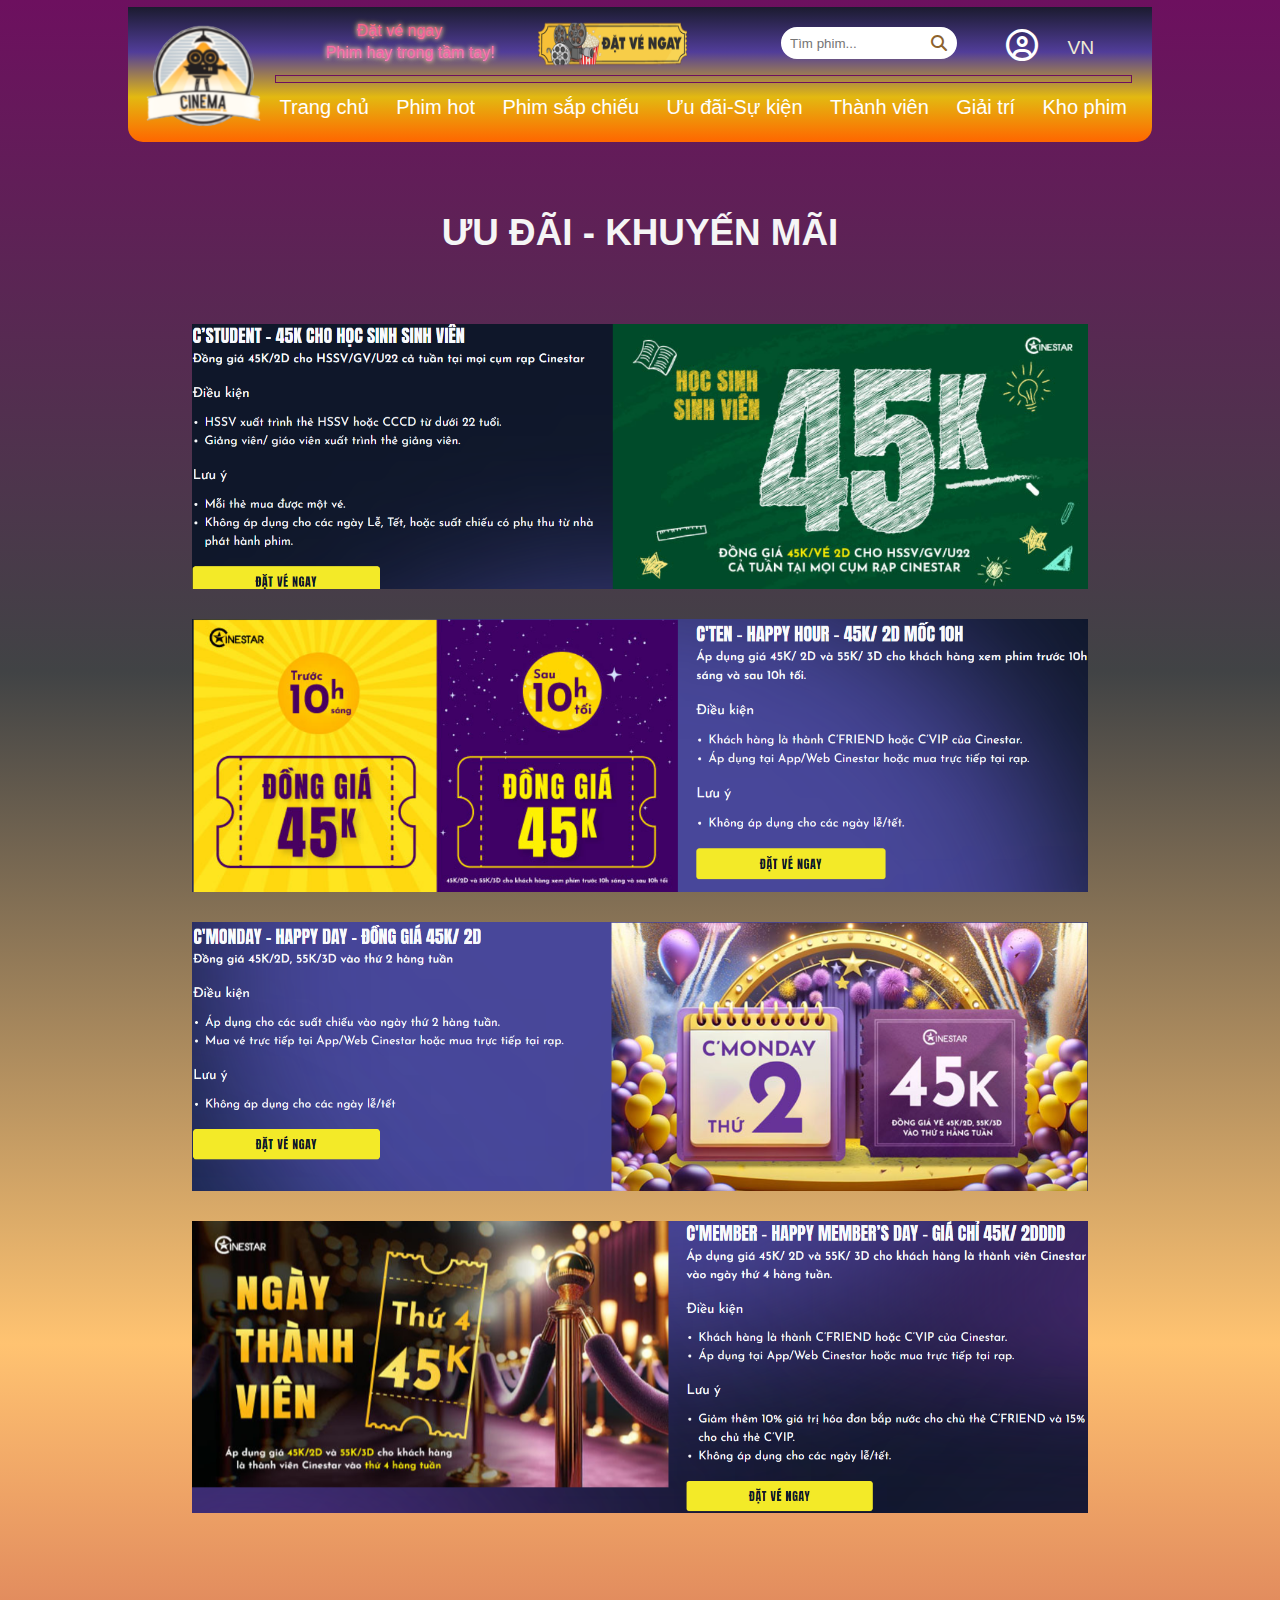
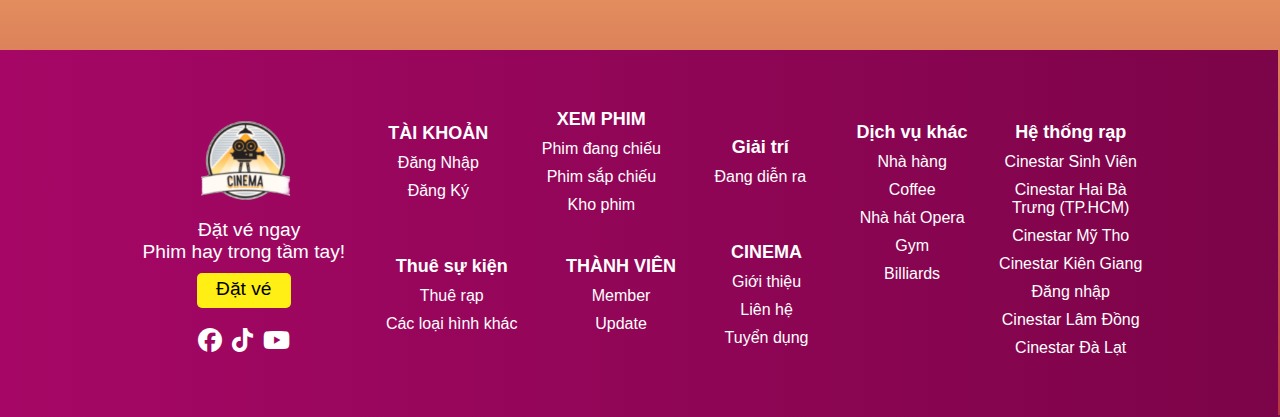
<file: uudai.htm>
<!DOCTYPE html>
<html lang="en">

<head>
    <meta charset="UTF-8">
    <meta name="viewport" content="width=device-width, initial-scale=1.0">
    <title>Cinema</title>
    <link rel="icon" href="img/logo.png">
    <link rel="stylesheet" href="project.css">
    <link rel="stylesheet" href="sukien-giaitri.css">
    <link rel="stylesheet" href="https://cdnjs.cloudflare.com/ajax/libs/font-awesome/6.6.0/css/all.min.css">
</head>

<body>
    <div class="head flex">
        <a href="project.html"><img class="head__left__logo" src="img/logo.png" alt="logo"></a>
        <div class="head__right flex">
            <div class="head__right__upper flex">
                <div class="upper__orders1 flex">
                    <a href="khophim.html"><img src="img/dat-ve-ngay.png" alt=""></a>
                </div>
                <div class="upper__input flex">
                    <input class="searchInput" type="text" placeholder="Tìm phim...">
                    <i class="fa-solid fa-magnifying-glass search"></i>
                </div>
                <button class="upper__account"><i class="fa-regular fa-circle-user"></i></button>
                <p id="text">&nbsp;&nbsp;&nbsp;&nbsp;&nbsp;&nbsp;&nbsp;Đặt vé ngay<br>Phim hay trong tầm tay!</p>
                <div class="upper__language">
                    <select class="language">
                        <option value="vi">VN</option>
                        <option value="en">ENG</option>
                    </select>
                </div>
            </div>
            <hr>
            <div class="head__right__lower ">
                <nav class="lower__list flex">
                    <a href="project.html">Trang chủ</a>
                    <a href="phimhot.html">Phim hot</a>
                    <a href="phimsapchieu.html">Phim sắp chiếu</a>
                    <a href="uudai.htm">Ưu đãi-Sự kiện</a>
                    <a href="thanhvien.html">Thành viên</a>
                    <a href="sukien-giatri.html">Giải trí</a>
                    <a href="khophim.html">Kho phim</a>
                </nav>
            </div>
        </div>
    </div>
    <!------ ACOUNT--- -->
    <div class="user ">
        <div class="user-content">
            <span class="close-btn">&times;</span>
            <div class="user__gener">
                <div class="user__login">
                    <h2>Đăng Nhập</h2>
                    <form>
                        <label for="login__email">Email:</label>
                        <input  class="login__name tk" type="email" required>
                        <label for="loginPassword">Mật khẩu:</label>
                        <input class="login__password tk" type="password" required>
                        <button class ="user__btn" type="submit">Đăng Nhập</button>
                        <p>Chưa có tài khoản? <a href="#" class="switchregister">Đăng Ký</a></p>
                    </form>
                </div>
                <div class="user__register ">
                    <h2>Đăng Ký</h2>
                    <form>
                        <label for="register_email">Email:</label>
                        <input type="email" class="register__email tk" required>
                        <label for="registerPassword">Mật khẩu:</label>
                        <input type="password" class="register__password tk" required>
                        <label for="register__confirm">Xác nhận mật khẩu:</label>
                        <input type="password" class="register__password tk" required>
                        <button class ="user__btn" type="submit">Đăng Ký</button>
                        <p>Đã có tài khoản? <a href="#" class="switclogin">Đăng Nhập</a></p>
                    </form>
                </div>
            </div>
        </div>
    </div>
    <div class="enters">
        <div class="lichchieu">
            <h1 class="title__name">ƯU ĐÃI - KHUYẾN MÃI<h1>
        </div>
        <div class="enter">
            <div class="space__enter">
                <div class="img__enter"><img src="img/uudai1.png" alt=""></div>
            </div>
            <div class="space__enter">
                <div class="img__enter"><img src="img/uudai2.png" alt=""></div>
            </div>  
            <div class="space__enter">
                <div class="img__enter"><img src="img/uudai3.png" alt=""></div>
            </div>
            <div class="space__enter">
                <div class="img__enter"><img src="img/uudai4.png" alt=""></div>
            </div>
        </div>
    </div>


    <div class="footer ">
        <div class="space__footer flex">
            <div class="info__footer">
                <div class="space__logofooter"> <div class="logofooter"><a href="project.html"><img src="img/logo.png" alt="logo"></a></div></div>
                <div class="space__sloganfooter"><div class="sloganfooter"> <p>&nbsp;&nbsp;Đặt vé ngay<br>Phim hay trong tầm tay!</p></div></div>
                <div class="space__orderfooter"> <div class="info__btn footerorder"><a href="khophim.html">Đặt vé</a></div> </div>
                <div class="icon__footer flex"> 
                    <i class="fa-brands fa-facebook"></i>
                    <i class="fa-brands fa-tiktok"></i>
                    <i class="fa-brands fa-youtube"></i>
                </div>
            </div>
            <div class="chooses__footer">
                <div class="upper__footer">
                    <div class="space__choosefooter flex">
                        <div class="content__choosefooter">
                            <div class="title__choosefooter">TÀI KHOẢN</div>
                            <div class="detail__choosefooter">
                                <a href="#" class="switclogin">Đăng Nhập</a>
                            </div>
                            <div class="detail__choosefooter">
                                <a href="#" class="switchregister">Đăng Ký</a>
                            </div>
                        </div>  
                        <div class="content__choosefooter">
                            <div class="title__choosefooter">XEM PHIM</div>
                            <div class="detail__choosefooter">
                                <a href="phimhot.html">Phim đang chiếu</a>
                            </div>
                            <div class="detail__choosefooter">
                                <a href="phimsapchieu.html">Phim sắp chiếu</a>
                            </div>
                            <div class="detail__choosefooter">
                                <a href="khophim.html">Kho phim</a>
                            </div>
                        </div>
                        <div class="content__choosefooter">
                            <div class="title__choosefooter">Giải trí</div>
                            <div class="detail__choosefooter">
                                <a href="sukien-giatri.html">Đang diễn ra</a>
                            </div>
                        </div>
                    </div>
                </div>
                <div class="lower__footer">
                    <div class="space__choosefooter flex">
                        <div class="content__choosefooter">
                            <div class="title__choosefooter">Thuê sự kiện</div>
                            <div class="detail__choosefooter">
                                <a href="#dangnhap">Thuê rạp</a>
                            </div>
                            <div class="detail__choosefooter">
                                <a href="#dangnhap">Các loại hình khác</a>
                            </div>
                        </div>
                        <div class="content__choosefooter">
                            <div class="title__choosefooter">THÀNH VIÊN</div>
                            <div class="detail__choosefooter">
                                <a href="thanhvien.html">Member  </a>
                            </div>
                            <div class="detail__choosefooter">
                                <a href="#dangnhap">Update</a>
                            </div>
                        </div>
                        <div class="content__choosefooter">
                            <div class="title__choosefooter">CINEMA</div>
                            <div class="detail__choosefooter">
                                <a href="#dangnhap">Giới thiệu</a>
                            </div>
                            <div class="detail__choosefooter">
                                <a href="#dangnhap">Liên hệ</a>
                            </div>
                            <div class="detail__choosefooter">
                                <a href="#dangnhap">Tuyển dụng</a>
                            </div>
                        </div>
                    </div>
                </div>
                
            </div>
            <div class="rest__footer">
                <div class="space__rest flex">
                    <div class="content__restfooter">
                        <div class="title__choosefooter">Dịch vụ khác</div>
                        <div class="detail__choosefooter">
                            <a href="uudai.htm">Nhà hàng</a>
                        </div>
                        <div class="detail__choosefooter">
                            <a href="uudai.htm">Coffee</a>
                        </div>
                        <div class="detail__choosefooter">
                            <a href="uudai.htm">Nhà hát Opera</a>
                        </div>
                        <div class="detail__choosefooter">
                            <a href="uudai.htm">Gym</a>
                        </div>
                        <div class="detail__choosefooter">
                            <a href="uudai.htm">Billiards</a>
                        </div>
                       
                    </div>
                    <div class="content__restfooter">
                        <div class="title__choosefooter">Hệ thống rạp</div>
                        <div class="detail__choosefooter">
                            <a href="#dangnhap">Cinestar Sinh Viên</a>
                        </div>
                        <div class="detail__choosefooter">
                            <a href="#dangnhap"> 
                                Cinestar Hai Bà Trưng (TP.HCM)</a>
                        </div>
                        <div class="detail__choosefooter">
                            <a href="#dangnhap">Cinestar Mỹ Tho</a>
                        </div>
                        <div class="detail__choosefooter">
                            <a href="#dangnhap">Cinestar Kiên Giang</a>
                        </div>
                        <div class="detail__choosefooter">
                            <a href="#dangnhap">Đăng nhập</a>
                        </div>
                        <div class="detail__choosefooter">
                            <a href="#dangnhap">Cinestar Lâm Đồng</a>
                        </div>
                        <div class="detail__choosefooter">
                            <a href="#dangnhap">Cinestar Đà Lạt</a>
                        </div>
                    </div>
                </div>
            </div>
        </div>  
    </div>
    <script src="head.js"></script>
</body>

</html>
</file>
<file: project.css>
* {
    box-sizing: border-box;
    font-family: Arial, sans-serif;
    
}

body {
    min-height: 100vh;
    overflow-x: hidden;
    background: linear-gradient(180deg, #6d105f, #414345, #FFC371, #b43540);
}
.head {
    width: 80vw;
    height: 15vh;
    margin: 0 auto;
    background: linear-gradient(180deg, #1b1b2f, #513d99, #e3b911, #ff6600);
    border-radius: 0 0 15px 15px;
    padding: 10px;
    margin-top: -1px;
}

/* #ee6815 */
.flex {
    display: flex;
}

/* LOGO */
.head__left__logo {
    object-fit: cover;
}
.head__left__logo {
    width: 100%;
    height: 110%;
    margin: auto;
}

/* PHẦN ĐẦU CÒN LẠI TRỪ LOGO */
.head__right {
    flex-direction: column;
    flex: 1;
    color: #fff; 
}
.head__right__upper > * {
    margin: 10px;
}
.head__right__upper {
    width: 100%;
    margin: 0 auto;
    position: relative;
}   

/* SLOGAN */
#text {
    margin: 3px 3px 0 7%;
    line-height: 1.4;
    text-shadow: 0 0 2px #f325a7, 0 0 4px #fff, 0 0 6px #ffee00;
    background: linear-gradient(180deg,#ff7f08,#ffc6fc );
    background-clip: text;
    color:transparent;
    animation: blur 3s ease-in-out infinite;
}
@keyframes blur {
    0% {
        text-shadow: 0 0 5px #fa0d40, 0 0 7px #fff, 0 0 10px #ffee00;
    }
    25% {
        text-shadow: 0 0 6px #fa0d40, 0 0 8px #fff, 0 0 12px #ffee00;
    }
    50% {
        text-shadow: 0 0 10px #fa0d40, 0 0 20px #fff, 0 0 30px #ffee00;
    }
    75% {
        text-shadow: 0 0 15px #fa0d40, 0 0 25px #fff, 0 0 35px #ffee00;
    }
    100% {
        text-shadow: 0 0 20px #fa0d40, 0 0 30px #fff, 0 0 40px #ffee00;
    }
}

/* ĐẶT VÉ */
.upper__orders1 {
    width: 17%;
    height: 100%;
    position: absolute;
    left: 30%;
    margin-top: 3px;
}
.upper__orders1 img {
    width: 100%;
    height: 100%;
    margin: 0;
    transition: 0.2s;
}
.upper__orders1:hover img{
    transform: scale(0.95); 
    opacity: 0.9;
}

/* Ô TÌM KIẾM  */
.upper__input {
    position: absolute; 
    right: 20%;
    border: 2px solid ;
    width: 20%;
    align-items: center;
    border-radius: 30px;
    height: 2rem;
    background-color: #fff;
    margin-top: 10px;
}
.upper__input input {
    border: none;
    outline: none;
    flex: 1;
    width: 10px;
    margin-left: 5px;
}
.upper__input i {
    margin-right: 8px;
    cursor: pointer;
    color: #8d632d;
}

/* ĐĂNG NHẬP  */
.upper__account {
    position: absolute;
    right: 10%;
    border: none;
    background-color: transparent;
    cursor: pointer;
    font-size: 2rem;
    color: #fff; 
    margin-top: 10px;
}
.upper__account:hover {
    text-shadow: 0 0 4px #b117f4, 0 0 6px #e9c110, 0 0 10px #b721a0 ;
}
.user {
    display: none;
    position: fixed;
    top: 16%;
    left: 37%;
    width: 400px;
    height: 330px;
    justify-content: center;
    align-items: center;
    z-index: 100;
}

.user__content {
    padding: 20px;
    background-color: rgb(228, 228, 228); 
    position: relative;
    width: 100%; 
    height: 100%; 
}

.close-btn {
    position: absolute;
    top: 10px;
    right: 10px;
    font-size: 20px;
    cursor: pointer;
}

.user__gener {
    display: flex;
    flex-direction: column;
    width: 100%; 
    height: 100%; 
}

.user__login, .user__register {
    border-radius: 15px; 
    background-color: rgb(228, 228, 228); 
    padding: 20px; 
    margin-bottom: 10px; 
}
.user__register {
    display: none; 
}
.user__login {
    display: block; 
}

form {
    display: flex;
    flex-direction: column;
}

label {
    margin-top: 10px;
}
.tk {
    height: 2.5rem;
    outline: none;
    border-radius: 5px ;
    margin-bottom: 10px;
    padding: 5px;
}
.user__btn  {
    padding: 10px;
    background: linear-gradient(90deg,rgb(255, 205, 4),rgb(16, 137, 230));
    color: white;
    border: none;
    cursor: pointer;
    border-radius: 5px;
    margin-top: 15px;
}



/*  NGÔN NGỮ */
.upper__language {
    position: absolute;
    margin-top: 15px;
    right: 2%;
}
.upper__language select {
    appearance: none;
    border: none;
    border-radius: 5px;
    outline: none;
    font-size: 1.2rem;
    font-weight: 500;
    background: transparent;
    color: #efebd4;
    cursor: pointer;
    padding: 5px;
    transition: background-color 0.3s ease, color 0.3s ease;
}
.language:hover {
    background-color: rgba(255, 255, 255, 0.1); 
}
.language option {
    background-color: #414345cf;
   
}
hr {
    height: 10px;
    border: 1.5px solid #6d105f;
    margin: 10px 10px 0;
}

/* PHẦN MENU */
.lower__list {
    margin: 13px 15px;
    justify-content: space-between;
    font-size: 20px;
}
.lower__list a {
    text-decoration: none;
    color: #ffffff;
    transition: color 0.3s;
}
.lower__list a:last-child {
    border-right: none;
}
.lower__list a:hover {
    text-shadow: 0 0 6px #e803f9, 0 0 12px #fe02fe, 0 0 16px #de05e5;
}

/* Banner */
.carousel {
    width: 90vw;
    height: 65vh;
    margin: 5rem auto 2rem;
    overflow: hidden;
    position: relative;
    border-radius: 10px;
    box-shadow: 0 4px 8px rgba(0, 0, 0, 0.1);
}
/* kHUNG CHỨA ẢNH */
.carousel__slide {
    width: max-content;
    height: 100%;
    position: absolute;
    left: 0;
    top: 0;
    transition: 1.3s;
}
.carousel__slide img {
    width: 90vw;
    height: 100%;
}

/* NÚT BẤM */
.carousel__btn {
    position: absolute;
    left: 3%;
    top: 45%;
    width: 94%;
    justify-content: space-between; 
}
.carousel__btn button {
    width: 50px;
    height: 50px;
    outline: none;
    border-radius: 50px;
    font-size: 30px;
    background-color: rgba(255, 255, 255, 0.488); /* Màu nền nút */
    color: rgba(69, 66, 66, 0.8);
    border: none;
    cursor: pointer;
    transition: background-color 0.3s;
}
.carousel__btn button:hover {
    background-color: rgba(255, 255, 255, 0.8); /* Đổi màu khi hover */
}
/* CÁC DẤU CHẤM */
.carousel__dots {
    position: absolute;
    bottom: 5px;
    width: 100%;
    justify-content: center;
}
.carousel__dots li {
    list-style: none;
    width: 10px;
    height: 10px;
    margin: 5px 20px;
    background-color: rgba(255, 255, 255, 0.6); 
    border-radius: 20px;
    cursor: pointer;
    transition: width 0.3s, background-color 0.3s;
}
.carousel__dots li.active {
    width: 30px;
}
 
/* DANH SÁCH PHIM */
.gener__movie {
    margin: 10% auto;
    width: 100vw;                                                           
    position: relative;
}
/* TIÊU ĐỀ */
.gener__name {
    width: 80vw;
    margin: 3% auto;
    text-align: center;
    font-size: 2rem;
    font-weight: 700;
    color: #e7e1ed;
}

/* KHUNG CHỨA DANH SÁCH PHIM */
.carousel__movie {
    width: 80%;
    margin: 3% auto;
    overflow: hidden;
}

/* NÚT BẤM */
.movie__btn {
    position: absolute;
    top:50%;
    left: 108px;
    width: 86%;
    justify-content: space-between;
}
.movie__btn button {
    width: 50px;
    height: 50px;
    outline: none;
    font-size: 30px;
    background-color:transparent;
    color: rgba(79, 77, 77, 0.915);
    border: none;
    cursor: pointer;
    transition: background-color 0.4s;
    transform: scale(1.3);
}
.movie__btn button:hover {
    color:rgb(255, 243, 8);
}

/* DANH SÁCH PHIM */
.list__movie {
    width: max-content;
    transition: transform 0.8s ease-in-out;
}

/* CÁC BLOCK */
.movie1__space {
    width: 20vw;
    height: auto;
    margin: 0;
}
.movie {
    width: 96%;
    margin: auto;
}
.movie__poster {
    width: 100%;
    background-color: white;
    /* height: max-content; */
    border-radius: 10px;
    overflow: hidden;
    position: relative;
}
.movie__poster img {
    /* max-width: 100%; */
    width: 100%;
    height: auto;
    object-fit: cover;
    display: block;
} 

/* NÔI DUNG KHI HOVER */
.content {
    position: absolute;
    width: 100%;
    top:0;
    bottom: 0;
    background-color: rgba(0, 0, 0, 0.6);
    color: white;
    opacity: 0;
    transform: translateY(5%);
    transition: all 0.3s ease-in-out;
}
.movie1__space:hover .content{
    opacity: 1;
    transform: translateY(0);
}
.inner {
    margin: 10% 10%;
}
.inner > * {
    margin: 10px 0;
    font-size: 0.8rem;
}
.inner i {
    color: #fbef13;
}
.inner .name {
    font-size: 1.3rem;
    margin: 50% auto 15% ;
}
.info__name {
    margin-top: 25px;
    text-align: center;
    height: 30px;
    font-size: 1.3rem;
    color: rgb(53, 51, 51);
}
/* ĐẶT VÉ */
.info__btn {
    font-size: 1.2rem;
    text-align: center;
    width: 40%;
    height: 35px;
    margin: 20% auto 0 ;
    border-radius: 5px;
    padding-top: 5px;
    justify-content: center;
    background-color: #ffef14;
    transition: background-color 0.3s ease, color 0.3s ease; 
}
.info__btn:hover {
    /* background-color: #1e3a5f; */
    background: linear-gradient(90deg, #1e3a5f, #5a43ad);
}
.info__btn a {
    display: flex;
    width: 100%;
    color: black;
    text-decoration: none;
    justify-content: center;
}
.info__btn:hover a {
    transition: color 0.3s ease;
    color: white; 
}
.see__more {
    width: 80vw;
    margin: 0 auto;
    text-align: center;
}
.see__more a {
    border-radius: 5px;
    border: 2px solid rgb(0, 0, 0);
    text-decoration: none;
    font-size: 1.1rem;
    padding: 7px 20px;
    color: #281d07;
}
.see__more a:hover {
    color: rgb(255, 247, 0);
    background-color: black;
}
.footer{
    width: 100vw;
    background: linear-gradient(90deg, #a60766, #7c0448);
    margin: 0;
    padding: 50px;
    position: relative;
    left: -10px;
    bottom: -10px;
    
}
.space__footer {
    width: 80vw;
    margin: 0 auto;
}

.info__footer {
    width: 25%;
    display: flex;
    flex-direction: column;
    align-items: center; 
    text-align: center;  
    justify-content: center; 
    font-size: 1.2rem;
}

.logofooter img {
    max-width: 100px;
}

.sloganfooter p {
    margin: 0;
    text-align: center; 
    color: #ffffff;
}

.space__orderfooter {
    display: flex;
    justify-content: center;
    align-items: center;
    width: 100%;
}

.info__btn.footerorder {
    margin: 10px auto;
}

.icon__footer {
    display: flex;
    gap: 10px;
    justify-content: center;
    font-size: 1.5rem;
    cursor: pointer;
    color: white;
    margin-top: 10px;
}
/* CHOOSE FOOTER */
.upper__footer {
    height: 50%;
}

.chooses__footer {
    width: 50%;
    margin: 0; 
    display: flex;
    flex-direction: column;
    justify-content: center;
    align-items: center; 
}

.upper__footer, .lower__footer {
    width: 100%; 
}

.space__choosefooter {
    display: flex;
    justify-content: space-around; 
    align-items: center; 
    width: 100%;
}

.content__choosefooter {
    text-align: center;
}


.title__choosefooter {
    color: white; 
    font-size: 18px; 
    font-weight: bold; 
    margin-bottom: 10px; 
}

.detail__choosefooter {
    margin: 10px auto;
}
.detail__choosefooter a {
    text-decoration: none; 
    color: white; 
  
}

.detail__choosefooter a:hover {
    text-decoration: underline; 
    color: rgb(255, 238, 0);
}


.rest__footer {
    flex-grow: 1; 
    display: flex;
  
    align-items: center; 
    justify-content: center; 
}

.space__rest {
    display: flex;
    justify-content: center; 
    width: 100%; 
    height: 100%;
}

.content__restfooter {
    width: 50%; 
    height: 100%;
    text-align: center; 
    margin-top: 22px;
}
</file>
<file: phimhot.css>
.title__phimhot {
    width: 100%;
    margin: 3% auto 4%;
}
.title {
    width: 94%;
    margin: 20px auto 5px;
    color: rgb(246, 246, 245);
    justify-content: center;
    align-items: center;
}
.mess {
    margin-left: 100px;
    color: rgb(255, 255, 255);
    display: none;
}
.title h1 {
    margin: 0;
    font-size: 2rem;
}
.phimhot__hr {
    background-color: orange;
    height: 3px; 
    width: 90%;
    margin: 0;
    margin-left: 5%;

}
.phimhot__content {
    display: grid;
    grid-template-columns: repeat(4, 1fr); 
    gap: 20px; 
    width: 84vw; 
    margin: 20px auto; 
}
.movie-item {
    background-color: #dad9d9e1;
    padding: 20px;
    text-align: center;
    border-radius: 10px; 
    transition: transform 0.3s ease; 
}

.movie-item:hover {
    transform: scale(1.05); 
}

.phimhot .info__btn {
    margin: 30% auto 0 ;
}   
.footer.khophim {
    margin-top: 10%;
}
</file>
<file: add.css>
/* LĂN LÊN TRÊN */
    #backtotop{
        width: 3rem;
        background-color: rgba(255, 255, 255, 0.4);
        height: 3rem;    
        border-radius: 50%;
        position: fixed;
        right: 3rem;
        bottom: 3rem;
        display: none;
        cursor: pointer;
        z-index: 90;
    }
    #backtotop>i{
        color: black;
    }
    .arrow{
        position: absolute;
        right: 1.2rem;
        bottom: 1.1rem;
    }

    /* BEELLL */
    .bell{
        position:fixed;
        background-color: #F29438;
        bottom: 5rem;
        left: 2rem;
        width: 3rem;
        height: 3rem;
        z-index: 100;
        border-radius: 100%;
       display: block;
    }
    .bell1{
    position: absolute;
    top:0;
    left: 0;
    width: 100%;
    height: 100%;
    border-radius: 100%;
    background-color:#e6b98c;
    display: block;
    pointer-events: none;
    animation: 2s bell-ring linear infinite;
    }
    .bell>i{
        font-size: 1.5rem;
        margin-top: 0.7rem;
        margin-left: 0.8rem;
    }
    .bell-vong{
        position: fixed;
        width: 200%;
        border: 1px solid #F29438;
        bottom: 5rem;
        left: 2rem;
        width: 3rem;
        height: 3rem;
        z-index: 100;
        border-radius: 100%;
        animation: 1s bell-vong linear infinite;
    }
    @keyframes bell-vong{
        from{
            transform:scale(1);
        }
        to{
            transform: scale(1.3);
        }
    }
    @keyframes bell-ring {
        0%{
            opacity: 0.4;
            transform:scale(1.9);
        }
        50%{
            opacity: 0.4;
            transform: scale(1.5);
        }
        100%{
            opacity: 0.4;
            transform: scale(1.9);
        }
    }
/* MENU */
.menucodinh{
    /* background-color: rgb(185, 11, 127); */
    background: linear-gradient(90deg, #772088, #ab6304);
    z-index: 1000;
    position: fixed;
    top: -2px;
    left :-2px;
    width: 100%;
    display: none;
    border-bottom: 1px solid #F29438;
}
.menucodinh>div{
   width: 90%;
    margin: 0 auto;
}
.menu__add{
    justify-content: space-between;
  
}
.menu__add>li{
  
    list-style: none;
}
.menu__add>li:hover{
    background-color: rgb(120, 21, 85);
}
.menu__add >li>a{
    line-height: 3rem;
    color: white;
    margin: auto 0;
    padding: 0.9rem;
    width: 100%;
    margin: 5rem 0rem;
    text-decoration: none;
}
</file>
<file: sukien-giaitri.css>
.enter {
    width: 80vw;
    margin: 70px auto;
}
.title__name{
    color: whitesmoke;
    font-size: 2.3rem;
    text-align: center;
    margin-top: 70px;
}
.space__enter {
    width: 100%;
    margin: 30px auto;
}
.img__enter {
    margin: 5px auto;
    cursor: pointer;
}
.img__enter img {
    width: 70vw;
    height: auto; 
    display: block; 
    margin: 0 auto; 
    transition: box-shadow 0.3s ease; 
}
.img__enter img:hover {
    box-shadow: 0 0 15px 5px rgba(255, 255, 0, 0.7); 
}
.footer{
    margin-top: 10%;
}
.footer.thanhvien {
    margin-top: 25%;
}
</file>
